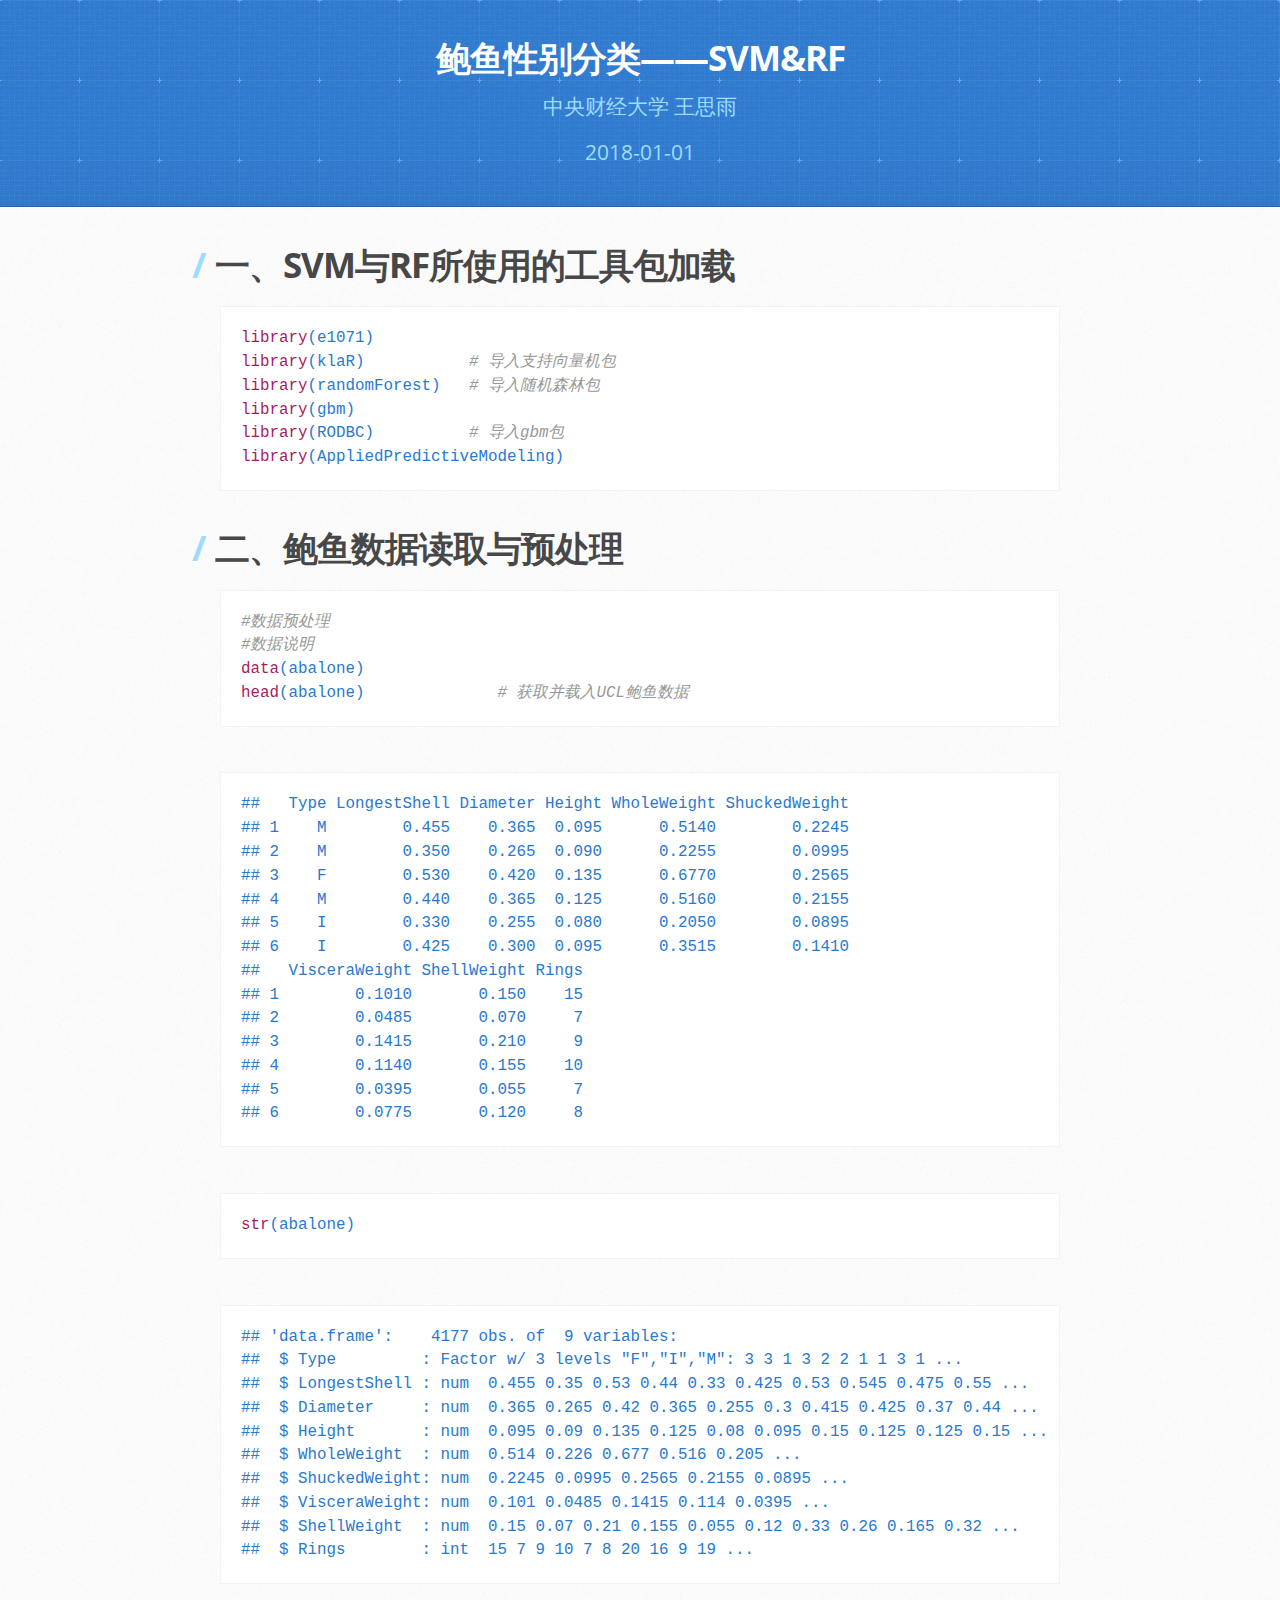
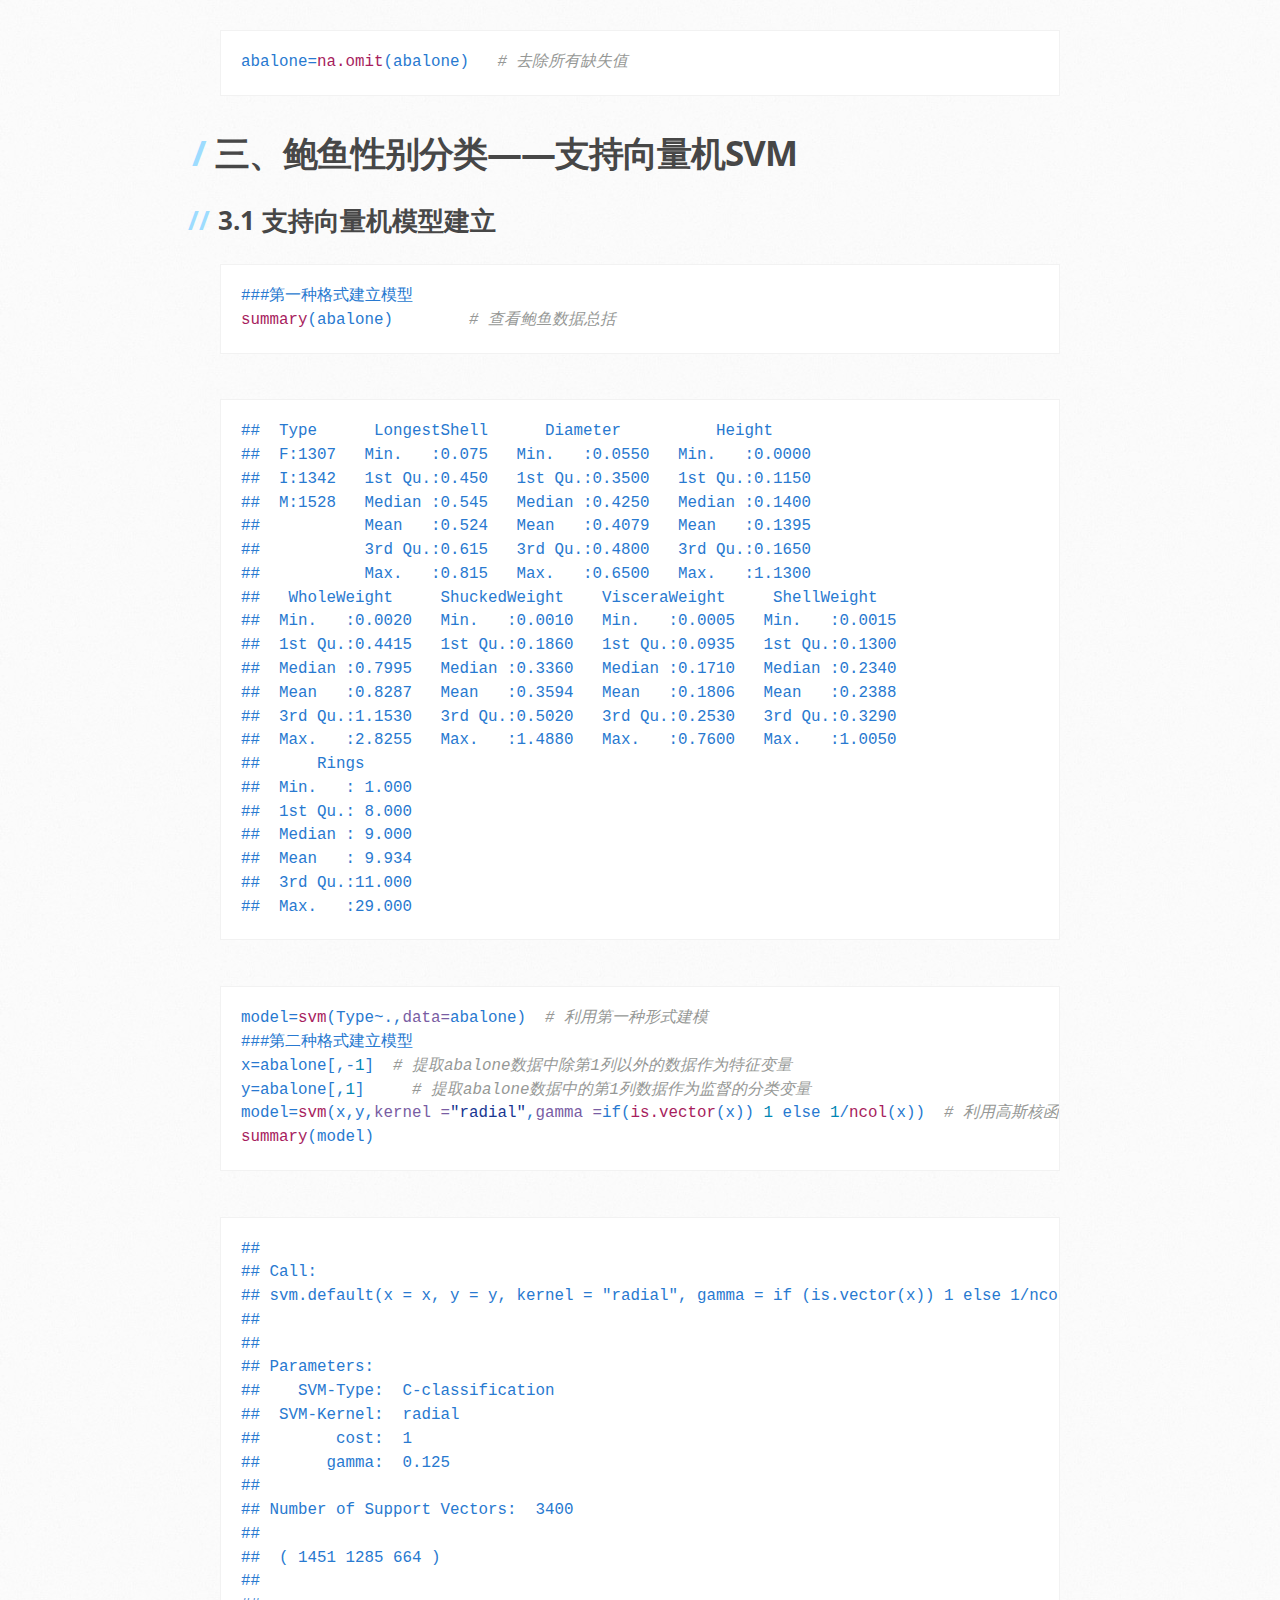
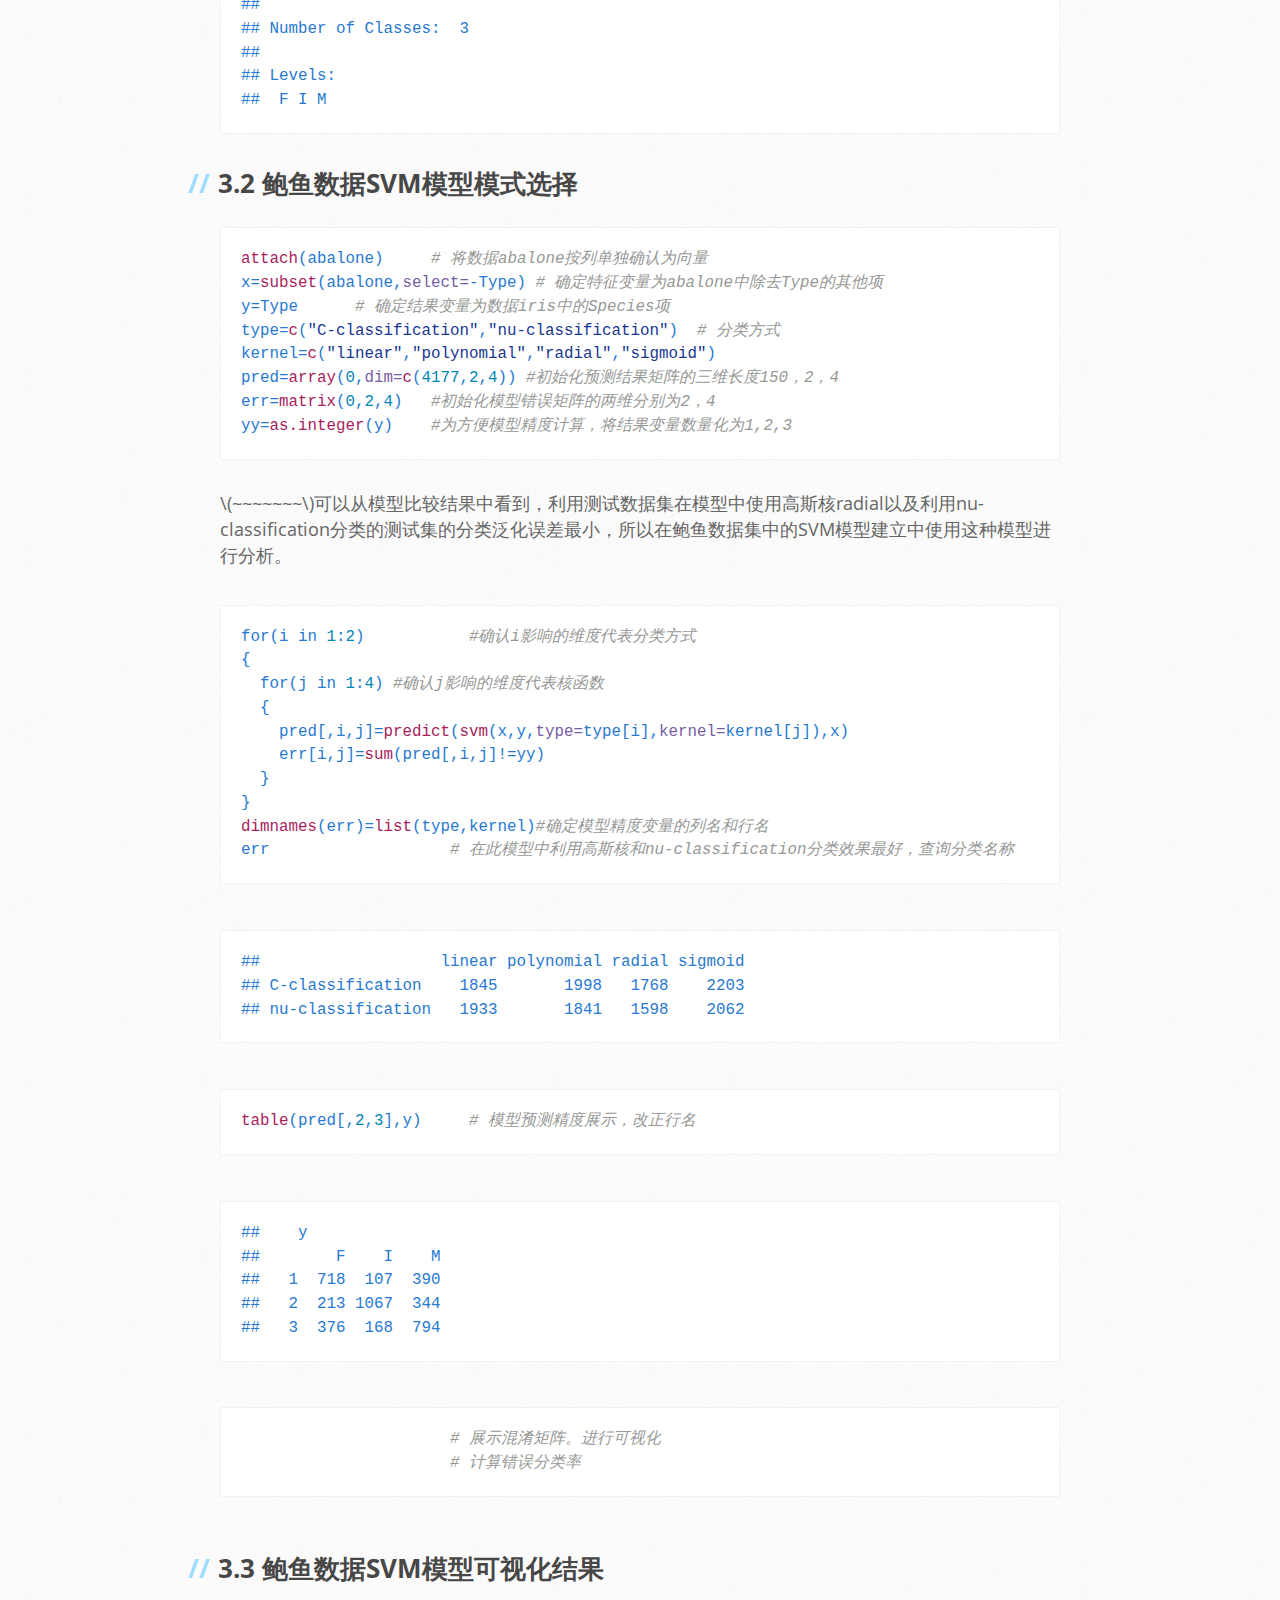
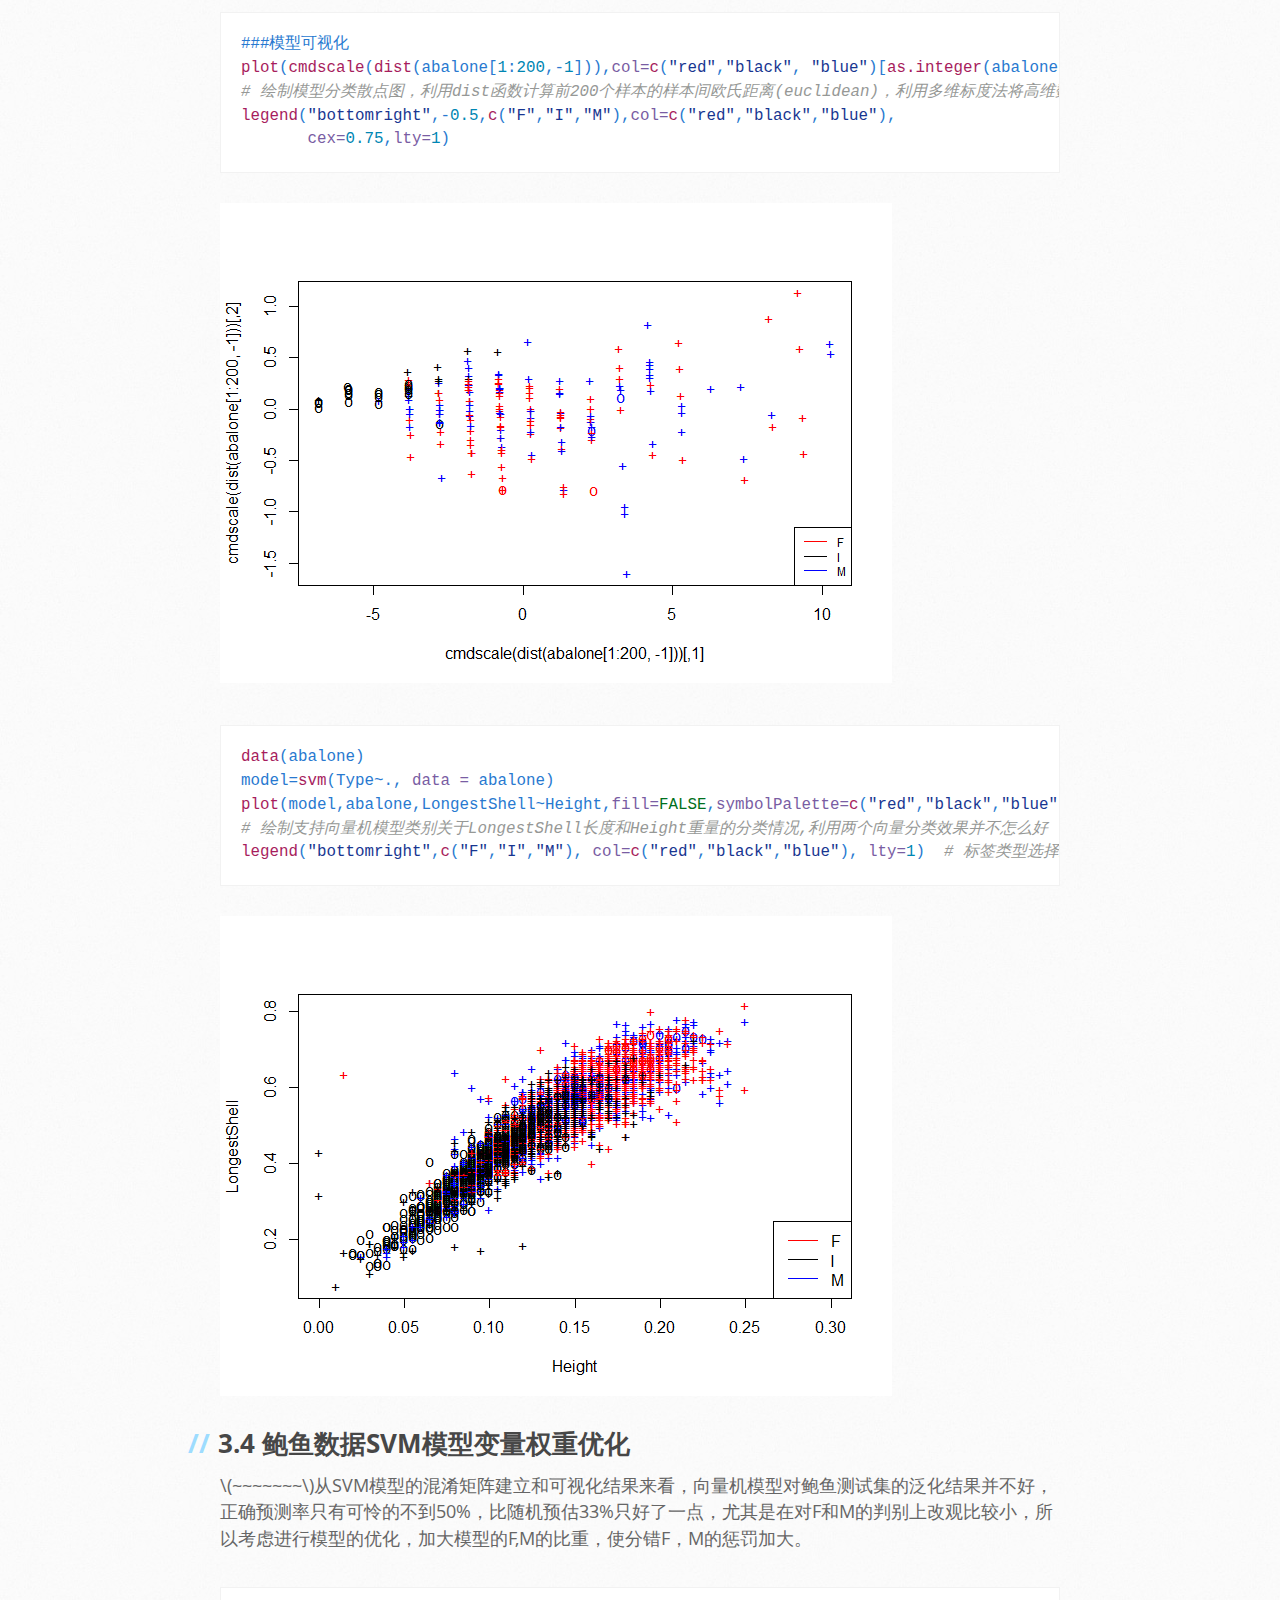
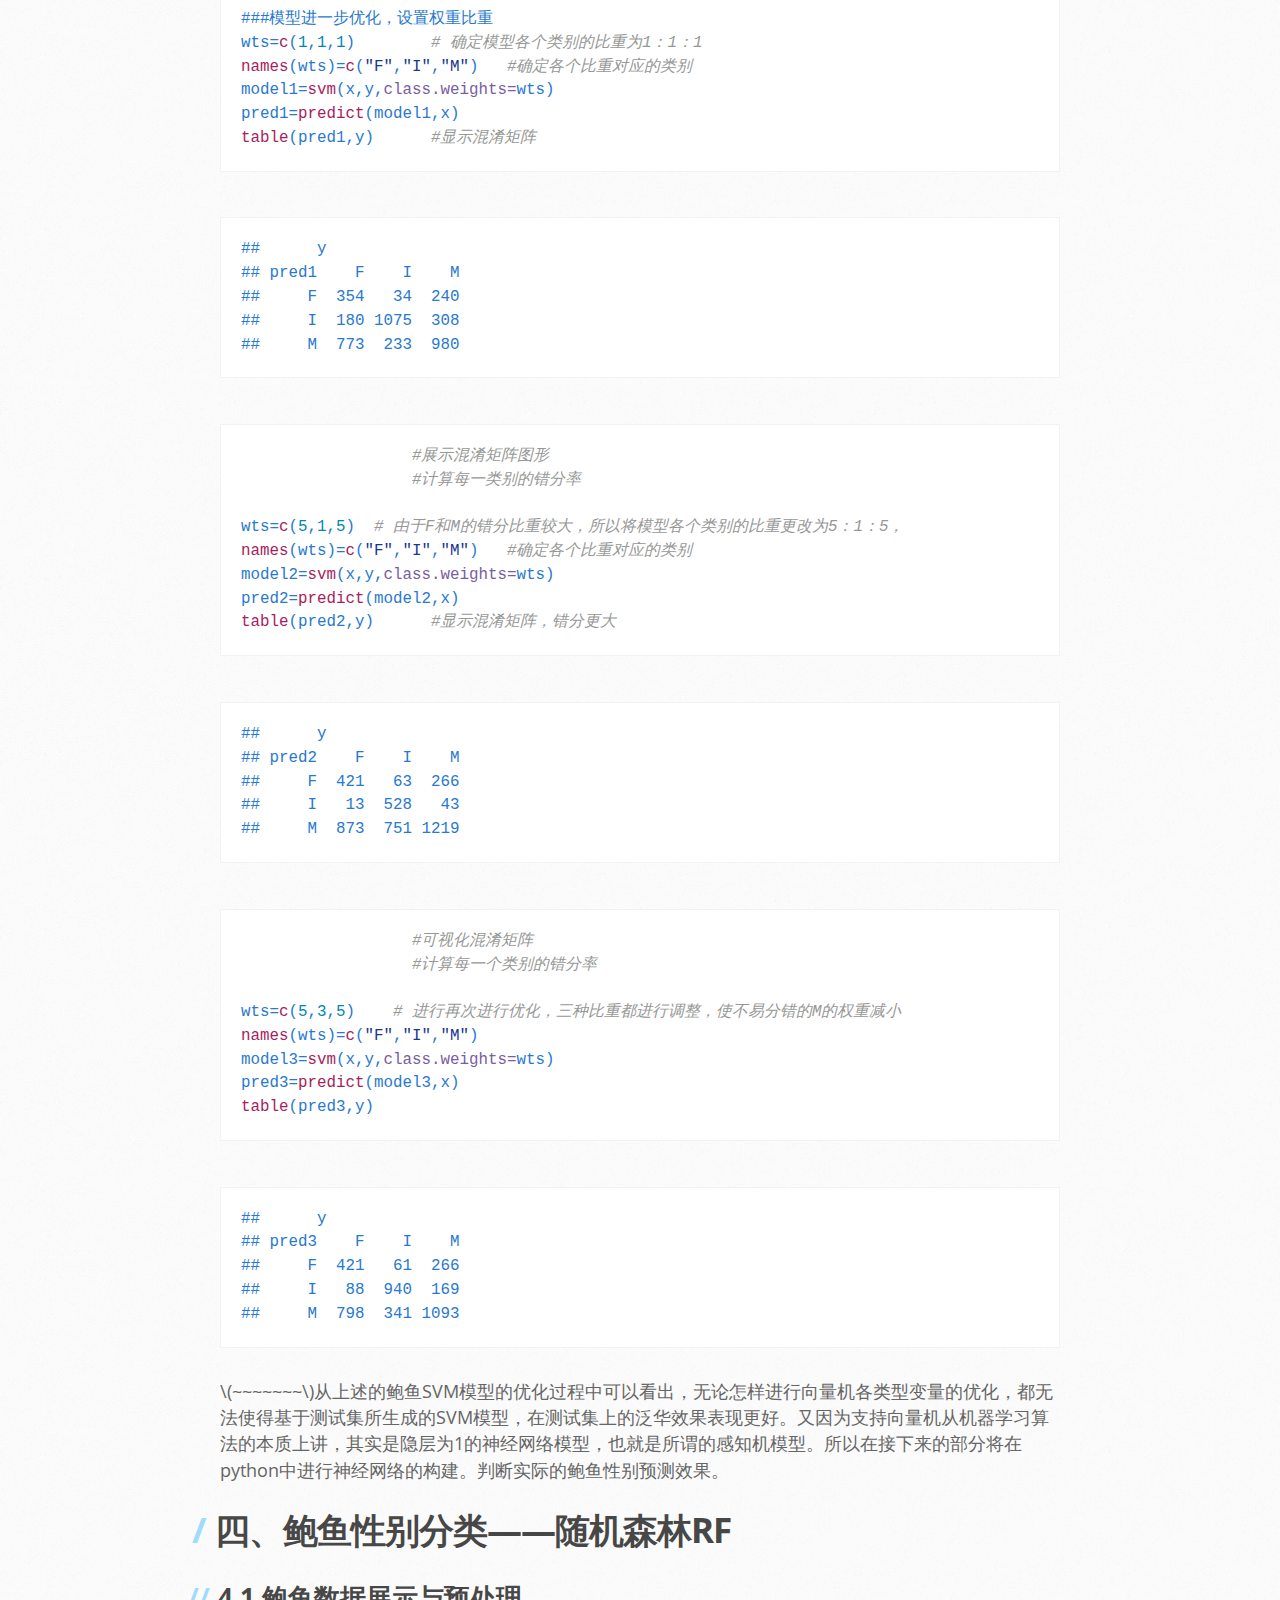
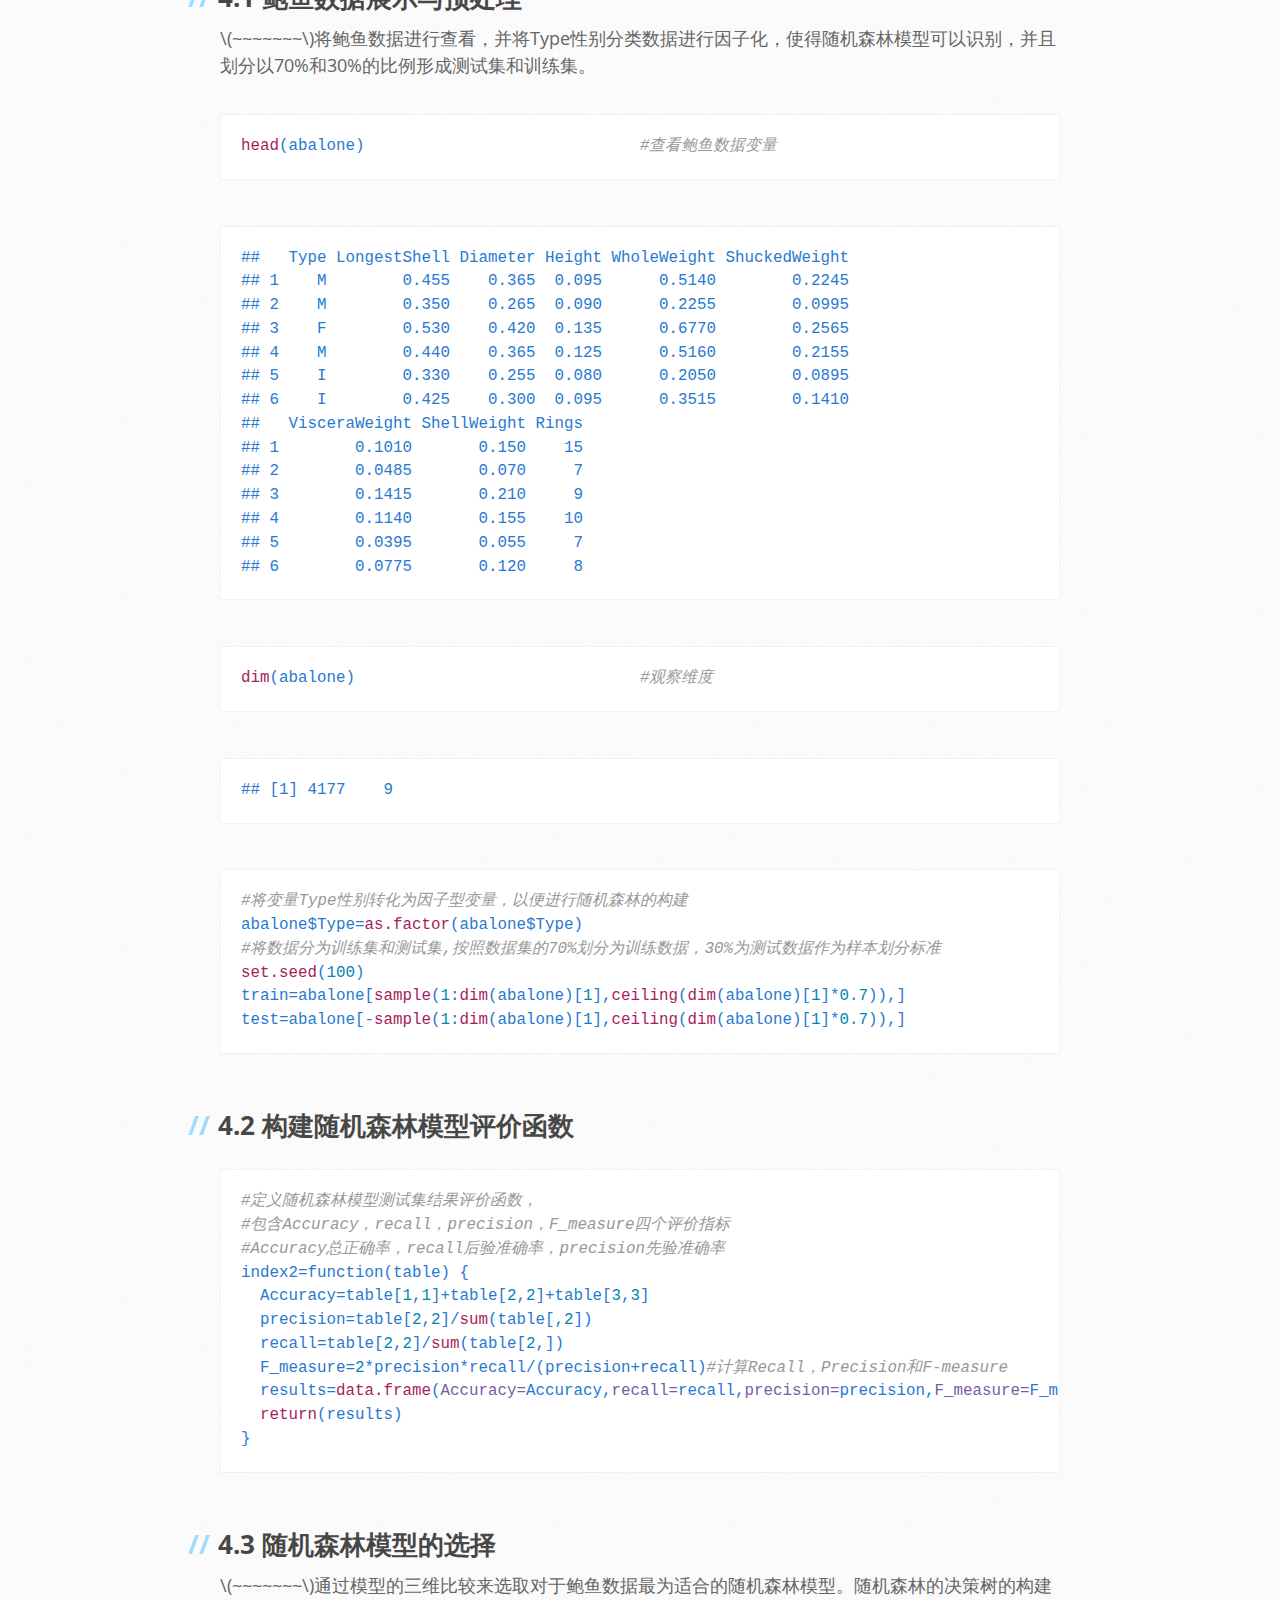
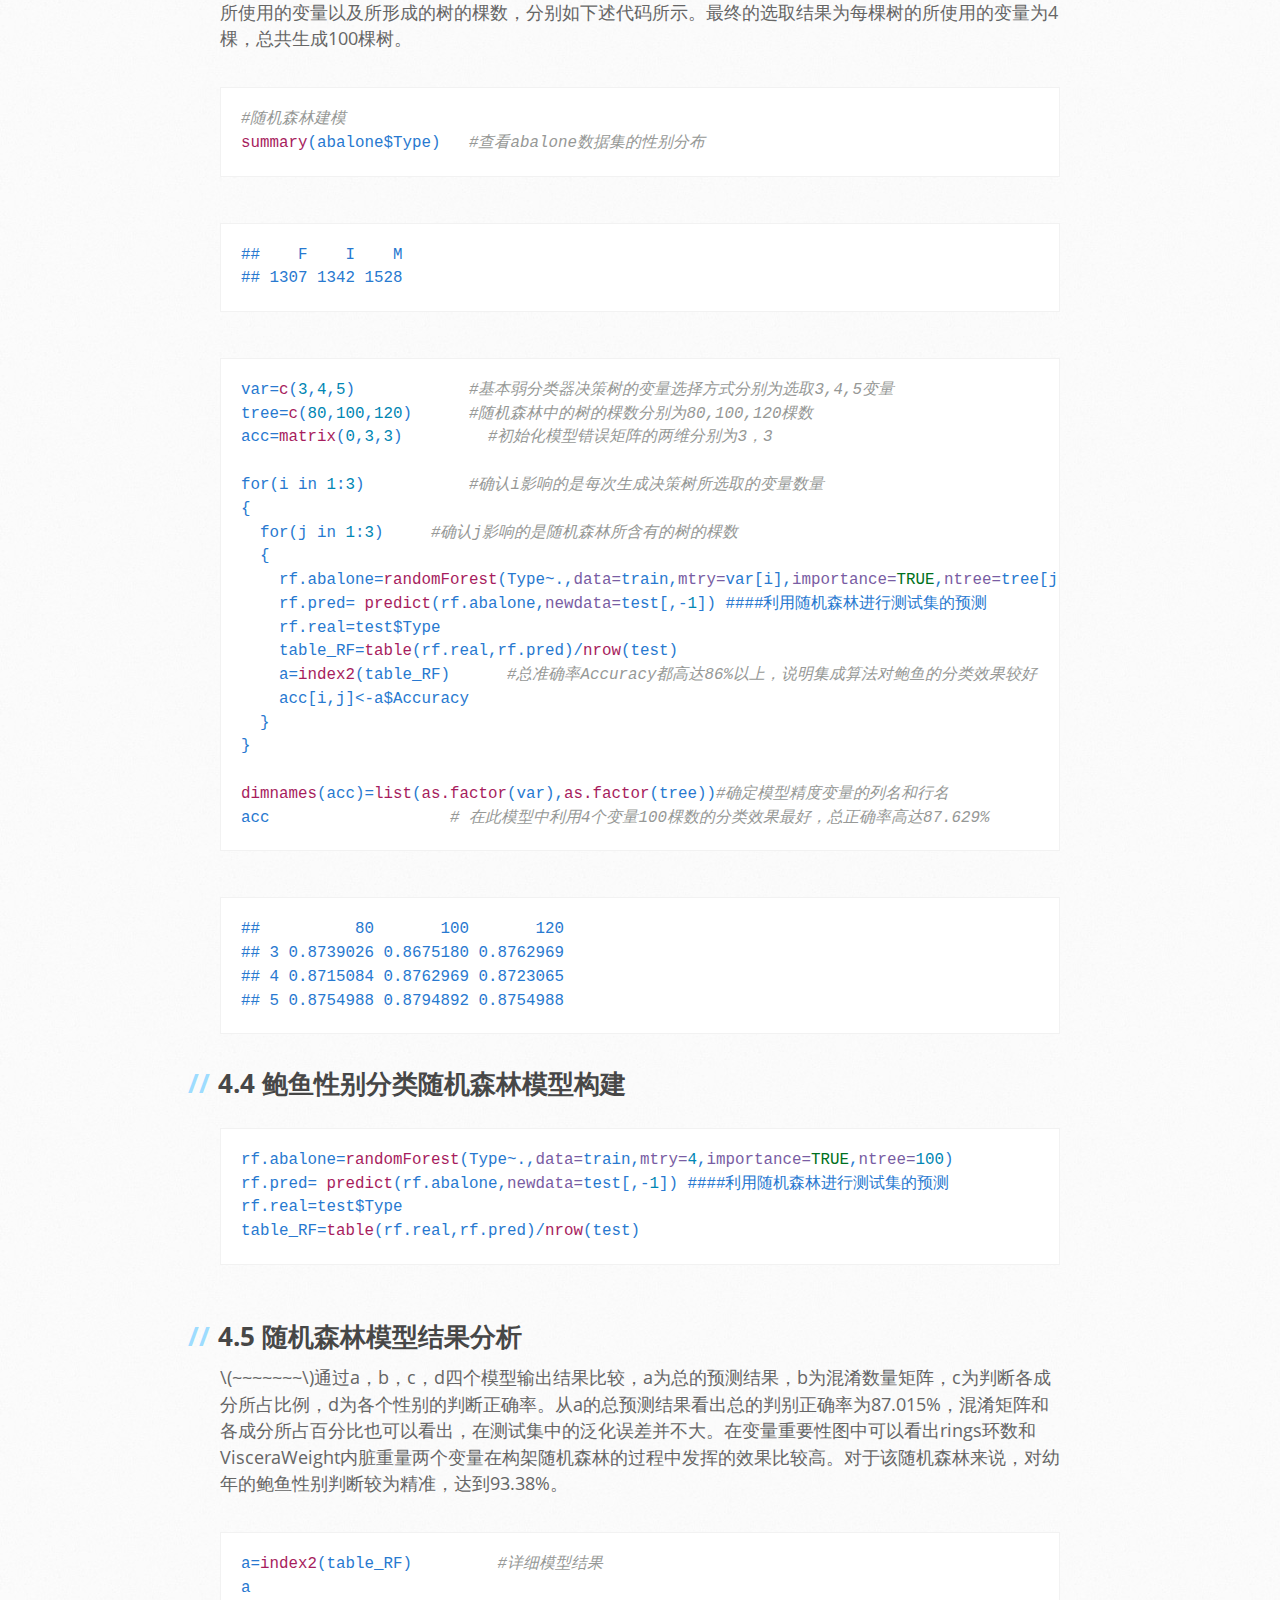
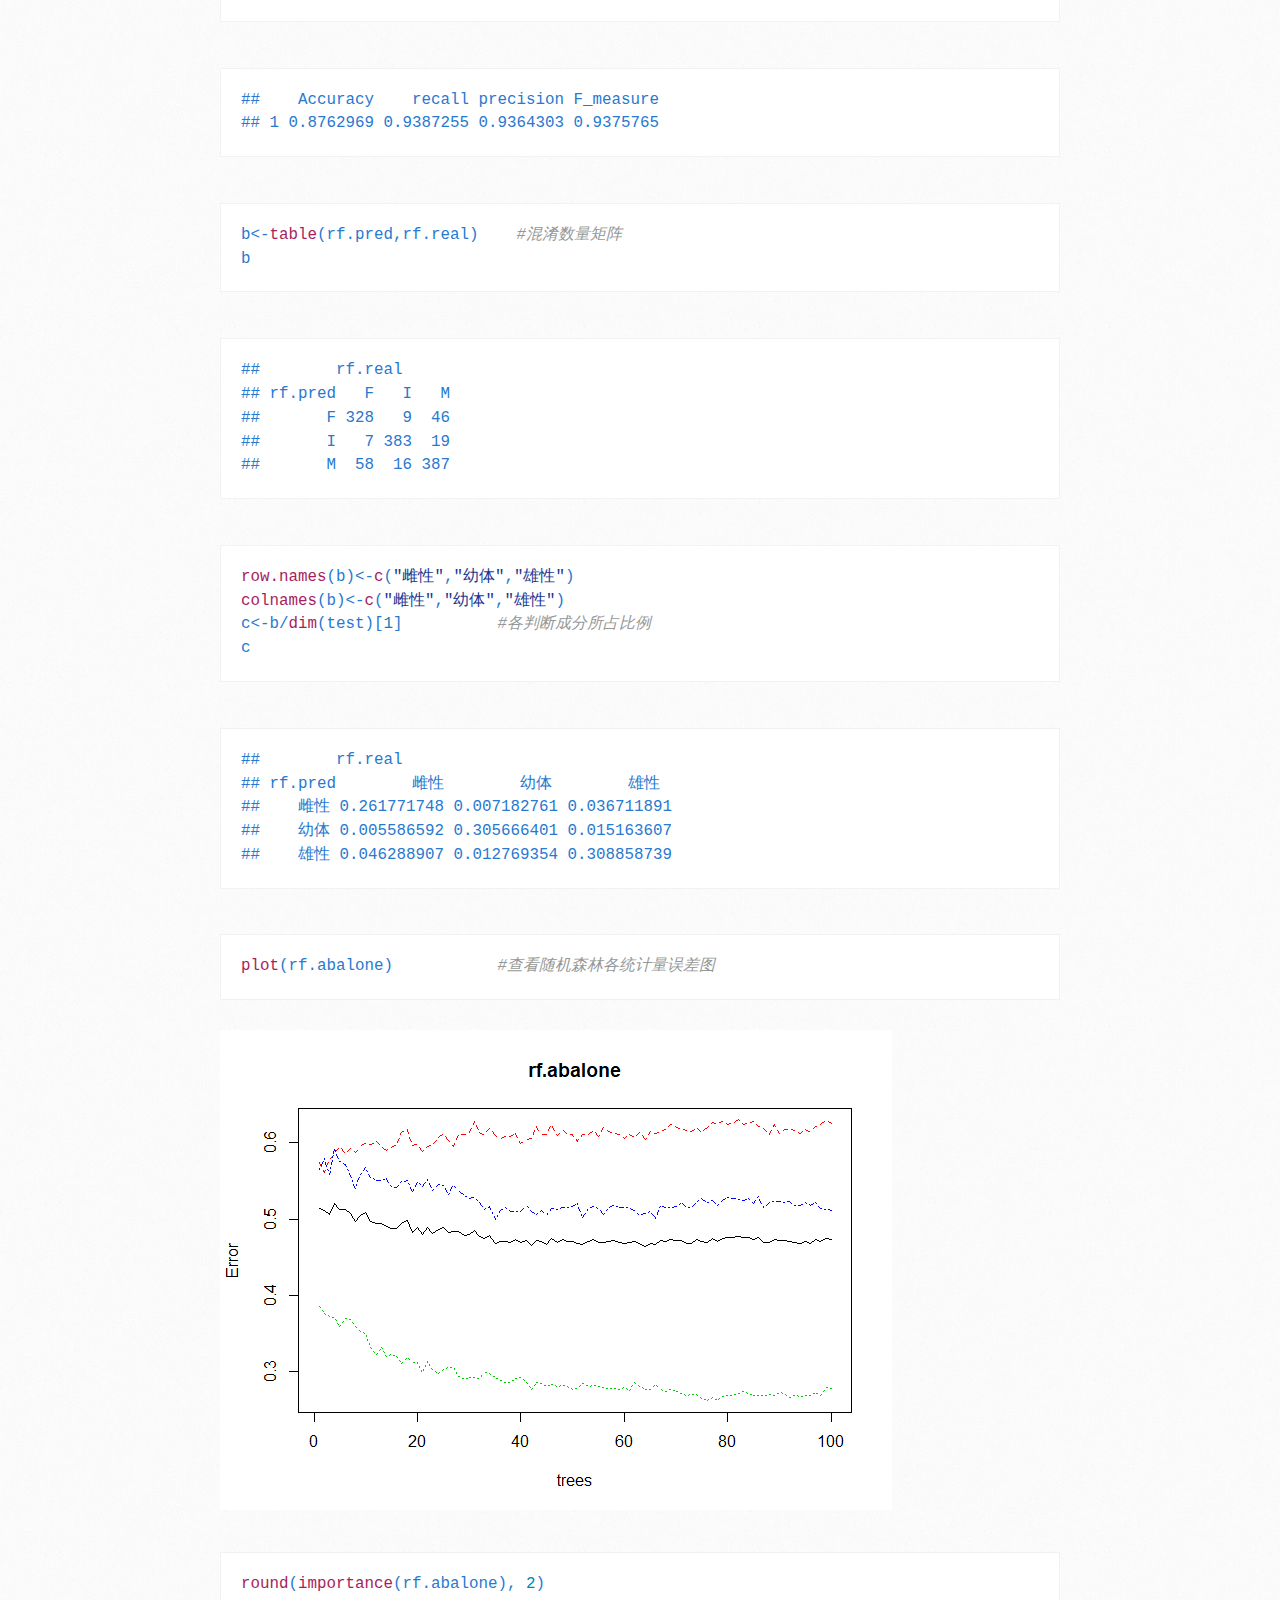
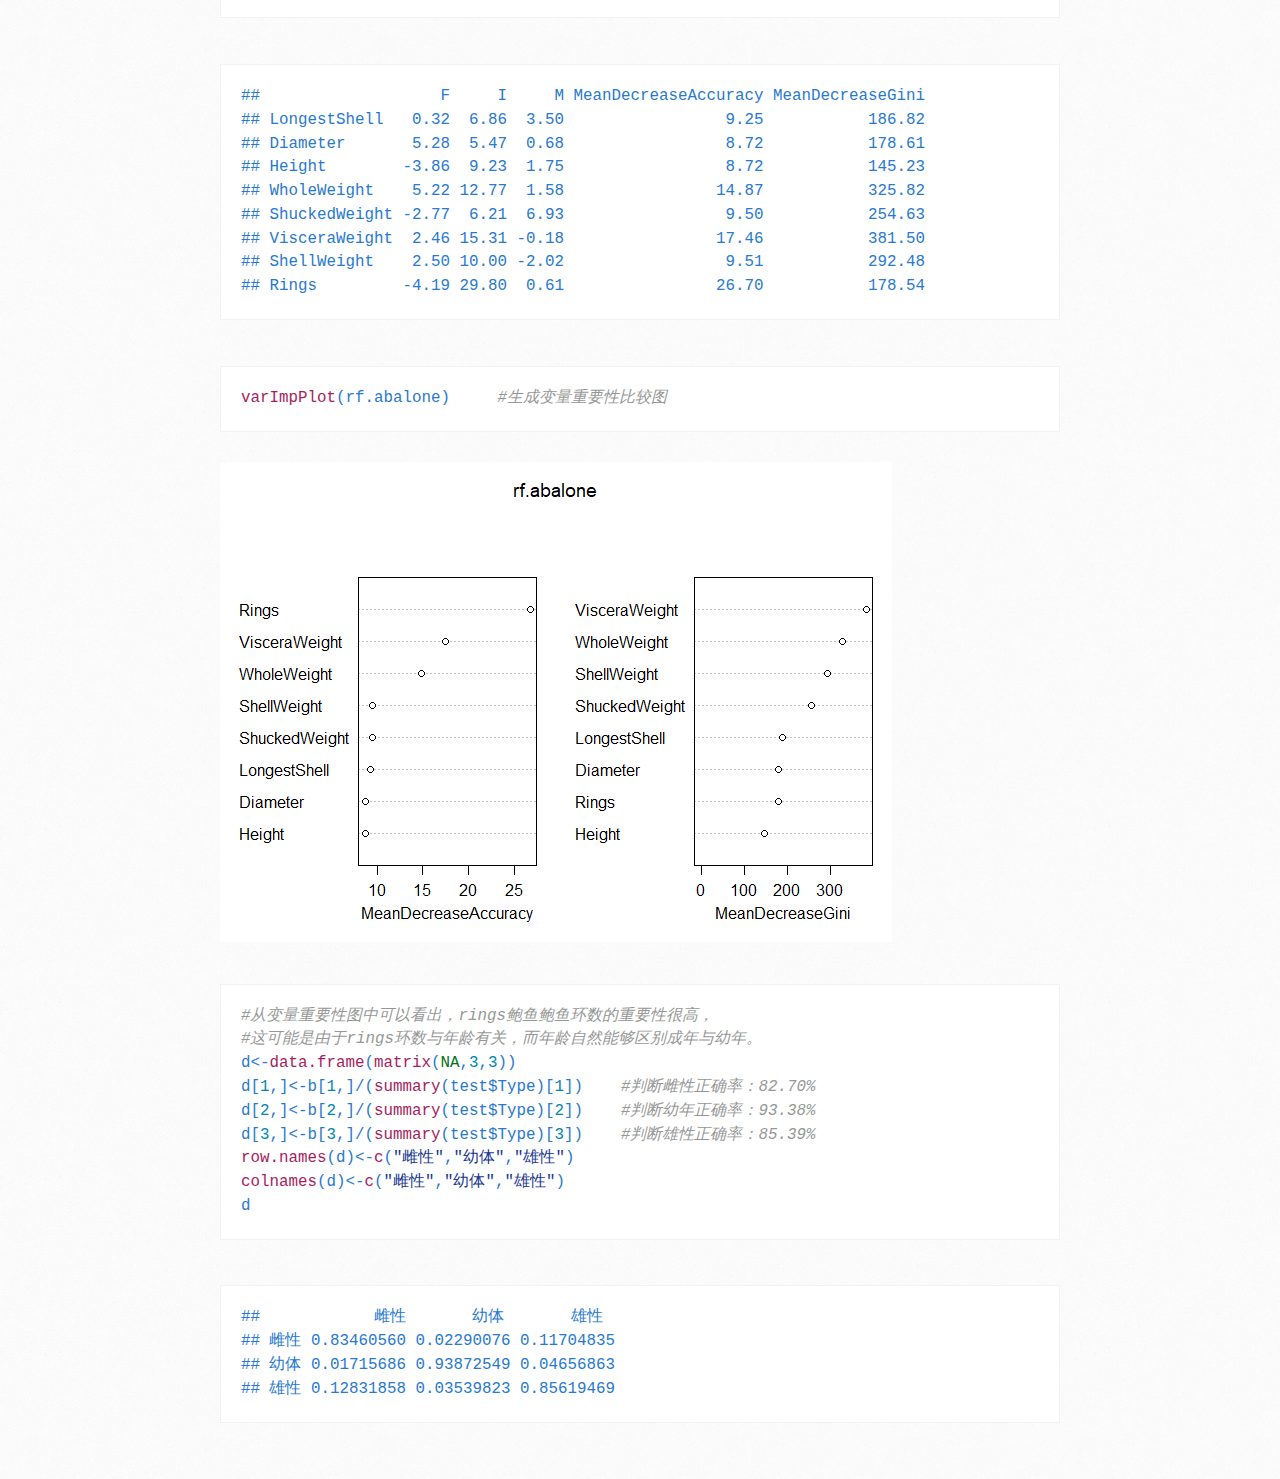
<file: html/SVM+RF.html>
<!DOCTYPE html>

<html xmlns="http://www.w3.org/1999/xhtml">

<head>

<meta charset="utf-8">
<meta http-equiv="Content-Type" content="text/html; charset=utf-8" />
<meta name="generator" content="pandoc" />

<meta name="viewport" content="width=device-width, initial-scale=1">

<meta name="author" content="中央财经大学 王思雨" />

<meta name="date" content="2018-01-01" />

<title>鲍鱼性别分类——SVM&amp;RF</title>



<style type="text/css">code{white-space: pre;}</style>
<style type="text/css">
div.sourceCode { overflow-x: auto; }
table.sourceCode, tr.sourceCode, td.lineNumbers, td.sourceCode {
  margin: 0; padding: 0; vertical-align: baseline; border: none; }
table.sourceCode { width: 100%; line-height: 100%; }
td.lineNumbers { text-align: right; padding-right: 4px; padding-left: 4px; color: #aaaaaa; border-right: 1px solid #aaaaaa; }
td.sourceCode { padding-left: 5px; }
code > span.kw { color: #007020; font-weight: bold; } /* Keyword */
code > span.dt { color: #902000; } /* DataType */
code > span.dv { color: #40a070; } /* DecVal */
code > span.bn { color: #40a070; } /* BaseN */
code > span.fl { color: #40a070; } /* Float */
code > span.ch { color: #4070a0; } /* Char */
code > span.st { color: #4070a0; } /* String */
code > span.co { color: #60a0b0; font-style: italic; } /* Comment */
code > span.ot { color: #007020; } /* Other */
code > span.al { color: #ff0000; font-weight: bold; } /* Alert */
code > span.fu { color: #06287e; } /* Function */
code > span.er { color: #ff0000; font-weight: bold; } /* Error */
code > span.wa { color: #60a0b0; font-weight: bold; font-style: italic; } /* Warning */
code > span.cn { color: #880000; } /* Constant */
code > span.sc { color: #4070a0; } /* SpecialChar */
code > span.vs { color: #4070a0; } /* VerbatimString */
code > span.ss { color: #bb6688; } /* SpecialString */
code > span.im { } /* Import */
code > span.va { color: #19177c; } /* Variable */
code > span.cf { color: #007020; font-weight: bold; } /* ControlFlow */
code > span.op { color: #666666; } /* Operator */
code > span.bu { } /* BuiltIn */
code > span.ex { } /* Extension */
code > span.pp { color: #bc7a00; } /* Preprocessor */
code > span.at { color: #7d9029; } /* Attribute */
code > span.do { color: #ba2121; font-style: italic; } /* Documentation */
code > span.an { color: #60a0b0; font-weight: bold; font-style: italic; } /* Annotation */
code > span.cv { color: #60a0b0; font-weight: bold; font-style: italic; } /* CommentVar */
code > span.in { color: #60a0b0; font-weight: bold; font-style: italic; } /* Information */
</style>



<link href="data:text/css;charset=utf-8,%40font%2Dface%7Bfont%2Dfamily%3A%27Open%20Sans%27%3Bfont%2Dstyle%3Anormal%3Bfont%2Dweight%3A400%3Bsrc%3Alocal%28%27Open%20Sans%27%29%2Clocal%28OpenSans%29%2Curl%28data%3Aapplication%2Fx%2Dfont%2Dwoff%3Bbase64%[base64]%2F%2FAAAChcAAB6Qo%2Buk42xvY2EAAEoUAAABuQAAAbz3ewp%2FbWF4cAAAS9AAAAAgAAAAIAJ2AgpuYW1lAABL8AAAAKwAAAEyFNwvSnBvc3QAAEycAAABhgAAAiiYDmoRcHJlcAAATiQAAADyAAABCUO3lqQAAQAAAAwAAAAAAAAAAgABAAAA3AABAAAAAQAAAAoACgAKAAB4AR3HNcJBAQDA8d%2BrLzDatEXOrqDd4S2ayUX1beTyDwEyyrqCbXrY%2BxPD8ylAsF0tUn%2F4nlj89Z9A7%2BtETl5RXdNNZGDm%2BvXYXWjgLDRzEhoLBAYv0%2F0NHAAAAHgBY2Bm2cY4gYGVgYN1FqsxAwOjPIRmvsiQxviRg4mJm42NmZWFiYnlAQPTewcGhWgGBgYNBiAwdAx2ZgAK%2FP%2FLJv9PhKGFo5cpQoGBcT5IjsWDdRuQUmBgBgD40BA5AHgBY2BgYGRgBmIGBh4GFoYDQFqHQYGBBcjzYPBkqGM4zXCe4T%2BjIWMw0zGmW0x3FEQUpBTkFJQU1BSsFFwUShTWKAn9%2Fw%2FUpQBU7cWwgOEMwwWg6iCoamEFCQUZsGpLhOr%2Fjxn6%2Fz%2F6f5CB9%2F%2Fe%2Fz3%2Fc%2F7%2B%2Bvv877MHGx6sfbDmwcoHyx5MedD9IOGByr39QHeRAABARzfieAFjE2EQZ%2FBj3QYkS1m3sZ5lQAEsHgwiDBMZGP6%2FAfEQ5D8REAnUJfxnyv%2B3%2F1r%2Fv%2Fq3Eigi8W8PA1mAA0J1MzQy3GWYwdDP0Mcwk6GDoZGRn6ELAE09H%2F8AAAB4AXVUR3fbxhPfhRqr%2F6Cr3h8pi4wpN9K9V4QEYCrq7b2F0gC1R%2BXkS3rjKWXlfJeBfaF88jH1M6TfoqNzdWaXxZ0NM7%2FftJ2ZpXfzzeVILi0uzM%2FNzkxPTU68Md64GQZ%2Bvfa6d%2BP6tatXLl%2B6eOH8uVMnTxyvVg4fGisfhNfcV0f3luz%2F7Srmc9nMyPDQ4IDFWUUgjwMcKItSmEAASaNaEcFo069WAghjFIlAegyOQaNhIEhQxALHEqIeg2P0yHLjKUuvY%2Bn1LbktrrKrOgUI%2FMUH0ebLc5Lk73yIBO4YeUrL5GGUIimuSx6mKl2tCDD8oKmCmGrkaT5Xh%2Fp6rlphaS5PYp4kPAy3Un74OjeCdTi4nFosU6Qg%2BqRBsoazczLwHdeNqpVx3AW%2BoVjdhMThOo6YkGJTl862RFq5r263bbYSHyuswVrylsSBhHzVQKDU11g6hkfAxyOf%2FDVKJ1%2FHCvgBHtNRJ%2Bb7eSYepeQ4VLZBqAeMjgM7%2FzyJJF1kuGw%2FYFpEq458Xrr65YTUa6VCEKGKVdJ%2B2FoBYYNKCwV1K6B2s1mJnPB7Ww6GtyO04ya%2FHHWPHs5P4J65NyVa5VA0E0LocwPci45b6tvMvohm1BYc1h12Xd2GrbbHVkjB1pzs6IKtOHeYd%2BJYhFasmfs9Zt%[base64]%2BlZ4dw9w86yyNfG%2B%2Bu0ZWOBkmsb%2BGrsrKGIN4R0XPQimnAEcj3CI6ZDR35zzHJEZlcW5cQCTMwty4umkB5B4ajHwVNhQDqdMLSAmClnhLScgYgMbQJESALUrtIvjpQz9LVxuIPSiYgQkjusZ01l4BERrPtdO9KfDErKQLne6EUbJlXHqTccNzL163tuES26ickjo5va6FIkCyIyaFEYA%2BlejuqlFxLWIYKmQG9W0tlMe0yXu80wPe%2FOavEJrd8srSFziSal30wMj5H2mH7T6H218RQ93qOFysDEgtLBoRuQUeXjyPQKexdLjoa4vtAQJiBsEXYutEo9T1%2Fm5mUdBMbXFCzIq8Z6Yl5%2B7nyic%2B1mE3xisVatpBarpcC%2FmUs9%[base64]%2BGg19OHK4TmOC61TIcAFzsF7DPNQ0fkPjNzr4sMZHaEX5fk7uLZr9LHK9AW9KF2wU%2F%2F%2FBUfaOnlREfyrK%2Frv6Hyn3ISkAAAEAAwAIAAoADQAH%2F%2F8AD3gBhXwHfFRV1vg5974yvZdMQspkSIYkQkgmhdAyIIQQWsSADCLSpajUiMgiAkuJNGmhKyJGDCyybCiyiGBHRGQtyLIuf2UX19UPy7oWyFz%2B972ZBxOE72N%2BL2%2BYd%2Bbe0%2B5p99wBAscBBIN4ACjI4D4oUJEIVAbIL8wPYX4oP1TQ3um3%2B0v5dZz2bj44nsyKLhYPXKkaL1wCAhuuXcQ69dsWyAu7qF5PBMFqQzQRkzQgYvIQCuXleXYHlCXl2x1YZg%2BF7HxMDNAQLQoVetwuKZCZjRUTQqc%2Ff7RjebisqAeuEQJXmpZUdA%2F3KgcgsJA2kL1xDNPDZqCyQAWdXiIy5YOHThUq4%2FKB1XFpgPr5heVtJuSQvJzxOeKB6HfEplzKWCEA4Sc%2BVgqkw8bwIF16K7fg0ttNJr3DajEKBqfT5UlNkwXJKyD4hCRRlFySwU%2BTvTTJkJTh1wkms6l%2FpBWa08Fmt%2FWP%2BNz2AWYcYEez3WwXvU5qECE%2FVB5ylJXl5993Hyc3zw6hkHaPoerldxVjh7eMX%2FF3hYWxu0KF382pcKpXsV%2B9QlS93Mj%2FSz%2FujinsVE1dDTszcEk1u4LpPdjXmDdw6UAsqFlUg7rmf2J%2Bd3aGLmC757GBuEe55mHNXGxifZVrLtuNNUBhwbU6wSQ5IAOyoS2MCxcH7VmpXkHIdZlFP4BPtOvFdvlZZsncL0Kl1pZcS99Iam5eK1erfhFvrkviL9HDKc5X6OV%2FChUq7aGEvw5U6QuFVCbEhOSSZHegODM7WOzxhOzZ2cVFJaXFIbfHK2cH7WlELuK3EnR5vHZJEkzvHZw35S933n0ucur5ky%2FMO7SraN2mrVuqGiNPnIt%2BNnTy6HF4fMkfvf%2B6EEjfkpWPh7rtXrJgp%2BNAk9hzQScj6194%2F%2ByxlZE72Ow0KvcdloMLbPcBiDD%2B2jdSW%2FEk6MENfk55AfQMtwabaPC0aZWZ2a6Nob1NKgxRc3qemb%2FaF0jtk3xZPtkpc4Xjr3KVXE7WDfpi%2BsfVJ1RotwUyJVFVbE4ZV3JUPi0pLsq%2B%2BXMM4A9Vd%2B%2FYcXcVvrtx7bLN61av2oINVTU11dU1NVV4cuPaFRvXrV7xDGPNH6%2BheQJpbMQaHLiz8R9fXb5w8dLl5vO7XnzhD7uef37Xxa8u%2F%2F3ipa9pxpUqrt5AYeq1b8QPxVNg5BQWw13h9k4PpEqB3Lx2eW0DlmxfqkdfUhoy9Y6EnNZgW0t7MZ%2F6smlubka%2BI0NfFckQoDwPkjih%2Bd4yrpTleTdRqoinJE6Ts7AULcTt8mRxQbYjMeLcXMpYwucgMgaCkrrMn668Z97YBwZHJm%2F%2B%2FhnWZ%2FKwOzazl5c2DerS%2Bo2Xth9eshXXd7jTu7NHHeb98%2BVHfqw%2F%2Bz%2FCmp5zhvSZe3e%2FkSOubt2EO3tExnWrrbsy%2F51x94%2BaWFa%2F84V1k%2Fbfx2Z1fWE0%2B2It%2B2zfxGEfAaBiMbBctRiug0CpIBLFUpyK2R%2BOumYgYrZB%2BcZAdoT4%2BTfM0CpsksEggGCxGoNUsV4J5sVpc5SGJE6pwxvIJgM3r97%2B1Kq1S7et2UQKUI%2Fv7znOCn%2F8jpW80ohvKaN24aOatFEFAx8XLFYDFYItR0UbkQMljuIiEgx5HMS0efW2pWtXPbVdGZb9yjruPIInv%2FsR3z%2F%2BEisAhMFkrmCRXGCB9uEUKgoomw16o95qEwxoJiaT2cDtl84CUP5G4XWJOTBmWLK8olOmNOjMKhUpWZWHK5LZgl9279229we2OBUX50kuVjv5QDo7PBwnsvrhWJF%2BYDIuVagZDxeFHOF1MEKbsBMEQS%2BKJjOVdXJ1BKw61EH%2BfeqSTzTz3I7ZA3Zuv%2Bwhshy3sDFL2TjctJR6n2SDsfFJ3A0I5ewXfAgugw7s%2B0XQG0SAfFVWHOEsr6TyphSHW5NHFc9J6Wa%2B7B3Dfp42HguHAUINniPlZCpQ%2Fl0CogDIrW%2F8u85iv7sGv8ZzGzYAxjwV%2FMCxTwobJQCTWU8HRPQeruaaXpRqestVdUOXso7dupeF7px4Z8%2Bed3arKFc44AIg51W9ch4kIIiUEocmSk4sBpCcj15oUDRJXYYExl37RmirrkIv55rLASYJJF%2BS3t0nopeptU%2BE%2BmLrLK%2BlPgQyid3mCBU6UP1rVz8R2n770zc%2FXf7x8s%2FNn9fvaFi3rmFHPfmMLWRP4lycho%2FjNPY4W82Os88wiJ34K4tdAIQjAOQkx8YArcM2PaAOjSZBL8uolzAJFFvGDXd8ej67P2AvKpUkOYghcnK7zl300RBcsExwzJ%2Fhbrd7GuYBwhgAIYtbTx%2F3%2Bd4klJ3gtKCQnGIz9InYZEzqG8EkjSzNavCB%2FcXYlcQshhyMsZrI6PYLWc3lOG%2FvlA4rHr%2F3uTFD3r38%2Fr%2B3fMKOke9W4oJ9G566u7au84CpOz%2Fct5R99wF7W6dIYjjnawrHIAh3hlungFOWgXoyzVKbHOr1eD19Il6vISsrrU8kSzbY%2B0QMGpdjgYh60zDTHJKHoyP4404pw27zB4o1o62gq%2BBLL299am8j%2Bzv774zj995%2FdgTOZsOfWr3rnTWPj2h8qGbo1%2FM%2F%2FkYYvmxfms7TtPrM54E7ns4vwBw0rFy%2FaNJjRRVTet31OgCBPABhongUDOCAzuE0h6gnxChToCJ1ulB0iH0jeqvscFBZotflk%2BhMQ5oJDqhrC%2Fl%2F%2FFxmAUlGYeK5Z6Jl5MDec2yJQdc%2Bl5ViNduL1avoZ805eGll04jy6COKheT8S%2BU6kQwdw%2BlW6nPpXF4qtEoBziwAye3mMnRLkqlPRLqZdQlsKxTcLghkqhzjrLL5M%2BWgUwldSkjbL1HPLrCf51d8MHbv66zu%2FmcGl5Kz0YNZ0%2Bmcf759kbEB29qGGrZiYWop2b2R9fYqnKnlWOVzqXqgNfQIB5LtRr8fQLLT7CyT0ZLaL2K0WFzU5e0TcfmojkckcgvcyhJ4pNlr8Bd63VyEhIbiGhfIBFGTq8R9lqcWB2Dl1G79Rn%2F9i8n08OU3L%2F760UX2E369YuvqVUPrI9VryFR8CXc5V%2FrYefbW7svv%2FYNdxUHv%2FOnFVQ1V8yse2Dde0UcAIY%2FzU4L0sA1FEQg3jJT0jVAJFBlqbOOrALk1dCOmkuHNF%2BmpaKOYunHhldNAlZhEyFGpz4R20C%2Bc47Vmu%2B6gqXo9lewuq5TfXrLnZORk9Ink5JjAlNwvYvJBoF8E5N8qd9nN3jrmj7mOx8OPLDXqolpgwv0zZkpuzaeTynf%2BvWjNvnr22b%2BbsfDJR7%2Be%2BcL6dQ1bXlu3CDvOWfHIMytnrhJPHt7x4L7eg%2F48%2B8C5U0euLuu%2Ff8ozr1xteHTRssdGru8V3kwfeHTMsN937%2FzksLEzFdlO5NQpNsMLWdAtnJlizzQYAAQu26AljUvWZbEQlyuJi1Ymcr8Iaal2jjKNg5qJ9Ctqx02jMyDFKHJw8TpUIvjHKhXZQlZ0%2FIwe1eO%2B%2B6%2FRVHpg2mv%2FuPbBuguPMtfKLU%2BtuXfjkIFraEVzg2tlMuZg6O57%2FvXBP1C3kZ3H9od2PPV81RMVE%2FaNAy3HEcaokRS34Ta%2BLAA8XotzQMRiizkRDVfN87X0JXae6NzkVR6Znehb6J8XL%2BY3IKovXMjn0oEDMrkmmc2iXu9yGm0DIkab6hgTZklwj%2FT6FDccpXsmn6Rjlxv%2BknyrTFMR8%2BU%2FcF9%2BDiRwh%2FUCiChwdeXD58cDhSwsRjeikNNcTo83%2F0AtP2DDKLywji1nhxSezMTjgo9eVHOy3LBbJgIQ0OsEsToiIFRHrIjI4wHOlfxEz6a4ZOTXTLq9eTjdTofW1bEH6up%2Bg5GIBDhGEr2BkRNVlMZTa%2FP3HKVyrMMKrF3H%2FKPYUAWjlGsXaRnXrxTIhrJwqp%2FbMtnphFYWIdgGoLWtddqASGuPzdA7YhNaqFZLvVJSEa48LZwUd4YSN4mJ%2Baq%2FctSSXgtmD6gf2emV91%2F9KNj38bHd9l3PX0tq19dMnzFw3OSsgsWjj%2BzqPXn0w4On3e9nZ%2BNJLYFZ1yqkQ2ITFEM5zzwyA%2B1KLJ1kVwpAjsvSTgx3S%2BrQQeiisxv5Ky%2B9kGbnqUmllmSFEhOP6%2FG4ug6C2nJQUPdSt0td36R1IFMgbsUalrqlQAbw4KK1v1BwIH%2FudKqm8NCQbeMHP2LUtVk3rv7Fb4712N3Tt%2FDeaWvZt3%2B8wA7swe6Y%2F5cvjv3I1rHJn%2BAyhLM44ODVn14%2F7bBUDpq%2Fhpxb8c388XfdM%2BrU3veu%2BTws17Pv7O79aFvzMnvxc3aaHRq8sAZX4jgUsP7CfvYntoNhGYquJiAAAKJNPAIyWLjk0ojFqENR0SwqyILNaiG9I0bRYhFECoKD518xh6iplZYz%2B5W8H0OIlBsz%2FtURB6IHmnaT7itJORvb6A94cnbjGZYvHrnSg0zENwfPGTGddQIKJwCEo9xyW8ALGdA7nO0UUg1Wn89iEGQLjwd01iRrUlXEarWAxVcVsTjAWxUBevt4QnM9%2FgxBMbluwe4SAjxpj%2FmcgN0ef3cCt2IAhVVLsR%2F7%2BTIjjZjU9PTeY1ew4I9%2FOvhn8cCeI%2FNf9BnK2Pk3%2FkZ7TF00%2B6HoquhndauXPAGAMIdb09Oqr8gOu6jFpbdQb5IDekccglHi%2FHK2DL%2B4emRymUNIE3%2BRo3WokKfbtNP37Cs0%2F7rxjQ0X2Cvs2Rex%2FNNLuysbxBB7lX3FPmdvl64rwyU44QusOVSzuj8AUTgmDuEc04FdsYcWQQ8COJyiuSoiUsFSFREct4ppwc9rSBlA%2BZuAPZTBx2Az2Uo2CY%2FhIHysic%2F1z59PI%2FdU5CtWz%2BaJB9gi9gKmYebVKZgHgMq89Bc%2Br1GJWSSDAQXQoWAyS%2FreEUlCQsTeEUKRr3B03DZmUZBwxy%2F6S%2FMZmh%2BdTYZHt5OF4oH1LKc%2BeilhJj0UhpMlAKQ6pAbjTRPxSW45Q0CbAac3asPzwaNfrY9LTuyi2ilOhUvnI8SSohNapUJK7wiAaDLZe0dMgujtHRGdt4%2B8%2FHaphRyV9%2Brq5lT1xe9nfPc0a2IrDuKQL%2F%2F9bve3DrL%2Fso%2FQj0kbVrGXCYuWZWXjUhzzD7xn%2F%2BD6GvYau8Q%2BZe8H8LUY7WK6yuVQ2KdHBJ0giCCaTTraO6LTiQaJoshJV81RgnG%2FQbydi5f%2FDYnpjc2ssZGSRrI3Ws1z7dXkYQC8NoLNxfFqVpwaNht1OotVT4GzFDJj9GrpGI15%2BJJiPpxLMg0v6dVv9AONx9jclFWuR6fyFGvI0TNxvRC%2BUjHmnkjBViRGg4Ix0Yn6RGzLWkgJZRVRDKHw1TvRrzc2NpL1J6JN5M0l0dc5snnk4%2BjCBF0QIT1soQCCJCMFzgtw3EBXxTekkO0%2B0aio0pV%2FbIp9V%2BKIgpPrUZJOFCUev%2FJSmsuNBjuVjDK1gKQgp2DnLbuZlRjwuJUAn2MY4nce4COtZjadZSsCntbhh6zRomMm0bbpo%2Bbh4oGrVQLPOume7Uev%2FBCXo1IDsUG7sFsvcaytVpDB7jBS2aqjKCdypaUI4xPzabNJKZdj%2BWvNn%2BtsW4%2FRVB2xkGeEk582NR%2FnE3ZMwaxy2guAqFp99FZ5bu%2BIXqDW3hHqvLVNiOltBiTmueJRtpW9oZgjHIE9sBOOujo9%2Bv1%2Ffvn5h%2F9Eeb77LHuYa%2B94HIt1bArbxs6yU1iIuRjEAnYqZp%2BE8erqdUBRONnA%2Bc75DE6XQaiKGAySLDuqIjKVEtavhpXmSgW%2FmlplYChutYXx7Ay7tLsRZ5PWUePGL949euKoYPr7t1HOh2jK6mdXrVC5wHaoXLBCCp%2BZp8MeAIEa%2BOqmZtns6x0xC7KTL2yZM%2BMtlRs3J6I2pViG8q258sX7OOxndrH0tpz5ki3rzuqxivyf%2FDnN%2BWMCN1SGs8yIxKS3y0aDQdYTwePVm8EMVRGzmVDK5UepkSi6cntnp2Ku8ktw20SOf5bGNm4BcRXyGdhfcfkJ9jQ7%2FVXTzl2vfEZGRLeJB94%2Fzf4%2BLjqZjFi9cuWqJwDVHIFw29ha4V6a0wSQ5BSFrGxTGvV4uH30CFSfoEoJiY4mt0CGlozy8D%2Bo5jgx%2B6jmBbwy4BEI%2B9d3rHnZ0I%2FGN%2B7usnL1ey%2BxM389WLx%2F1%2BINHRbWXfoDLjz%2B6Z07su%2BYN73vyIFFvd959sV3qtf2nfFA35F3FQw8AoDgABCGcv7JvJ7iABSRUp1epgK3CYLmFeJ5qGYSi7k3IEsbWYFQyQrE9PWqJzjM14yPj2OHrLDdhgYZZafDrqOCmQ8UpzGUuFzsLkUnVHMYs4uij%2F2F%2FcJfFxrfee3ld8QDzf2vsC8wo5nuaa44%2BMabh%2BghQAAA4XW1%2FpMcNqJgMuooCJQqiPLlrxWvQhjgF8%2F%2FSgXTwej3O6M%2FNmF1x8zWHdVaFh%2F5uU3bnwXkmg1yXz6aT6km%2BQwpyW6LRdQn2Q0U9TGTotqUGOKqNclWAjJldKcyenwSZ0h8cyc75y5CT3v2xU42u%2BnL9p6UYpSa0Nne7yy%2B1EQ%2F7PaW6%2Fdbm0N88llHNx18ic5qnrv59RXv0YUK93QAQr1q9QNhhyCJ3ORLiskXFJMvtDT5KhocAz63Yu7rj%2FPIY0oTXmKdjuAkfHg%2F60QWROeQZnI4%2Bgq5M9oX4lybrUY5GWGrIBJRpnoDiChTUeOcJmE%2BqKL%2BGCJdcNEhlrSb%2BQ6T8%2BR887zoCZJPFyv1ZQBBscZ6pWKmQyqDLKBgMIoCNwcUdUrMcuuKmVot8AvlzU6qi9roq82%2F0LSFwoaNC69OAIQGdoRMVnSRY2mRUFAYoxcJlTDIOdBSfeJRD5nMSvEEu4B%2BdkS6svyKX6HWC0A%2Bi1c2Kd5c2XRy3h0mgYbo%2F4spg%2FKNEDuCzdrMFFACSacHOUgFevPMXj5rMb9CfMoLfOrSA%2BKF5b9KyigFJCgExOMgQVJYD1TWiQQEwrO%2BG5rpVFUTC3DfaPxsA1vG9pEg3dQ8jnwV9QJea2Zv0k3XKtUKsJLHIlEqwBgjmU%2FLQUfRp9mbCwCxTjhHHZIf9OA8AILRID2BkJ%2Bs1ZoxwDW1OMStBHU83G1fm5MZ0%2B4QzhUdK3f33F8MRKk50lPCUEXzoVc4K1NnTEvz%2BRw6yqMpYkzrFSFGI7jd1ooIt4LJFRHRA24o%2F98LVH4tX7NllapJZ7zS6LZn8QVeLKsVKjrQrxv43GPPvUychyc%2FVveH0F3HR77xCrNs%2FmPDWy89tOWB3js3Y1%2Bb1GPe7Jq5dxTuORZ11TZuHC3LD00fOhwI7OVWtVZygRPSeVUt0%2BD1Wq2mVGqiGX4zmNwOu8HOhccRljzgqoiArYV5DSXF1SDB1sddEk825YBijeRQiVcrvHAqyJ5Pv%2F3%2Bk0l%2F7GwKzGzQ6Wa811i%2FqXFjfb0wlJ1jP%2FDXxwMGLpdcbNHcsTuWvv7ll29fOPPJXwAQpnMOLxWGxbIaK6VuPU3ySmaOmQ0cHDPPzVmNGM9qlJ1DHgNzu6hmOGTcZXYV9f8d8HTbUOn8QrbvuW11Tz3swiw0oRPvyPQu96Sywe9%2B2mlNGRBlVqGU88fB%2BdM97E%2BVvGCx2CV7ht%2FhtgIgmqhez9mjt1FnRYR6bscerSYTkLTqvTcUDPLPA6osi%2BJOiG7ST%2F%2Fn2W%2B%2F%2B%2BTCTLMsNCxmTzdu3Ny4evOmNS9gNlr5647tA%2Frh0V%2B%2Fmfny%2B4Gv3r54%2Bi%2BfxLF0cN44IRk6hdOTDF4jpdzqtkrxGit4uRskyaUyyqIw6paZQyiRZQ632%2B%2BJsUuivNbh53Kb%2Bx%2F2JYp%2Fe%2F%2B7qFl8eecf%2FzBk65bfb7WQLstc2AZl1GMH9v3fJxx%2Fp2pttp%2F%2Bc%2FeGrS8oUksFoBYpHVxK3cVlMjkJ4UaSuj0GvhQMgKIsVkScspUqq0GtY98IAxWmOZS1p2QNgeJSXkPW3DX3mE%2BzrxreeANH3lObN6LH8KHopW83l9G3%2B3TugmsDC9PnPNkLgEKQuYQCzplcKIVu8HC4a56vQ5YpvYtY4ESnSHIzW6Vn%2BQzd72xlLbYWV0R0nXpFDJm6XKvOqvPk5pJekVxrm%2FJekTY2T7teEU9KnHUa%2Bzj%2F8pXd%2BrzbxD1uragaVBdAqDC%2BjaAUkrJv%2FOXKcGMXmJOnbhQXF%2FF3QsHJVnf87VhB3sSqoa%2Fte5X9jf3r7FdPzMgtC%2FccNOnTtwb3ZPb6ZWdOPLzh7amPD50%2F4z8%2F1T4uVE5ICkzt9ewxXYdBbfPqVx54ddvqMauTndXFnYfmBnY%2B2PS66ypEhs2ZFOn5IO08%2FZFvfn4cEPYCCD24nnuUzM5i0nFz7dF7vEkWvcMhVEQcNgOA3q0Y7xjlCatesVT2mALbtRUfM1P06cfm%2F%2BGZhgadoWD%2FjBMnyJuLfn%2Fkk%2BjrfHXnDOow4N5XP4gWAxDYDoDjxAtAwcr9tZ3PJCDa7Ga5MmImVlQ04%2F3EwqZSIqAJJVQc3NDQ1CG3TceObXI7CJWYU1Zc0qFDaSkAubaKudSxTZAEd4Q9TqPRrNP5kj22yognrLcC1z6ISzW5xSTOhATTljhb3v2det7Zv%2FeNGZnLt9g16B6h%2BaqNHZHv0yaP8TSV89QGJTzetxgMRqNOEkSdYHeYAGw2nY7KRje1xiKGfD5zeUyFyuJsRTUiQi0bdclYkzcER73JeuD5E2zOnB07dKSgy2icydpGlxLpQTZOcjW%2FXTo9NjcO5nNT4GQCoiASQHfca2tMVBjHYVRo6SRfJQGoCAfcdruDiz%2BgdwRo66xWHrfb4RPMPm5p0302p1UPDkUPuCLEt534Igi1bHVIVIgEzfAqepHh1bRDypryyOa1DVNmblnVsDhFl79rIuIAXcHhmYdfJicWLNj3cnSLcv%2Fzx9HjQmV99dDDg8e8%2BheuMZq2cnxdUBBOApeiri69x23S22xcWW02g%2FV2ytpSV72Jmrp7m4JG6NDUt95RNPXwJ%2Bq8d0XUSWM2dhSfU9EknsU6wSyDnOwzeLgds1GbYvxvmcVylSHFilGFxE4PYRT74fKaf%2FwOTZcvobX5lZ3PPffii88%2F10Cy2I%2FswyeR%2FAFNmMfeZ1f%2F8rfzH545p1j5vdyW1apU%2B6E8nOEzCrKsS3foHJkBwQhWq7siYrXprboUaHXDzMdZ0GLBqpaeO2hPAhMUr62Y%2BgRHrThpU8Niry7c%2BPBf%2F%2Bf7yzvryabGFc8%2B6xowcMRg1kUqqh9azT5h%2F1GcNr14%2BGTWl29fevfUeYVXHNNSlVexqMKW6qHJyT6bL8OfnOK1pqalecxOp8wtv80MFRHz%2F%2BY2VT5yJ1l63Ul6r3vQ0njtQyL9GzaIW15cvXnjnI8uf%2FfJ57P0SQsajObpM%2Fd9mHXp3YunT59birloRDO2a6z%2F9T38eEzFCzE9okGOpw1ywy6zXm8wEF4DsZrB4FYtg03rc2nRkaE5IY15ZEfvjt4eRQtfaahz6rrsFoaZNlk%2FfTbaJFSenDQjlrnS6XyW1twOtIplrqLzeuZaEfHYJKq%2Frj%2F5t8pdueG5kbsG25Hfpq50%2Bj%2Fe%2F%2BtjA%2FbXzF82%2BdmN88r%2FevSPL3Z6ftEjj7Yds%2BJ13jSzsaHnpjbt7h4Uvrdr2aAH%2ByzaXLm4R1W3O7p2KO71FCCkX%2FuG7BQrwKPWJlwu3jPioEKS1%2BC0OXtFLGGbVeaCkj1xU3kqIVjV5ONWqo52xVGXhtxKNuHyEMcdA5NSJuSy17ZurRiBXdlrw2vN8lyzHQeQZdU9%2F83mRWePngiAsIOvrjKhElx8fh86ZZPJ4DS4PSaz2aZzWdVV7TFqEbMS%2F4daVmW0rJcrhBY127EvX9TPNNQl6UP7Z7zztlAZLeMO6GMSvnpozV2Dj54hp7RcjgiVau%2BHAQ0ms6hHK6jhiJZl%2BNX0NFTicIYQt7ER%2B76ptuiMte%2FtYyP4oI%2F8o0cx9iPtrx6K5UpSgI%2FWinsblz4lNc3rsZipYBZ0yQ7ubnTuxCyYK7c2A1U2Z2Rlk8LhUHSq1BmbsoRPKeSfcBbp2qSdPsY%2B3jNxsk5nLHCcaHqjg0snBF7dzc6QBZ3OvHR%2FdK5QyUaz6j5l%2B4tJbXTp7trW9eRvHClACAIIOpXGzLBdFiVAUWlxQZ3RLaD1pnQ4ngmjmhUfYgteQT9m%2FJktwFVH2Cn27hFSQLxsGO6IfhU9jUdYD0AgfL1LfHw3z%2FsVMqnHK5jB7OBLO0UHfIJCVam1GRJo46KKOdrSUrLvuwFOnfnuS%2FtYTsWfl%2FStKu2xq3cXzuCVn9wf%2Bpn87mrGy5vtC03HtkAsZ6YPCZW3yJl7RUQr6npF0P2%2F5cz0oeZ%2FksHR0%2BTL6D5y31Q6eN685sPxrixetlPl5%2FYlJxu9AFbZRbmnpqlpTq09K3F7TdV%2FbpXcPJZTfEtxCddDvj7d3EK4ZLfHjedrpx794PFH58%2F49MClCxdM44aRZaRxE%2BaPjywnw0Zg4ebdS6Xj7NzZoCl4FhAvMxuZrfluorSo0RSABN%2BtlHzx8nKeJv3cDAiV7Ijaw5Oq4OwWDQ4H8UFqqsXiE2laujso0QScEzYFFXSDxYr7U7DPVNCV5Dj2pcRw4eKhDx%2BZ%2F9jjp45OnvHwVFIePIvB49LSPRvZ%2ByPvJcsjvOq5cRenZNg4zJn2qEvdpyXVQg6tAS%2FXAzu1JvkcpuoIdVglCaojEuTngS3pjfw38rSkOlOZT8nQVNOmbD9lKoU5HFg8t2TMUz2mRrqPyi95omTcisrHK%2FsMJSfuLFn%2FUKvsVinhsvqH%2FRkZSeoOPFuKdcJwrcuYCALV8343AGpSu4xtNPOWXcZcCQNO1%2FXt0PNKk%2FGszp3Ly0IVZPfVC2Lfxb3C5ZVhQDjK7fd5dVemazjNozNTahCARxo62irVJxKnwUz4SzDKgg%2B07k9ljt9sw2apra1KOJCldLR6NAOuqD89OWHNwpPHcdniPisKChY%2BtHv7My8sX%2FFdifTO%2Bxlov4LNXXfvoH7vstCH5z462QkQypUYSDzBpV4Zzk5y6s3mZI%2BdGD1OMS3dlORL6h%2FR%2B3xOcNr6RpxJIPa5uRWkRdPQzZ6Nm29lf5Lfinl2ypuduEqQxqONXTatnD0HG9jQblU05erVU2%2B99f%2FEEzUL%2B%2F1uGTs397MxS%2B7YtDz%2FxwtzsfO%2BU4psZqMkeIVtnHNByAibW0GmBSxtctLd7iwZeNSYn1gJchaVBku9il8r9co82Ja9clCxDnKwNLs0IXQ6VLV4%2BOLx8%2BeOq7t%2FUVXVgmF14%2BYuGrN42MKqeVtnzHh627QZW8mHj01aNmxh794Lhz059ZEFD%2FCHvfj7JZN%2BN2XbM1Onbd8BiscDEJT9Fw8MDrdzWGSj0WYS9URPTS6LW%2FYmGSwW2So5HBScbqsz3UmsTqvThG7JlATlWg%2B33RHrzL7lpjuGUOGj1uaovjBEKnH2HjYCJfY6dmGv72BvYGd%2BARu7j1wgZ5vZ3Ma57Ec08RslQBKsgaxUVYkkUR726QUqUDlmFjgmiYqtbgjFLYRiI5p%2FYebmnxVpXPuF1kupUABdeGdcdiE4pdy0Dj5fmkmCgNS13E07lbRqK%2Fn1%2FmCviN%2Btt%2FWK6OGGznh%2Fs4t9I39VVFmLztSUlwuwZdCiRC2l%2FKk33lG0dHD%2FqprTbw5%2FZmTxqMV9Z8yYvelw%2FcCqjf%2F%2B6K9P9H9t4KLl7R%2BcvmJR99W%2Ff6Ggbs3LPQbRnMF1WW0mD5q1NDW4IJjSKdy5prTH%2BklDl%2BfctXrZxm5rs9r27dWuY8e8oqHTRvWb0MVZPfnuKWXOMUCwWLTQ8eKH6u5TWpiTanKAI8lnpW495N90QCAhzctKeI%[base64]%2F2dq9X3n575qfMjIXZI%2FQ7b%2Fu6brOGD0zj0rT%2BwD%2F%2BwB3P2xr8GQKCCushU8W1OdzqUhlt5pRQDokeJazP8rQwGh88D1EYJNTvSOakf3feGku9qVGpqG4xTV8ojfbXWGSt18iYUtdZJXEnDlt0%2FedPztWvHjM%2BbtnB%2BHauecmLUlAeov2bk6HHjJkhCcGFoRIcJs1jnI2OaCgRBqd8NhFraSI%2BCBGbICTupxI21YNTrBbMkWKwmUYegHGS5WbPRiyhjVuw2EAfPVEriM1kjLsUhtexzTK9lO0kQ1%2Fdk29mzvXB9yo23qh9EHfeDXhAhJWwiKKAki0J1RCSQr20nattixUJOXfM71Bv9Hhc%2BCdeuaV3LRAIbAAjXdUoX16r7wqGgF3iOLui5Zpn1JodXKu1gsnFoi9Pi0DmtjnQHAR63E4fT4bythikCCP22ZKVVoUS%2Bhp0Bqm51Fnr%2BL2UjHz5YPXLwfRNx36B%2Bl3eeXrwWxYbNVy%2F8n%2BpGrtwd7tNtSfXsNFaLo9jTdPZ89ub%2FpXB47YrkEiRpzW3r%2BoJ09UfBJLnmAoG5dBi5LJ5U83Z%2F2GIGp7L7nGwzHPNQhS3J7yWaAKe27LkytvA6c%2FfPn39g4Oqa%2Bfun195VPX3qwLunC2vmH9i%2FoGZlTdOCgdOm3l0zdZoiv%2FGASic8yQYLAMhwBiA6Q93NqCLLub9OUmpcstOLaHGCwAsItnQvZqjyadHEUVx6cz%2B0JMt%2Bsjy645vIQH91edGont0XbPj9msiaPXiIVI2%2FNHhk35IePbMLh0yeP6V6%2FZPPA4KflKlzBqAsnGkVRaCONIPUOstxn%2FMhJ%2BnrRKMzxUmcTl2yP92s88eVhKvIfTe2KDHRmKtlyd%2F2PpPpA3vsPbRzw4w1sz%2F8snbmA6Or7%2Bw%2BpUPP8mXDl2wVvqx%2BwJu%2F%2FYmVHWb32L5q0oAeXXrkBYa2LZl5056LnkfvwhP6xD0X5YAIN3pyAOvaT85494494cnCD133dnN3O1oEqNZDegiV4IHicLJoMOhs4HS6dC6%2BLeC2ulLMRKks6LWkMWHX6XqfaELKyMnTOhsGs13PNCxJNkz%2BZ%2F0Qg6GhAeewK698pKaNLwyr2caOScrsU1mzMEJygRWCYYcgIoBopDa7TidSq4jaQa%2F8RJkG7MortqVTEvILI6Z9PL1rzacn%2F%2Fov0pY1S3t%2FraYhx5WrKDBA2ED6Yh0dqvitsEECMJuofkCEQsyAJOqq2jzatUOseZR82L1nz%2B7xMwlZzIVNAOBQIge7xQhgUfrILXa7jtog%2F71CzQq3qDNoZYbSkOzBpo31obZtOw24a8BDQx4ubWIXRk7UT9S1Kckrtu%2BbHgSEvqQKP1d3kPleHwFKDSZuX2mGBGlK3sc5EGO7FpnEzw8MXLlQ8pQsvpNv4K4ld9471NP2%2FhFAoDt1kaPi26q3zgo7lONnEnBvHfMfbr3iP964r4XTTjgzJSYsWHJ0V%2F3qF3eu3%2FB8lN07fsKwYRMeGCZM3nHw8LPP7T%2Bw%2FTH%2Bb%2FYjjwCBau4hdsY9BF%2BZRr1AgMrEoJdu5R%2F4fBhELEUxdqM72c5aTGef1%2BIQVnvjPTGxCb3wfhzek01IufGW24c%2BAOIZzq8gnCYLACAbHrsGKMNHNDV6EPR%2FosTBA8ziYuCw7Tjs%2BThseQz2CwV2Ou3PYeV9xMZBVchkAMkvnuAQM34FFf4CxEZ9KD5qXmxUIBBiM2mNMBxSoY3Sba1zpQWwlbVVwCXk5EIqmmhqKj93lzEgkm2zG3tH7IEWecP9w%2B9rGZ4ohslCYnXDUm9MGF2J0ihbnJBfkf59Rs7q4vv9Y9X1ozq9%2BdbRTwPhSMnYbk2zOnXtXqqkXKHH1tZM7NOvw5ip2e0XjzjcWDEhMjB%2FyIz70jFvcU%2FeGRvmVKrdoPJ0bltbq9R1v%2FYaDgTdn4hNzIa84ltA1MLCGETS7SCOQSAGkdoSIv86xGsg3HKMrOsQE6CUQxiaKGmtgtyAkWIwIMNxKIN5QK4xAIk3MIIVnNA%2FfAdPM%2BwIOhPaRNEtuvROycm7kHm7iMHM7wabASUqOtByowkglmHm5an5G8bOiYau9y%2FSAF7vYVQ2zqR5UUeUXdxLDtMT0SMkNXqR9Lhag0cfURpetbZG%2FAvZr2jRHOZSOkc5ztkqzrMIAf55rM9N5VmbON8PqhxBs8aRmyFqoTwG4b4dxLFrV2MQyS0hsq5DTACHylWC%2FhhXgUA%2BgFip9id54Z5wod3t1glmAKcgCUk%2BrogS11erXC6%2FJJ%2BWL8jcIsuyoNfbqiJ6Kri17tNEXW55EDWhHZV7uVhLarxnM5QhVqpNqbM3bcJ9eBf%2Bbn%2F07S9xNlt4lIyKtaWSunqyntWxHSQcba5nhhhNYrmqS%2B3jurSmJdWx7jiVLwUx3sKsmLb5bgdRi4YYhP92EMegKQaR3RIiX4PgeGy65RhZ1yEmwMdxnW4b5z7CQrQJJmEDGMEX1st6ino0mXXgy0%2B0x2rMHLeOu0ewbTh8BHua7RiLw9m2MThS2DCa%2F3fbaLyfPTsaR%2BCIsWwrAOXzv877434CJ6RAQFkZnnRvmsAPExtcAA6rqFMCF0%2Ba32f2945YHTpRoDazQHnjnES1lrm3%2BFq4%2BYgL%2Fygm0lglwc7fxSoM1BZEj3qKzovZ1zsLv1479tEH9ykddGe2jnx04rGmh6Mjpu%2F9zy%2FNwbFk68SdWpPhmOUDNr2FDyl9dMMXV699l61D26bmvgOVZjp2ZRN9qTc7xVdOrI9LlUxpXLoVMfk7Nb7fDFELp2MQKbeDOAZzYhAZLSGyrkNMgA3xlRNMtEfCbHWUTvF5CmKjOFSQeO%2FfrHjvH9%2BpMOtFUbKDBB6vWeALiC8fs96sl2LdkZoVarkRrHVH8v9lCDcaJGexM%2BzzQ42NZ9GHnuYrO3mL5LvvUdvFy4zXWq%2FB6ei%2FV%2B5Y9yQAqv0oW6R0aK94ppxcMTUAXpMJUu25YkGhw5Hbrl12RaQd5LrV3S5tj%2Bvm0xpaZCBL2vZIQjWCo6Q2%2F2lnOTKUqE%2F1UYJv5ZAOKb36Lxv32p%2BOTCrfUnn27ofnjujZq094yVz2TcPf%2Fv7%2B58IPi6dX3OnPyC0L3b917LZdPTcF8w%2F0mVQxcHZN%2BcTisqHF1YMuXO0r7Nv3562c52pXkOTnPL8TACXovgLUVWlXOH6L57V56vN2t3t%2B7FP1eajFc%2FGz689fe%2BUW3xc%2FvP58whegruiOKsCNGRZehzj%2BcwyiTQwCqAIhKbtXOVDENWdkOJQLre3tedlIaF%2BWlJTe3ghi5y4pbYNtKyK%2BAqGgV6RD66BdECyZQU%2BxzqKriLgsNtBaO9R97viBxZsNL1corarUot3Jy%2F%2BqHSkOv7bLFExMz5TiAMaaVIb%2Fwg7NmPnUc0VVb4%2Ba%2F3xO8a6Hj%2F0reqcOO967tWbwurHswpy73lz03Mt7Jg1ZtfPpwzvoK7OWGon8BOY%2F%2ByddrEUqp%2Fie%2B4eMYP%2F9%2ByRWGwjyVpav5k5sXH9%2F5MVNo2XdQ6Sw4ektO5V1zXc4lW4kzreeMU%2BJFaqnVDtxVIn1ikl8vyqRVppEbn5e21993vp2z4%2F9rD7PafGcS1R7PsEQk1d7TaLX%2FgqAo9URXolZHHYXKGOgqI3xIgApTICovZYRgzDHIa79iUMMSoA4xl6IQTg0iG84RDrHQ4OYwA4CqBbHZ9d89VRlx1zyq6euqsJ5fsnUqhXwYN5jsTttkj7YRp9eETFSj91nsfLIR0%2B9LqSttY3QmLJw6%2F3b430QyITiIlAqxdlBMcj%2FlHpUk%2B6gRVqnV4kwil39%2Be%2FsK5T%2F9sUYXdkp9n3vr4YN77ll3OW%2Bpzc8v7NpC3vppe0vPUtC7Ev2FzR%2FcQmlWcInr25%2BcGHXgtrefZ6cNHMlm8b%2BtaaRbXjh4Aku21jXgbraqmOrzaLyJC1RNqNUrt0Vk%2F1HquySb%2Fe8drD6PPN2z4%2Bp45Ngi%2Bd8fu35a9%2Ff4vtcJtrzCSkx3Wh3fS2Ph2YhR9gJVO1CD4WTPAaDTSACKjsZTifKZjMqJ%2FQQ8tX1yhOfG8nPjUN6iccXE96Pp8ejezqVFHXsFCrqot3J8iefZP%2Fq3KW8Y1m4nPwYfwOUY3tEGCUsjvv7PvxEa3orl8vQ6iZn76u47uxt1M%2Bb2Kjnf3P2ZWVxBdGcfXw7QXSpTl4Si1SnX6L2X2yaUjNt%2BDw0Xd40o6Z25NzmV4rxTJ9pvAljfYjl95r63Iuxboyetf0XbEBQGjL6zuy7cMOvu8aRRcWffLRjTHRO6DzXjNjutSq5e2KSf0PVDI8mmZuf107VNOfWz4851OeBFs%2B5ZLXnE%2FyxtZarrfrYDqw6wr2xGWIjpKsAWu%2BI2t%2BVyXex0jOkFJfNZpfsrQMOsKeYPHqqT%2BNdjB7q5euvRZPnb3oYUWsXUUomXo%2FW9JUVbx7J4HugOKR748Sz333%2Fyd8fMwk63mSElTs38OYRzF9LmyID2Efsvwpjn83sV86KdcDaFQ1NOXQi58u3ce%2FZMxo1nF6Nmgn7Y%2FTmxejV%2BpuEyuv9TaJArLfsb%2BIw6gkU6UvxFLggHe4Ot0uSrE5nKpjtqZKY4bc6eDxpBaOR51hGGj%2BVwg8UUAc4b5zk4det2ia1fWVJO2TlvZF9aafq7NnSl1EYN4y9zJ7BYRgeN5RaonxdR8%2BRfs09fmXXEH%2Becs89LqzDiTgeF3ljSZmwlZ1m55QTGn6hNi32qy1yujAU0iAXCmBQuG26zkI8nqx8t7tVlk4oDOW1Mbbh0RHvSCKixdiunWg32pIyxcyKCIieFj7YoVjVRAeseV9R9a0q5rdyvYktTFkxnyvWs%2FNzup6pu8B%2BROnrBae6djz2%2BInL0aAOq4Y%2Fe8%2BQDVf9G154buPm5xvWCb3mrjKRjN%2B7vp4xEwtQh3q8Y%2Ba0KbPYz19MYDO5tw1mkLIPz3985rOPP%2F10x9NP7wBEE68Q7pH8YFF6wGWwWXmN0KJs3CSfKkwsE%2FIgzx1QzhIE0DR3nLfB89CcmUMWLuFF2u%2BWPJGTu3C%2Bt3TBoiIAgpP5iG2lhdp%2BkEMyxSpMejflw753u9KSrHUfcfpp29njxj46a8zY3z3YPRTq3rmsqJu4b9TM2lGjps8c3qFLlw78AkQdn%2Bk78TN1N5wPn%2BSzg2gC%2FnKrZc73En4mKLYb3o4vKU6BwvQ0olRTQpJEXXkDB%2FTOLAxZRpmn39tucP%2FKjIL21tHmqcL5rLZZnbvMquO3Tl1n1aldEci5Ff%2FFEyCCePMvngykw%2BK%2FeMIh5f8VUtYgffQ49lB7%2BR0HUNTpQenhP6WBBkscHEs5y%2BQZ1WF29yx63DMUTVyicNM3RdTpRZly061Rq55Od5RisXIk%2FbGKDPGARzmLjqmfcouq%2Fe4LkcAKAEQZizSpY1khOWwS0KwXbHbQUZP2M1%2Bx3pUgbyrhA%2FvjeGG9tcNjs9M6maNnb2B4FnXTeR1Tw7TF6DZldL0ZRcHuMIs2WRn9LW10DWe%2Fei9JQJ4ELUkjOsxJ7m6%2BQYbnXvbTY2Ow6D6FHh%2F7lTTBZZSVLOtqB8g4iCCHzeZK%2BdC1Y38ymWJ3vb5SBnteXszG7cAfyXB6EYzgPBD%2FURrIP3Wr6u%2BOqQ9OmDF94qRp5JtZj%2F9u9sx5C%2Ficym8TiHvgB8gGOwAEwU4c%2FM4nELJA1RaoJelK5ZPTbBAIlYikk0WuCInpvPM3e2CJ%2B16ASv2UpGqjUBAIkMRRWhRNSeqtK6QAyGYBkJXxUyYgEkE7ZYLxAQJIVjbPWkkXx4%2BZIJRzr1gnnuT0TQ2Xp3rTPZ5kI5Hl5NZ2wZDslYJtjN4kb%2F%2BILklMTUvtHyFp1rT0tPw0qqdJaUlpzsxM6BvJlJ0W3iDhg5ZN3bwwdMsfKruRW2ZQbuRlt9evdcorVpPyolGwuJT%2FdUDsCHUKOz4AWfRHQvA065Z1snHLxtW7%2FoddaNewgZANO4LY%2Bn9OPN%2BrQSxmD80rC7ed1%2FRm9%2FpuaEacl3tH9TwUsfXIpYPVzprl6o4iBXdYT0AUtDAtYc3y%2BEuJtrjkUwGEVlI650ylKvE%2B5ABA%2FHNTwuf9lc%2BBgItUcf0%2FAgZwQedwuks0ypTyaYjSqY%2BiqLe60l3E5aIWOZ1mxPuV70toergeGwR4g0v8V2eKi0otVJZJ05xV7GHcsHQO%2B0ESk9LSjDup6913x%2FKzVKdeX9THFGzb1v5TDDfpQ45bECoJ9%2B43cBcf0nCXXr%2FF8%2F43notvxJ6rVEnqc1TWG05X9cp%2BAAQRKWiHl2Knck80KgqljCAC4Aq1QvJpPHP6XaxCImp1FiUv6pwAUXstt2Ud9NrbHGJCAsQx9ufEKktsFtJBzroOMYF9EK%2FV%2BGK1mv8PflNJUQAAAAABAAAAARmahXJJOF8PPPUACQgAAAAAAMk1MYsAAAAAyehMTPua%2FdUJoghiAAAACQACAAAAAAAAeAFjYGRg4Oj9u4KBgXPN71n%2FqjkXAUVQwU0Ap6sHhAB4AW2SA6wYQRRF786%2B2d3atm3b9ldQ27atsG6D2mFt2zaC2ra2d%2FYbSU7u6C3OG7mIowAgGQFlKIBldiXM1CVQQRZiurMEffRtDLVOYqbqhBBSS%2Fohgnt9rG%2BooxYiTOXDMvUBGbnWixwgPUgnUoLMJCOj5n1IP3Oe1ImajzZpD0YOtxzG6rSALoOzOiUm6ps4K8NJPs6vc%2F4cZ1UBv4u85FoRnHWr4azjkRqYKFej8hP3eqCfDER61uyT44DbBzlkBTwZD8h8%2FsMabOD3ZmFWkAiUs5f4f2SFNZfv6iTPscW%2BjOHynEzEcLULuaQbivCdW5SDNcrx50uFYLzFHYotZl1umvNM1tgNWX%2BV%2F3gdebi3ThTgVEMWKYci4kHZhxBie3TYx3rHbGr%2BPdo7x4dIHTKe5DFn%2BO%2Fj%2BW2VnE3ooW6isf0LIUENvZs1gf%2FLHojJwdpplCP5gn%2F5gi26FoYa19ZVFOJ6Sxuoz%2Fq2Ti20IKVJdnqvYJwnhfPH%2F2f6YHoQF30aZaK9J8T026RxH5fA%2FWPW%2F8IW4zkpnIfoFLifGB86v0ffm5nbyRs5iaHR3hNBD0HSfTzoPugRM%2BhdN0x052KoHLBS0tdgpidAiEesDsgWYO73RWQz2LWIwjqnMe%2FuYISQtlbyf2NlT9Q9PoBcBnrO6I5ELoMeyHkNnIXGdv809H%2FDXNOTeAEc0jWMJFcQxvFnto%2F5LjEvHrdbmh2Kji9aPL4839TcKPNAa6mlZUyOmZk6lzbPJ3bo56%2F%2FCz%2BVaqqrat5rY8x7xnzxl3nvo%2B27jFnz8c%2FmI9Nmh2XBdMsilrBitsnD9rI8aiN5DI%2FjSftC9mIf9pMfIB4kHiI%2BhWfQY5aPAYYYYYwpcyfpMMX0aZzBWZzDeVygchGXcBlX8ApexWt4HW%2FgLbzNbnfwLt7DJ%2Fp0TX4%2BUucji1hCnY%2FU%2BcijVB7D46jzkb3Yh%2F3kB4gHiYeIT%2BEZ9JjlY4AhRhhjytxJOkwxfRpncBbncB4XqFzEJVzGFbyCV%2FEaXscbeAtvs9sdvIv3cjmftWavuWs2mg6byt3ooIsFOyx77Kos2kiWsIK%2FUVPDOjawiQmO4CgdxnAcJzClz2PVbNKsy2ZzvoncjQ66qE2kNpHaRJawgr9RU8M6NrCJCY6gNpFjOI4TmNIn36TNfGSH5RrssKtyN%2B59b410iF0sUFO0l2UJtY%2F8jU9rWMcGNjHBEUypf0z8mm7vZLvZaC%2FLzdhmV2XBvpBF25IlLJOvEFfRI%2BNjgCFGGGNK5Rs6Z7Ij%2F45yNzro4m9Ywzo2sIkJjuBj2ZnvLDdjGxntLLWzLGGZfIW4ih4ZHwMMMcIYUyq1s8xkl97bH0y3JkZyM36j%2F%2B58rvTQxwBDjDDGNzyVyX35Ccjd6KCLv2EN69jAJiY4go%2Flfr05F%2BUa7CCzGx10sYA9tiWLxCWs2BfyN%2BIa1rGBTUxwBEfpMIbjOIEpfdjHvGaTd9LJb0duRp2S1O1I3Y4sYZl8hbiKHhkfAwwxwhhTKt%2FQOZPfmY3%2F%2FSs3Y5tNpTpL9ZQeGR8DDDHCGN%2FwbCbdfHO5GbW51OZSm8sSlslXiKvokfExwBAjjDGlUpvLTBY0K5KbiDcT672SbXZY6k7lbnTQxQI1h%2B1FeZTKY3gcT2KvTWUf9pMZIB4kHiI%2BxcQzxGfpfA7P4wW8yG4eT%2FkYYIgRxvgb9TWsYwObmOAITlI%2Fxf7TOIOzOIfzuEDlIi7hMq7gFbyK1%2FA63sBbeJtvdwfv4j28zyaP8QmVL%2FimL%2FENJ5PJHt3RqtyMbbYlPfQxwBAjjPEN9ZksqkMqN6PuV7bZy7LDtuRudNDFwzx1FI%2FhcTzJp73Yh%2F3kB4gHiYeIT%2BEZ9JjlY4AhRhjjb1TWsI4NbGKCIzjJlCmcxhmcxTmcxwVcxCVcxhW8glfxGl7HG3gLbzPxDt7Fe%2FgY%2F%2Begvq0YCAEoCNa1n%2BKVyTUl3Q0uIhoe%[base64]%2F7c77jPM1yxSPua0WmuDzNcuNmuLtmq7sbyfsUu7De%2Fxu9fvvvDNfN3ioN9j5pq0ximd1hmd1TmlX7iky7qiq7qmG3pgXYd6pMd6oqd6pud6oZd6pdd6p%2Ff6oI%2F6pC%2FKSxvf9F0%2F1LFl1naRcwwzrAu7AHNarbW6oEu6rCu6qmu6ob9Y7xu%2BkbfHH1ZopCk25RVrhXKn4LCO6KiOGfvpd%2BR3is15xXmVWKGRptgaysQKpUwc1hEdVcpEysTI7xTbKHMcKzTSFDtCmVihkab4z0FdI0QQBAEUbRz6XLh3Lc7VcI%2FWN54IuxXFS97oH58%2BMBoclE1usbHHW77wlW985wcHHHLEMSecsUuPXMNRqfzib3pcllj5xd%2B0lSVW5nNIL3nF6389h%2BY5NG3Thja0oQ1taEMb2tCGNrQn%2BQwjrcwxM93gJre4Y89mvsdb3vGeD3zkE5%2F5wle%2B8Z0fHHDIEceccMaOX67wNz3747gObCQAQhCKdjlRzBVD5be7rwAmfOMQsUvPLj279OzSYBks49Ibl97In%2FHCuNDGO%2BNOW6qlWqqlWqqlWqqlWqqYUkwpphTzifnEfII92IM92IM92IM92IM92IM92I%2FD4%2FA4PA6Pw%2BPwODwOj8M%2Ff7kaaDXQyt7K3mqglcCVwNVAq4FWA60GWglZCVkJWQlZCVkJWQlZDbQyqhpoNdAPh3NAwCAAwwDM%[base64]%2Fh%2BP6RpIjiKEoyOPvCARUoK9LctP5ZqXTop7q%2F6H%2F0H%2B4P9yfPz82bdm2Y9ee%2FT355bS3%2FdivDW9reFtDb4beDL0ZejP0ZujN0JuhN0Nvht4MvRl6M%[base64]%2F84rpMqCKAYhmH8Cfy2JjuLCPiYPDH1Y%2BrH1I%2BpH1M%2Fpn5M%[base64]%2F%2B9sBOGnTDshOF%2BDndyXG7k7vfh9%2Bn35fft978Thp2wKuqqqKtarmq58cYbb7zzzjvvfPDBBx988sknn3zxxRdfPHnyVPip8FPhp8JPhZ8KP78czLdxBDAMAMFc%2FbdAk4AERoMS5CpQOW82uWyPHexkJzvZyU52spOd7GQnu9jFLnaxi13sYhe72MVudrOb3exmN7vZzW52s8EGG2ywwQYbbLDBBnvZy172spe97GUve9nLJptssskmm2yyySabbLHFFltsscUWW2yxxX6%2B7P%2BrH%2Fqtf6%2B2Z3u2Z3u2Z3u2Z3u2Z3s%2BO66jKoYBGASA%2FiUFeLO2tqfgvhIgVkOshvj%2F8f%2FjF8VqiL8dqyG%2Bd4klllhiiSWWWGKJJY444ogjjjjiiCOO%2BPua0gPv7paRAHgBLcEDFOsGAADAurFtJw%2Fbt23btm3btm3btm3btq27UCik%2F1sq1CH0I9wl%2FDTSONInsjxyKcpGc0VrRNtGx0dXRF%2FFpFiV2KbYl3j%2B%2BJz4vkTaxKjEgcSXpJzMm6yb3ALkAnoCV0ARLAcOBjdCAJQJqgWNhJZDT2EbbgTPhz8h%2BZFJyDbkFSqgVdGh6Br0BhbFFCwHVhNrj43DXuH58V74WcIkahHvyDRkLXIGeY18SxWl%2BlMHaIVuSc%2Bh3zHpmNbMJOYuy7DF2E7sFvYMJ3Clf%2B3DHecNvjm%2Fm38g1BYmioxYS5wqbhZ3S0Wl2tJkab50U04pl5CHy9vlmwqlZFJaK4uVnco55YlaUK2kNla7qEPV6epi9aMW01jN0zJohbRZ2mptj3ZWu6e91wE9vT5LX63v0c%2Fq9%2FUPRiZjprHS2GmcNG4ar8yIOcycZC4yN5mHzMvmE%2FOrhVq6NcCaYC2wNlgHrAvWQ%2Ft%2Fe6w9115r77XP2fecrE4xp65zwM3lNnZnuBfdZ17E071sXj6vrTfP2%2BHd8F74lJ%2FeL%2BHv86%2F6D%2F23Qfogf1A%2BqB10CAYGk4LFwdaf2C%2BJfQAAAAABAAAA3QCKABYAVgAFAAIAEAAvAFwAAAEOAPgAAwABeAFljgNuBEAUhr%2FajBr3AHVY27btds0L7MH3Wysz897PZIAO7mihqbWLJoahiJvpl%2BWxc4HRIm6tyrQxwkMRtzNIooj7uSDDMRE%2BCdk859Ud50z%2BTZKAPMaqyjsm%2BHDGzI37GlqiNTu%2Ftj7E00x5rrBBXDWMWdUJdMrtUveHhCfCHJOeNB4m9CK%2Bd91PWZgY37oBfov%2FiTvjKgfsss4mR5w7x5kxPZUFNtEoQ3gBbMEDjJYBAADQ9%2F3nu2zbtm3b5p9t17JdQ7Zt21zmvGXXvJrZe0LA37Cw%2F3lDEBISIVKUaDFixYmXIJHEkkgqmeRSSCmV1NJIK530Msgok8yyyCqb7HLIKZfc8sgrn%2FwKKKiwIooqprgSSiqltDLKKqe8CiqqpLIqqqqmuhpqqqW2Ouqqp74GGmqksSaaaqa5FlpqpbU22mqnvQ466qSzLrrqprs9NpthprNWeWeWReZba6ctQYR5QaTplvvhp4VWm%2BOyt75bZ5fffvljk71uum6fHnpaopfbervhlvfCHnngof36%2BGappx57oq%2BPPpurv34GGGSgwTYYYpihhhthlJFGG%2BODscYbZ4JJJjphoykmm2qaT7445ZkDDnrujRcOOeyY46444qirZtvtnPPOBFG%2BBtFBTBAbxAXxQYJC7rvjrnv%2FxpJXmpPDXpqXaWDg6MKZX5ZaVJycX5TK4lpalA8SdnMyMITSRjxp%2BaVFxaUFqUWZ%2BUVQQWMobcKUlgYAHQ14sAAAeAFNSzVaxFAQfhP9tprgntWkeR2PGvd1GRwqaiyhxd1bTpGXbm%2FBPdAbrFaMzy%[base64]%2FP7PpkbQcLa%2FJ2Mh6Wu42D2sk7GXT657H%2BY7nH%2FNW%2BNzz%2Bf9ov%2F07DXE7QQYAAA%3D%3D%29%20format%28%22woff%22%29%7D%40font%2Dface%7Bfont%2Dfamily%3A%27Open%20Sans%27%3Bfont%2Dstyle%3Anormal%3Bfont%2Dweight%3A700%3Bsrc%3Alocal%28%27Open%20Sans%20Bold%27%29%2Clocal%28OpenSans%2DBold%29%2Curl%28data%3Aapplication%2Fx%2Dfont%2Dwoff%3Bbase64%[base64]%2BHHDmhoZWEAAEDkAAAAHwAAACQOKQeIaG10eAAAQQQAAAICAAADbOuUTaVrZXJuAABDCAAAChcAAB6Qo%2Buk42xvY2EAAE0gAAABugAAAbyyH8b%2FbWF4cAAATtwAAAAgAAAAIAJoAh9uYW1lAABO%2FAAAALcAAAFcGJAzWHBvc3QAAE%2B0AAABhgAAAiiYDmoRcHJlcAAAUTwAAADnAAAA%2BMgJ%2FGsAAQAAAAwAAAAAAAAAAgABAAAA3AABAAAAAQAAAAoACgAKAAB4AR3HNcJBAQDA8d%2BrLzDatEXOrqDd4S2ayUX1beTyDwEyyrqCbXrY%2BxPD8ylAsF0tUn%2F4nlj89Z9A7%2BtETl5RXdNNZGDm%2BvXYXWjgLDRzEhoLBAYv0%2F0NHAAAAAADBQ8CvAAFAAgFmgUzAAABHwWaBTMAAAPRAGYB%2FAgCAgsIBgMFBAICBOAAAu9AACBbAAAAKAAAAAAxQVNDACAAIP%2F9Bh%2F%2BFACECI0CWCAAAZ8AAAAABF4FtgAAACAAA3gBY2BgYGRgBmIGBh4GFoYDQFqHQYGBBcjzYPBkqGM4zXCe4T%2BjIWMw0zGmW0x3FEQUpBTkFJQU1BSsFFwUShTWKAn9%2Fw%2FUpQBU7cWwgOEMwwWg6iCoamEFCQUZsGpLhOr%2Fjxn6%2Fz%2F6f5CB9%2F%2Fe%2Fz3%2Fc%2F7%2B%2Bvv877MHGx6sfbDmwcoHyx5MedD9IOGByr39QHeRAABARzfieAFjE2EQZ2Bg3QYkS1m3sZ5lQAEscUDxagaG%2F29APAT5TwRIgnSJ%2Fpny%2F%2FW%2F%2Fv8P%2Fu0Bigj9C2MgC3BAqKcM3xgZGLUZLjNsYmQCsoGY4S3DfYZNDAyMIQAKyCHTAAAAeAGNVEd320YQ3oUaqwO66gUpi6wpN9K9V4QEYCquKnxvoTRA7VE5%2BZLemEvKyvkvA%2BtC%2BeRj6m9Iv0VH5%2BrMLEiml1XhzPdNn3n0rj6%2FEKn2%2FNzszO1bN29cv%2FbcdOtqGPjNxrPelcuXLl44f%2B7smdOnjh09crhe279vqrpXPuM%2BPbmzYj%2B2rVws5HMT42OjIxZnNQE8DmCkKiphIgOZtOo1EUx2%2FHotkGEMIhGAH6NTstUykExAxAKmEqSGMFl6aLn6J0svs%2FSGltwWF9lFSiEFfO1L0eMLMwrlT30ZCdgy8g2S0cMoZVRcFz1MVVStCCB8raOD2Md4abHQlM2VQr3G0kIRxSJKsF%2FeSfn%2By9wI1v7gfGqxXBmDUKdBsgy3Z1TgO64b1WvTsE36hmJNExLGmzBhQoo1Kp2ti7T2QN%2Ft2WwxPlRalsvJCwpGEvTVI4HWH0HlEByQPhx468dJ7HwFatIP4BBFvTY7zHPtt5Qcxqq2FPohw3bk1s9%2FRJI%2BMl61HzISwWoCn1UuPSfEWWsdShHqWCe9R91FKWyp01JJ3wlw3Oy2Ao74%2FXUHwrsR2HGHn4%2F6rYez12DHzPMKrGooOgki%2BHtFumcdtzK0uf1PNMOxwDhN2HVpDOs9jy2iAt0ZlemCLTr3mHfkUARWTMyDAbOrTUx3wAzdY%2BniaOaUhtHq9LIMcOLrCXQXQSSv0GKkDdt%2BcVypt1fEuSORsRUwgrZrAsamYJy8fu%2BAd0Mu2iYFhexjy9FIVLaLcxLDUJxABnH%2F97XOJAYQOOjWoewQ5hV4Pgpe0t9YkB49gh5JjAtb880y4Yi8AztlY7hdKitYm1PGpe8GO5vA4qW%2BFxwJfMosAk2X9n9X2cVVfnA36pzHNHJGbbITj75NTwpn4wQ7ySKfAu9u4kVOBVotr8LTsbMMIl4VynHBizBEJNVKBAfMNA9867j0InNX8%2BranLw2s6DOmqIHBIbDfQR%2FCiOVk4XBY4VcNSeU5YxEaGgjIEIUZOMi%2FoeJag4mEB3PUOweCaG4wwbWWAYcEMGKn9mR%2FsegY3R6zdYg2jipGKfZctzINQ%2FvxkJa9BOjR44W0OpTKAskcnjLTcKyuU%2FSVIWSKzKSHQHebYW9mfGYjfSHYfbT3%2Bv877XhsIwGzEUaleEwITyE2u%2F0q0Yfqq0%2F0dMDWuicvDanKbjsB2RY%2BTQwOnfvbMUhiNPFyDCRwhZhdjE69Ty6FjoOoeX0spZz6qKxxu%2Bed523KNd2do1fm2%2FUa6nFGqnkH8%2BkHv94bkFt2oyJj%2BfVPYtbzbgRpXuRU5uCMc%2BgFqEIGkWQQpFmUckZe2fTY6xr2FEDGH2px5nBcgOMs6WelWF2lmiKEiFjITOaMd7AehSxXIZ1DWZeymhkXmHMy3l5r2SVLSflBN1D5D5nLM%2FZRomXuZOi16yBe7yb5j0ns%2BiihRdlFbd%2FS91eUBslhm7mPyZq0MNzmezgspUUgVimQ3kn6ug48mntu3E1%2BMuBy8u4JnkZCxkvQUGuNKAoG4RfIfxKho8TPoEnyndzdO%2Fi7m8Dpwt4XrnSBvH45462t2hTEX4Bafun%2Bq8jIzK%2FAAEAAgAIAAr%2F%2FwAPeAF8egd8lFXW9zn3PmX6PNMnPZNJMRRDMkzmDYgZMRRDCEmMMUPJIgZEepHlRYyIiNhRUdYuS4ksy9reLDYsdOmLLC%2FLy7L2CgKrrCJkLt%2B9T2YyYPl%2BD8804J5zT%2Fn%2FzznPBQKbACSTvAEoqJAdtUhUJpQYjBJVAUrKSkIOJ1ZUOEKOUGkfV8ARiPB7E72m87WJZF58ibzhXPVE6QsAAnMufI4H9XXsUBh1UpOJSJLmQNWqNsasLkKhsrKnA%2FT1HCF9PQzSAPYtD5V5PW4lmFeIK86EcCRbObLp2lGjGxpH4%2Bf0wLkjjU3NDSNGxYSMxbSdDkzomhE1SypQalCISvniob1lDuTL7injC1O%2BMr%2FxmeJtxeRt%2FiJviJ8mmrjFOr0BJCZ3QAbkQFu0ypCZ45HcRqNJQkiT%2FLKsOO02s2Ryudze7CxVUnw%2Bv9%2BtmKTcgEEymzPRlgN2e5rHaeOXyeeiisnJFagMOSsqSkr45kL8Tr450SfM5%2Fy1V66pGvBwTV1BcYcDEX67QjQkbo8cigTplyVI2OHh%2F6zdXHO4%2BiR6SjoxMPzo8O21h2tPx7O2lmylNV%2FtY5Nwubj3fXUA%2F8BuFveBr74CoNB84V6pSnFCLhRCL7g7OijfR7Oy3FalR49AcXYRFBnsQUcgkAYO6H15j6wiAGu%2BI%2BAo6pleFDAWKJZMX%2BaImNunWOpiskIVH796ewAqEzvV9gqX9nQ4Qd8S%2F1V%2FScSM%2FrmsTP9FfNUNIvzuVlRPMFxY5PB6fY6iwsJw3%2FJIOOTx%2BlT%2BWzaR%2BxYWecrR7fWFFanqi%2F33nnn9%2Bv%2BMvXr7mk933%2Fv5Gy3PrN6yZjg7WFV1D5s2oGoh7nx%2Bk2vvTrkeDT0HKlieXvvakkfecj%2F5uKnhm6iNHRk27a6bevTL%2BclH3ulVkX3cBTJUXjip%2FCDvBiO4wQ95PB6qo%2Flen0%2BWTRpofo8nLa04mB3UgpeX5PbMLEzzKz4%2FtapOlXt5a1llpXhN7FF7r8zJ37o%2FiN15Q2XhvsE8RdajOqwFyrwFGETXr%2F0F9u9dNnZsWW9869X1azow9qe%2Fkpc7D52mPRf%2F%2FHcJFrR1npvf9sWX336EO7%2F9x7lqeUMn6frt8y%2B%2F%2FZD%2FJjzecOGEAnxvWdzjpTAzWtHbGjRhlhdMXqvLVZSWnl5kpSoChLJVtcwXSPea8vNLSrT0dEnTegyPaZIUqIlJLnSKhAV%2FpfBuhb9EbE53bYVIM%2F3S45hfiZ%2B7th8IFPHN5QuXcscms1vF8kiAZ2qBsEEEFQX7FnJDeNy%2B8nIF2JLZ7%2F77DPtk3rJhVV9vefPD%2B57CzCF98cr82%2Bs631s4%2FvbxrKPf1XjT0Iqrh%2F%2BuafTMxR%2B9e%2B%2BmxqZnxzzx5l8embstxo7PeX0Ju3DjoqYJA7C611hyd3hAtH%2FzpD5jAAVm4DM6Zjj5C5WIAIu9DuxCIB0kuvEBAKGBbSTz%2BL%2B3Qm7UZjaZqCSBqtrN%2BVQgmAMTua3joeaMhBTicTt9wULS8PSj5x58eNk9Z5c9RUrRiPte3MTKzvyHRd5Yh9vFygP4yq3JlfmyfHG%2Bso1LyP%2F5yqgRNVjuDPclRSGvk7Q%2B%2FejZJY89%2FOA5sTT7ifVb%2Bzru%2FOEM7tv0EisFhErSJGUpbrBBOOo3ms0ypVZUVc0umUyqilarYrDxpN1aJrKQuykJwvwz%2FyPMUOCTXSqlRa6CiEzJy8U4J8DWf%2FjpM%2FeeOMZeLMKpxYqbPTyx088Oz8MKtnMuFqefm4gzAKEZPpUqpG1g5qivGRSjkSKAxWo2giJRKOFCysqS4vjNhQXCAa4Bxz1HEI%2ByNlx0FBextqOk9SjezW49yhaIHbGzuBtOggKe1wgFWVapDCXbdSNt5ghfoNCgMxLA3X1v%2B%2BdV%2Beg%2FvIsdR9MJYWVcS5rISqDg%2BCuVQQLkSiTc7QoHPANIGq49dw6wi7GwgmvujZoUrrSRNsaMLqjsmfjnkYu4aU6SlJZ28xECNyqt0mMrM2pBricBidueiNS5iDcRA0ir4h%2By4yQgGJP%2FDwLVF05IQ%2BW9XLoPLou6LYoTFPCnGT0jYkaV2kfEaBok8y%2B1kkYCeeDQnIEyQI2nUrlDE3kkDT3PzsfZhXMoxZHGw2OmTRl7w%2BSpLeQoW8gexttwNi7C6ewO9hD7%2FusTaELr8eOAMA%2BA1nJtTNAj6jJKAAZEs8WgqihJRgX9wJHOkYoXkf8iwR2RiKKqRRiitWw3lYdnr30cDzNae%2F8Tw%2F1L3sS5gFALINXpKDQgmp1pQxW86M3O8aoqMTlNtTGnSjATM2tjXEgCYfS3hKyuCkFHkzBeScI6WKhFVxLuD%2BEQLt4TkOo6CU5f1drrhvrrVly%2FdspDayfe%2B8EtQx7fuJG0HcbZLyyc1r%2B5qXbojtE1xa0dt4x%2F5c31r9hA6MYtP5DrVgijoiV5Po6KKs3MBOCVStFlgez8bG57v8%2Fvq4tZ%2FGilfr8pX7VqJm1EzJQGeg3j5%2FxX8ruWMbrG4oduFyXxMEFyQlkpkMeJTvhKbCMY1j%2Fo2ykPlEmSr335KxvYPvbZydev29P65KNrX58%2Bc92zfxv6%2BKil76PnU1Sl6fe%2Bl694%2F%2FzIweMjUO1ZPnH2TU3fxqa09%2Bl%2F6OHXAQgEAaSZuhddMDiaZ1epkRAzpTKAxyVzrnGh7JLreGi7qF1VqO5WvoGQ0DwF584uo3cpz4sCBzc9T9SAQPKgoqI082X2QfxhshCzXmZ5Jmoo6MvOYAk7gCWH6cudN5%2B98oSroZZNBoRWbuEw1ygDmqI9OZ36aJrbbTPYqIFmZrldRpdFA27ONADF4%2FHXxjyKYhkRU9LgYsIJ6e%2BpgHAkGUjkgUhLSBg2N9w3IMwpylMaKScT%2Fn6efcC%2BPLN8xActmMGOhu%2B4bH6EpsV%2FyAgOoO0n9%2F%2BHnR2B5h7hr455LAPJ1%2Bwc%2B1i1AYGhXOs6eQf4IR%2BuigYUp8WSlweZTnAWFNpz6mJ2u4d60kbEPGnUwENEvUTbVJbqTCjIAQJlPo8IXEUNdQEJcCAhMvd%2Fgvy8Q3E6TmsbErv%2B%2BZ2tRuuN%2F7f1X%2BzsNyv%2FvYhoN066sbVlcRuZiq%2FiWvuP7rEb%2F7LuhyPfsFPLMffdxfMnz7%2B1fu5qEc0RPdM6QIHLo14FgCDKRFYNMiWU1MaoAsLfupYpQwobhpDby4OfkoJ4iZQWPyy9jNLm8wLSdEtUyzvBB3lwOVwbLXYqnl6U%2Bo3%2BQo%2FHnp1ttBtL%2BihOZyBQXGwBS0Z9zJIGwfoYXGwTYYlLnVeWdKFwoCSqAj0%2FLqoW8qk7kShFiku3kK9cfCPVHyDedt%2FqpeyLL06zk4uXtU1DyfXfE2fPmrng0Ccjbhg%2Bflxtq7zz3ZUzXhrU%2FO6sjqN73mrbXD2iY%2FKzm89vbBp7Y%2F3VcwaOI3vqq674XdnlYysH1Ym8GajvcgekQQFURnOzZJfFEgyCCwqLtNy6mKZRrzd9RMyrUkMdR%2BNfdbfu7DIBzCIaw0J5kS16edcXuNOdBXwbyU1J1ewxtvTOqxtHP%2F3%2BJIOl3xOz3v0nmr9Y%2Bf2d8VNjp4xrbbm7jQ5mdazJdtYzasufW2r%2B83%2FH0fEE%2B3DTXbdNum1%2BHfd4stOSZuvMURh1OXnyAPjtnsaYXeumMPAnaOwXTOb4NVYT72PqU%2BxG7xcf6mPNQAQX6%2FIUcHKmcllV1UUlBRXFZdIaYyZNUjgzJ6Rpm8u6mKrApzM0vUgYbrTrbF2SFHbS18Xa5GhSmF5P7JYqZODSiqKajIK%2FVYNEqQIEZRigFxShVFwJURhGD6JU0ZlDP443kvW7ccNSPH2abWFfCns140peoYDeNeZHHSqlRgkMcp00ViJSV30QKhkjagSue7JMQH4304%2FFkrTgKC9Tjh69VLueUScBrhFPNVAUJJTKEur6Ce0u1dCFuorNZH28UayJb2IaDjjNtKWsWmioXPicrpB365FYFc3LTU9PA%2BB2dlqdhUV2QCMFCAazGmNBl900ImaXkg7mVCR4KJVkyfpRJFR5F86oRckaXOFoe0m%2F7W6YevPVY5uWvzf1w3P7vm99YGyIHU4139VjH6ob1tLvqqpxR9u2r5m2onVI9RVXsHUX9eMTLkxQdnCc6AuVEIv2VCsq3G5XOGzt77rMZaWBtEDvNOgN0au8hkhEMg3QTPzqkVUq5feAklS7rOucMleiPU7ivc6kQtuiYCqrfNTdlVF8fxLxCKgtj3iUQC44%2BjrzOa06UfyDSESH3x2j106vnpWmTXnhlT1o%2BUfT%2Fqt9NdGau79%2FZhf73%2BexCP2T2Pz%2FZefZXez6I%2FgIyv%2FEkRs7Yf3IFpM1FG27n5x%2B%2BNQ9Q%2FotPPTGQSQBH%2FPd%2F9Yf%2Fvjjne1sx152gh0p6f3eKHwYW3%2FEZZ93sA627uCCpcfMzwj7AIC8WN4IKljh6miAWKkBQZHNZgqip6CSZLOSmpjVSs0yBZocIpTouZRiZWGortKL8gsDiITjI5Uik%2BLHJ7FXiYTziRJnywoMgWdwNFstbzxXRcbikdvy72CqiPvXAaQznI%2Ft4Idczsm9VLdbktKzzeY83vfZ7QGDlqalDY9ZNLRSTbODPb0mZneCvyYG9BLcSxY9KQVDSTe5ArmSp7voCQYwWfE4HPqnwOu4AyOYNn%2FC%2FfPZh2fjx7C84%2FaZ8xev2nXHraxT3vDKpkVrHaacdQ%2B%2B%2FxGdXTuy8Zr4NrZo3PgNgDCXI%2FUBnh9eKI36VZeLN%2BNWnxscUBNzSKpskmtiJleyNBOvSfVEKuQRD2%2B0Iw4l2BUdoTI%2BZiikBS%2B9h9OfOtrxL7aJvdiOkQOHDrc2tEs72U%2FHmW846xyGi3DSZ3j9azd1FvUDImwoz%2BE2NIBd1OtGAIdVkjTZUhOTqWTlLbMzaamUcEELnGVzAbVA0BHKleew8ew2Ng534wR8gL3Dxq5ZjO%[base64]%2Br%2BzlsmTu1FB3wd0z5VlnstgW8BBwKLpv9YJL5RlPdMKNOALkU1L14E93sr%2ByVfg43vTxgZtW%2FGXnd1vevKGVHafhuOnyAlyMU3AcPjDybB377rOT591Y2mUHeYJu%2FUg004jIzW%2BQJFm2GGhNrMaABoNsUijK3QmbMnfKFN2XPIHtjr%2FNdmE5uRrDZG78Xj5t2EIGAOCFiawBT%2BozgRw%2BbSAGXiPLwM0MRsr79e4NCw4Rxa5IJL6kRnJurq0bOKEZy79hDV4k7gVL5JHn1l4AdgYS%2BtfxVS0wMJpjIcRkNiOAzUBl2cq%2FUrNZoXwP3VtwpgBXF1eWAOXEQAdVfSMRDKBcx1awhYvEZm7FB7CZETKxJf4D39CN6%[base64]%2FEnAKwL1KEcM%2FJO9nv43fpSiwh81U7%2BqQGdrQtXseFv4FZvycdQPQ8%2BVKfDHgE0jgAfBZF8RpdNTGjRO01Mer6daQROSBexQQy16Hxpkj%2Bkj3BXubXE3gz1vNr%2FPlDb76Bs9nSNzaSY%2BxxdivejVP5tZCj0mP%2FOYvf4smfoAvtpHU62rkEFkhGowdsNrvdbQXBV3ZNM9TENGr%2FTSzoRn%2FZLXHoEyAo4ckJSx%2Bau%2BBBspEdYacX8yA6iCb0UGXmlKkTd504Fz8rb%2FgchAXYat0CdkjjEZynUFmSCDVIJg9AhmYypVOVEwBXRFK5UWSV22N7Ev4uHU92T9OQe%2BLX7PPaKziWzWZnfL9pJMZW1bO5OPS3LSUP1S3lg9poocvnk0ySppm8njQw8cTzu4wWMA6PAZgtFm40C%2FWaRcikzJbSWfPzuXKqQ0sxKLdfgl3BF0A82brsgaXLW7gB12EPzH7oTqxuZWvZKtp73M0Tm%2BPz4vvlDUeOLdxZwVwPk1KRVS2cQX0ce4s4n%2BRlpKcHICC7LeCGy4rdAbAELNlGX3ZNzCdRYyq%2BuhvwVHHWrRpn%2BIvGGoVFl%2FMhDadWMcJP9LZen9cr%2Bdin7JuOx%2FZeN2FqnzFL7767DtWvZu2f2TrnyermlsJrn977BC7f%2Flkz5g4srx3e8%2Borqypveeqmzf8qL%2F13n8KGgcUDKqrHbRP6FwNIYiqrimdLCgBFNBhVKlHOuxSdv3y2lARgcoLtYrOlOn53IGEMEF7k%2BdXC13JCQdThQHSbDQaX08hRhsdSYuuXVBAOtyLx4BHI6%2B6CYLnlEXbyLfYFex%2FD9zz7BAf0ztqVZ%2B7EwHn6YufCPz33%2FDraBqjXfyHBI2K%2BRonRKAOiVZYkC3BDJ%2Bq9VNpUJOaj%2BsXtVx6h57CC2dmLTMMKdPlKFXO0a4DY%2BdTwvZeN%2FqJLhrqRy8gSsx%2BT0e52yQh%2Bv2ynlszMrKwci9mcnemSzdRvt6NJiOSi%2BEtCbgo1UyM3WkiKOMKJUtMlGvCIi78nPihD2fPbzWFJ6WPdxqngfix9q9Sr9HQdwoJDth5mUy%2Fnm1hKoRixV%2FmpUJxwVT85trLi1EAa6twb%2BaS%2B9uuhNBsStmnSbVMVzTXLnPpUo6oYTYpJ0C2VLGYDkWXJqFCUkhDL9evG%2BooUZ3VpjZj8Izex59h6fnXg56wfNmF%2FDGMtC5Pi%2BGHyHdka%2F47Y4j27dJCYyF2B7wZVlZEQEERvNFFF4QqiSgVDdslOjEH5Z65AarLLowIDZAGWchEZbA%2FLwDo6mozsXBTfQUqoXleVJiZ0RugfzTJISFUVEExmlYuSRP1I0IAGUcZdOgxNpl1qFqqPbALSzPPvkbfjTVJ6vIrs30m%2FRXi%2F0ykkLWUbyWw9T7KjVgXRIIFRJlTBfN2EuvH0BNZX4iUpmc0y8bOPPmIblXMHz60Xa1gA6MDkVFt%2FZIKYnGpfnBa6sUmAHY9%2FmJhqI4S4fJ%2BQL55xoKIY%2BVYNoOZTiaaCvQtCfCFHMMy1CH34IX7GMmfKjQd%2FUoR8AzFIA%2BR3QIHeUTdBWVYkSTznFd6SVJko0DW%2BxLKLeyTRZYcwiGjADQ%2FjqVO8uP6KGOiGzmqyKN4maq1OtpHWXhja9SRIRonoRhEaJZ5K0NrOFyl%2F%2FvMAAGKNdIQ%2BqATAwK1gBjVKRVTIdwCUpB%2FrioP0XWLww7EvHPD6PGRL5ZkqbKpcLx3ptW2gZ%2Fz7GYIdmjju9pfm6E8Zq6OFTovBQvLy%2FP78LIMhaEkbFrNYZLfbPjjm5jWdnDM4JnvBk0Az%2Fy%2BZVYSeXlcUJWdMvMcN9%2B1u8h0omny9N6YT%2BhuGr1r0xzd%2BOr%2F5xbv%2FOn7T8Y9PswO%2FX3znY5MWPHHDsNfXvfono1K6rn7f%2BK3vx32E27h55MJbxwOBFVznDsUNTsjh7BvIojRg1Mw2n89szrWA2WPUFFDSh8QUL7iGxEC7mCz83SHi7H5mUeZ0aISzRVANCgTlw1AfH9d2D8WobftHX%2B7YNsMT%2BhpLLZbJM2ZOJJNvaZk%2BQ5rNdrPv2XH2t6XzFTdbPuiJ9jP3rwh0PPOXNWvWAMLoCyfoMWk2eDi6esRYymclxCubh8RkDexcM%2B%2BlZZJuOTk32SdwmnJoYkjgUBQyIf4DZqJx81Mjh9525cmTzcuHVf%2FBTQZgFvauOZFVwBH49ZIydr4kH4iQK81M2CcaDRi9Gi%2BobTZhqFy7xwIOIyi6fTTdPt5ft4%2BoT4Q%2BecShOXlPGioU%2FBLkji3iOnVPiAnZ9vHnOw9ON%2Fmw7Jv%2B1omT5kyVp7dNmDnLjWVoRx7zq9vG4YSfTjyy5vt7ViWNk9BynD61y%2BDMEKROSUpzOLKcJlOm3%2BOkzuoYFVUUVMesmuoZHFNTel5aloiry3bI3RbgrbNeR4XKwOMJ6AVAxMMtOP2GaQZcT2aVs%2B%2FY3zDt7LdoiJfID985vmNc3Qb61PyZM%2Bd3NmAPdGAahth3Jx%2B789Eel5%2B4rCjB7nSOkgMeuCKa7SZElSn1%2BqwAPhndyHVz283akJgZqJ4bgp8v7QVDiRwWFgxH9KfOeieocBWpiZ1l%2B9eu3bj%2Fufm1o2uv6ocGOq9zCZ23rKHh3ZdLPsoafsVgoKAwtzSV26sYyiEKd0SrzFlZAwZIfRwOUqzmSkGUpIHpPXr4fJFg8Kp0K1jRqlj7qv2GxYy5Eke5wr7FpDpWXFxYWDksVqi5e1fH3BkXz%2Bn4pxIOWz79gRHv0LneqJs2FQ76ewKfPao%2BpSsqEvmsj%2BykQFfCF6ZeRcGFyUQK8v26El%2F4WGzqS33OfxjpXbL2ndc3sTfYvm9%2BvP3WksHVg5tvOnmsZKGTFc2buvrNabOfa5w5%2Fdrrmura10otT%2FceNqZjJ5Xzew187smt%2F1i1bPw9We5Roeh1xYVrZ732vkM6L1UOHVlb2WcEHT5q0qRRuwBhBYC0lmeDB8LRdATw2Y0Wg8Fo9Nolp1MaEnNqJkCjR6D%2FJfU5336yUOPaKqJJEuCQeFQirWX7O%2B6YxfZjqapqE%2F61bQ958LsXt8S%2F40CwpeDekav%2Fvh0ILAPAD7lsA1jEZFcyGsFksprtJg9Rr4kR6DJ%2FZWoO7uobKtNnnyJUlrW3X3ttO14phMgLHn98yIjzPqkFgFxoY259XSt4oSTqd%2FL0JgaDT%2FNcE9PAaBctOk%2FsjOTEKYEwCRGJxwB6tajQpMDBcxoHXzN8CJbum6GLZe60066mRmnd%2BeJXN6mThXRIWPMH%2FUn%2BNdGgxLmTUKrIsmYzWa0Gg8lkN4P41WCzUcXkofbu2oTf3cjSZdpuokXRuGOyi1dx22KswGZWhYd5AffOIrF9jYxdh40sI74Et93MVivueDXr0gYPcG0ouF4DRIkAevQioLvExgPivyvuhO7qQJ5BQRgeLXS7XPrsKDMzI6PAajSaTPkuq9WRKzu46XwOzWzPRJNH7%2BG7krl7%2BOC8ePqbjJDCRIiEfKFykdziVfBd8q%2Bke9n%2B%2BuvnTGL7vy529F437Xwso%2FdL097ZwvbVXz9jOnlw3rz12%2BLfSS1Lh1%2B%2FurZpy%2BF4kfhtxYuQjGCut1tMFxHAq6vrscoOoatQFU0Xx29SyV%2FXLRG8TS0ierkyof%2BZtWWXEPbn7boC9dce3JHE5yf0pzhpostXLJYMcLnSvcYhMa9mp0Nidu8vu%2FxUrvPeVQMOCCQs6MzrxGVT5986ecr8W6dQmX3ELvzxh7swGyl%2FI6Xt6%2F70Qnv7mhfYKbbnQTS8jE7s8wA7B4LrOep1cC1ckMMn1Hl%2BRVFNlKpZmqrlcuQEq9U9hBOEwa5mQEaKzBKmSBWoSQVlTvPepDFCnPndRKFJtuemosq2GZrG9p%2FtaZv8wfaPbt58TGf7vePdSx%2Fwsv5K9SPtbB87%2FT%2Fs7H10mU722JDgM67pTN1euaIq8dIsyh%2BTpOUZ%2Bfg6PcNnz%2FZanE5V4I0FhsQsv8m6iSfIBUmS5S2dL8HBXl8ook%2BLIkFBaLdMkafPPzxZ2v7R5zsmPXeFIQMJ22e1lq48uri9oOMZ9uLa9lNYiho3Z9%2B6xqU%2FbcBDAybXN3ZFFJ3LddVEh0mcejw5BCxZZVnUS7wGFxqlMrTMRy%2BJIqpdWewrCD%2B6iu3%2Fsre97yvSbCP7xLR8SXyH1LKxZTYkqp%2F1XIZ4dpmjpLktAEU5bnchWNw5lhxTli9rcMynUdPgGPX%2BvJ2%2F2BgiqPTHK2HB5clePsGgXCkPt082oetPnbx1%2FbDrDtW395oycuG8yJd%2F3%2FXu6MZHa5Zcv2zRrf2wZn1HILfzsvKx%2Bb0rCstHz73%2B8VXN%2F8y%2F%2FJriK%2FqHR%2F%2B30LeE6xuRa8AjToRYDHa7y2UyEIfB4fWZnHbn4JjVYrfL3HVyQt3QpktOVnRhgnBcxKOXvoLpIyFPwCO6cjK3bsas9tdeeHRt8xasYDuu%2BTD4aeiNN0jGwgknTn4e%2F%2FyqK4UOT%2FGc4zM%2BcENZ1E8cDrfby3t%2Fj9NoJ7JNtumyPcmJ1sVDgItr7tQYgH%2BgrxdrpR2zt72PpSLjsXRp7XUHt5Mj8dki4Ynt%2FEpI9JkPcrlm6BV1m0GWiYgIK0G0GNEuC5llKWndDU1X%2Fx0SbTfiOtaElf%2FINyryZYexkjVJLfFF86aMXUzaumS4AZRtXEaWOMsoSyaOIVng81ETVTMyMjNzVEXJ9plMVLbbMxQ7yDqidR3RdPz2LIDSIO1WQ8wBsin%2FpGskRZpuUfew19lm7LMwJ1eRcrT7sG6R5NCsqBgvN92NPdk7uARPdt4vtTDH4m9q1lxH%2FPGvvE03jMkcer4XnuKKI5gApOW6bWqi%2BYoMaKSUSAQlGWWzQVWtfIZmMSoUAA1mj4T2S2cBqaROkYZeq3KlhdkClOu%2FmD2BI48cxZHsMWxja46fYO2kPwmyZ7A1fiy%2BDRewhcJLzK17ycs1KTC73ZrXK0koahm%2FJgob%2FpNT8no0p9XJMTHDAFyVskQJkKKvhBlTUzxHyokifvTqgNsSaw9mmBRz7n4cwoqu%2BvcfR9RErqqfl%2Bfkfr2%2FYcZNo8ic866XXnR8Z72xNZI450HXce2MIn%2BoKqkIYDYgmvQhAm8c7YR%2FMwyOoefSIULSSMJGySlCWEwR6LrOB4nC0uhAZiCmDrLp6%2B3xekDI4T38Id7D54ipCHUbcnIcfn%2BuNTMzIFGXy8qjKd9qSbTzYosp2hbbF7bnuBrm%2BREWRw08Coc18VTQ4xFQ6%2BEJhDmL2m6%2Fc%2FOZG4cpn31T3XpmM9quH32qucGAVz7Z9jEdXMUObcyzBF8xskNVg%2BknbU8BIO5gJWSlYgMK7tcIpZJMAaCyhONDYlbqCOKOo0cV29lA1ylOauB7yBN7yOHlOmgGQ75bkoI52TabW3Z7qCzl%2F3%2F2IIuHzuFynuSi2BZnlftyiBSnzxyCyzwcrImh4e0Xbhz2%2B9mfKtWtL7xTP39x26LeM2aFPyFVQ7CnuWmyw5K3EXsOrqIfh2dPY5tNjY2nGm7QTxGQIqmCtoEHIlG%2FAg4zmKnd7qNeu82mSJSaHQ5QoCRU1lYi9ElBdqqp5pwa1sv%2FRAMmELwQB0baym968pqFwxaOC99ePv7pgf89chFZcXX5l1NzcyPRii%2Bnphf8lzhBwpbiQanl0rP6Dg26zurbad4v56mukCugE0Wi7Vh7JsTasSV5lIO0dJbKBcljHAhLOdJqfN6cwad7QYchPV3OyCA%2Bn4mYMrPSXCNiBtuIGMiGNH4pGWmKygXqpwH4S8%2BePzvOII575nOCTh4R15lS69q26gmSEBt94OCr7YtF6z7vlm8b7mpdcN%2BrL%2FfHcyhjZk77c8arjmflv%2FBn9kZObzbAuFFEB4A0ST%2Bd2BztZXeaidFqTfd6iV%2FzO51ado7Fn%2BavjxnT0sDFqcleG3P6QR7xs%2BNNXUfUIJTSVqjbjT%2BpBpRfbpXXFSKawsFwiBuQbNyyZcyzs2sbcS679w9k3%2Fmvbhr%2B6qufy7sbvojGrt10dOm6WtZ5ttes1keObtl5BAjMBCYFpHXcnkW8R87TLC6j7EsnBrDZ8jIhM%2FOyYp9LSycWo2xQPZ4ctYBHz%2FYyHc11H2qb9S%2BiA4oURXyC3SM%2B0WGqPrVIoJJaFCmMXFRdbixfuGzBqEk3j1qwfGE43Pbogt%2BNn93Y9siC8v1T6%2BqnzxxRO50cnPC7BcsWhCMLly6MTZs8uu2RtlBo%2FiNtYyYOnz6ttm7aDBHpCoDEp%2BPghZnR%2F7I53U6Plce2UaYyMYkJqxeRED%2FHBp%2FidDkbYkCRuuwmm93WEFPtdgt6FMsl5xX9mtiW3kNfypcpEhAfkgPKkCfoEXdAGF7cGCBD0YAVbOGWH374gX38448%2FvsOW4BViZBv3vHrfq8eO8RdyHMhFiKNCMGoniiKGmUaJSlTVsUcEbCpFdAhyJGBIAFHnAbag8wAAgUm89lnw%2F0o5D7g2jvTvPzOzu9KCJNSFaAKEBMYHAokSuQpiY04OODjYsWxCcjbkNaluuPdyiXuaS0jHpPfeE0N68fVO%2FObSe%2B8uy39mVlqEzr76oeyi%2BbG7U3bK83yfkUZBGZwCMyKlaRaXRRTLC6E4JyfkAld4DKmpsbkrK0ttpSafxzc15nHqTVNjepQycUvmivi5NiuyMYtA0qyNo3NOVr9OFfZJmt75WUW7VMhOWtE4fsubj9zRP33SzuaW6LxFB3rWTJj4xSuvXdHyYsOAb%2Fbpj257c%2BOS5s4tvmrim7appHXPputbn8kPlVdURssit194%2FxklXdGr7p3261Hh7uKKUGH0uu2nzi8Pxya1V5qmAUYu4UfygiRwVi0%2FYrQaWIvIdGcQ4pBB7dzU9snCdpLZJF%2FSOXJNjdRPPa0uMhVd2TKurqk5Mq5FXFPXEB0%2F7ucNExvqGieOb6wDIIw7lSbR99oBPqhmvm9ikm0mm7%2Fc7yzPc%2BbV1IrpYEmnX1mlhbZglpActKMVbEo36zBrHWyifBGnSASrw44ZvIhr6bwgFCxiuH4R45HIul%2Bc91p4c3j55tf%2FfvilPddGFx5b8zJqf5X9DCi9v%2Fm10vvcrj6U09uHsg%2F0Ke%2F29invHSBfX7VJ%2BTAv99nwkcNvfNd82xjlI%2F4%2FSu%2BrLyi3%2FObXaPaLTJb0b6xlBfCX%2BDHKMLqgAOoieZk65HLlmXXU56PLK%2FRmGI2e9HQbys4GEGweShSEA0F1mAtak3BQbR1SPGxVVo3K6irbp3YM1ToJV3pGr452r7n58XnrWi6tr79h3tY9yqTy%2FKbYvMvxsYvGRLrPu%2FBCWegef0l%2BcNcmpeGP%2FqIz6oqkNPas06Fd6BEEkMAIbZHRaUaDTKd2RMKCgERqGDdkGNkrBpBGCE4XBIMoIpOMsR4lWko4kLBqJI%2BK5j8Faab66Q897w8yR4ALIR3yqYfpaPGg8hFyDSo70RG06A12%2FoayC49HL1E%2Fs9K3DL2QNXzKGb8fhTCZCCJkRZgzSkcQkogAAdYJoQTf6LXQWZQQHjx2hLz1I7pgEIaGErEHWAIzAAhaezTEW%2BS5kUqBYFHUgcViJEbamxB9uT%2FROLFE8QLBIegdsp5%2BnaSN8spKbara53ErgY4FlFnoIwadmhP5X7VaYcvuz5QHAu8h%2FcO3K%2Bs89eFTJuceP%2Bdft9utd0xUFqDpyj3kqh3K1%2BH6uhrlzX%2FZctHQEckuSNLhJG8MjPTGCNLRbwWDZH%2BFr%2F6Jm7D5hAmyIDMiQ0ZGTrbVkMkqRQ3FUq17vL06HSowmDyctbXd2N5201ln3XjW5a88G6uvnz2nLjJHWMg%2B7W0766bZL10emd02YWJ7G%2BNFAYSwiCGdcx%2BZGTqdRB35BoSomd9sMRrSZYQkAYOKeoYC8S5MM5WnxriwyfZwnAs9I2%2Fh3kG0RVlFY12UNylYiiCAo%2FgZTriVRKwOA5LAgiyuTNnkwQ4Hyucer4lJXb96j39EPHUF%2BJnjK%2F5%2BbriipGXeqiuf3np9%2B4YudA6O3jbYEQv6S2bt37Cle8be7rMBwVgcxo%2BIr4APJkRy7enY7QbIl%2FLTzVK65C8mdrvDIed4PSa5IIE5pbQ8dlABTRX6S6xu1DgHrezj3QjuuaN9%2Fn1P7N541ards5oXtJ3REgwFWsOdE%2Fb9v3W9wlu7a432i6at2N7wzOzzq6tvrAr76ePuDExYn%2BqLI0JEDyCnCdwXdyjui3uFjR%2FVNMjMIUk6ao6YiGZWHZ0i%2FDX75U5H1aEgAOK2LmrkhkxmMUmXJFnOsjrBQR%2FdrXNlOGl7yiCq4Y2Z%2BzTTkbYwT8qwtv73xo0CxS6XhZtDZ7WvpVaAD0ZnlC6fNWF%2Bvigy%2Byj67YoVdz%2FPrAF7Z8wo%2F9mM65SDUhQQLFSOCbslO2RAIOJINwsiAoTMFr0emUykKWYSWc8XiHtk4gMlbe5qgAb7UsMIa0IFwu6bbumd0PqX1%2F72IW5Tjkmn%2F3QfCVmPHEWCwiKd8Cj0e7KGEUURmUU6Ebk1RiCQCHSypSLhfEr%2F%2B2Eqe2hQsaNeALBCVcRlNjI7Fh1Y7Gaz0W60ySYW9pXNXt9QQI0EXB1%2F3PjAIiZPQYprQ3RWgnr3Xd88KXuOu%2FGW5v7s6Kwj6xc5btOZJpzh7hmf2cktXDiKGxPRSYI8MjopD%2BWfMDoJeePRSb4QbvyciNkVzReismdxFD2z4Oyi0vHr6MwOwnTUfEt8ic9KPBFjIvYqgzhkDw%2FxTGK3kxc9YlKPgt969IarH3%2FwwP4nFG9dY%2BPEiY2NdULbnf0v3Hr7wAu3dHR2dnTMm5cy6s2OlKZTy49OL2AW1Ib01FNiGh70BD7YIdHEB79%2FOej1B9UBL%2B6NL0aoFonqQehRdg4ip%2FLxIFqsSMPn2KuMXYbaUNsyJZw1fMrGrnIA6Qpa2n5Y%2BTuAYvg1fgUA6eAP5Nrjj4L8IMFW%2BuJUVye0D51Au5h8T7W6B7CZSZlyNlXeJ75ClUs8XEnM8as%2BEb9qmXpVwDBeWUH%2BLLTzNU5DpKiQug4YJk0jh0pMoyDbnI1lQp0JPk9rzJdhoRy8xZvKwaN4g9Cm5HHsnddbrUub3bCVWHLF4ldiF1wYPjM27aFzzp37w3lvHP3F7rOrUcnw6jY6d1dT86yJ4eiY0sOnTO6%2F%2FYLru%2Bj0cyyamXhHhoZU2lu3GPuhiOexHiQ0HfQPYqfoh9HVJ1B0w2%2F%2FheIgzFQV2SMV52iKgYTCOlIxU1N0cUXaQwR7uWRYkxbXSNDfPYvXhpfEa4MpdD7OPtrg4sg4yUbMNmIRLCjNZEJsvgbgEETRbiYUvqb4syENGQkj%2FJFkkzkxTAQrMmlscsKiQLvUAAeUNb8G7yQ062PCs0QKkEYsI9rR6nzH9imOvcoLeLew9%2FghbKIUT%2BhoLlq5jiPvcYqZDnXNrC6WKXZGjNP8%2BVlGYAXOBfY556p5%2BZaodTT0KC89ZE%2BUXqqiG9pSFPdShT1JcXDoO1XhHnmNmZqia%2BgnXgMYFag1wGbucZ7cAJnQGCmivUCW3ep0GlBamtthAIqVWwGovcRJi9eKLYy8TgmP0%2BBgddahWmkscQqUlpiPo4MhBwPPA1tV5FzFz7cKwm9%2Bd%2BCzzzahATIdd1Du%2FG5GoOPWnR9%2BofQoyl1qHsRXeDuriLez36eUA%2BdUeTlUxtt7N1fgvJMpulHDv1AchOdUhXek4hxNMZBQZI1UzNQUXVzB2vvoeGkj2IAMglnogXTIjaRLBGTZYORGZXcgqMUn8260FqnLBlSM7lL%2BuB%2BVocqr6Rhetkf5tfL7vfj3qKxH%2BSMavZf%2B%2BVuaSiUAhD7DLeIHkgA2yIZCCEdyXJ4cuz0tB9LAW%2BTMK3Ab3QxXJQWpdOWImbyK8arGGFaJqpEG2V2IO%2FyqihEFV1Wm94Xts3tnv8iA1RevaL1x1sDRP56CjrR2UWL1%2FZBiOG0%2BWqzyvXWXXHDpANrEwNWGNfM3DSi%2FfHYJ%2Frbsp%2B8e6j5uKR4aUmlIXgO18Vocrdaz1uOkKrqR6V8oDkKPqsgfqZipKbq4gr0RJcl9kqDwq4yNv3kb1KtYuCSJSmbrqZpIDiOjjbIoSpJTMDbFZEdTTJAFWdIRyZowKGrdjOZBjePIDroW0tZGwh2UUz1yNcPaH1CQ4fikjst3rbt0NcHv%2FagMUij5c2Vc18rz5%2FNZJM3JfMkD1dAaGU3tegXFxQDlWSZTbXkgUGPKKtBBcbEui2SWhkqnxEIQcFgyozFLwnGq7ZUx0g03TH%2FaTYLqcnOkuuX8iaFL8zhXsVAn4a3SSDRSWl1%2FRVfoo3fmXTau%2BubIbfnTo2vnNjQ0TVjXsWQjbb4%2BhL9FfuGvkV%2BcNqai1JldVTJn7srmu%2B7JLfy6KLhqVGhcaeOylsh5lbWnl49r6TrnKPVMv%2FLO%2FazH5ASbVEBr5VQ%2BUtQfAPb2jbbEazY1vfvCE6Xna%2BkHfxhi6RUj001a%2BkAasPTikemClt4lAX%2B3T%2BGCYcUDmqJ%2FlKrwqwogTCEpQjeUQBBOgS2RydU1JDM%2FP2g3GoNBuabG7%2FGMKZPlsC%2FfW50fjVVXsyDp7OxQNJZtNo6aSoF3p%2BS0NFDHPHgbYiBJgQZGv%2FERLZmZ0t5q6wkJKnqMhzBz8MufZG0ZXsZRzHYYrWJk1TDShwoZfiVWbn2rce4L19%2F03NdfPRtr2nHzvKc%2Femdx%2Fd3LDyM4XkaJq%2Bcfm%2FbY8bqFq1fv6FyOvX%2B1oHvwefbOru7Y0zcz5q91cn3Tq52bInXKZx9RCGvWp8UlOEsQzpxD6T%2F05acLVrNap952xtZhP0xWx0%2B0iY%2BfnCrjtT1FbQ2389oqStRWanr34n%2BeflDP00eNTBe09C6rWpeVidoeugYAvcGv8LTaXynTgF0DGRLXuBwA%2Fy5J0T00eaRi6JdU8UmS4qDyuqqwJBTvUMXlkqApuriC9Vdu9UkSBIfk5fPVpZGx4MYuV46oJ%2BkEY0tOTnr6qEKLpcQNmZh%2BSJ2ImdjppB56CnnSKS02%2BRpiJifBU2MEnYC8izsQ2clwI9I%2B1YYLf3Gtkw8SVgdtm4XAwyNdtX46hDAvXCL2GCmnN3ZetuitjjuuvUr5%2F0PfKX9DwuFDDfpT17zfga0rz19x8fIFq84TXdXF99Wdtr1n%2Fm5lz4fKh8pLyPrJR8gyV%2Bhdtuva4%2FMv2Lj1ih27%2Blg74MwMf2tPV9%2FaEPAZUHI97ucl3KK2k5t4PReeOJ319ZfAyRW8pRiS%2BgUt3aSlD6jpeSPTBS29y6C2pIDWK8yCw0JYeIl7wbKhNGJ1pqWZBQEIyYUcNwVKAXHz0vPBYdBQiw8WTxJRTWOGj2%2BK1tf%2FPFpXNzVaf2ojO%2BKOwcEvTpva%2FPOG6c1EmNrUMqWhpRkIfcaHKAN0OZ81eEfOGnzxWQOjb0jBFAZx%2FC%2BzhmCNsJ9hQWsvOLVn0n5GBm1eUrt%2FzK5jR21o%2FOiJKy9AhwzKa%2F6alefjSoYJlXV2dVyL7IwUqpp%2BQes1ytH2RjTouvnWlnFKMOP2oSGVpeD1c2ZST4ByefGmpvMavgVOruA1XMnTC0emC1p6V0B9A0u1np977PkV5qi9zXh%2BBQ8XJOgmziYWsLhqD%2B1vHQZzli2Dxi8VWsCcbXDIRM6dEpOdxEnL%2BCQocxLLTDtnDWdWTT4Wyh0nAU7ot8Herhf%2F%2FuZLf5xv0ulUfvGjOONEDrXMYEgzK%2BCtE9qVsXpQVixvbB7mnLQ8CVqeut5Qc%2F0zNdcJKk9oH6byMk5M5VGJGk2mO108BE7wQmekxuJwGFF%2Bvs6WAeDL0umKLHa6drMgI7HQX0YznaWSNBddcwhCLotpRQ5tBcd%2BThplmiAy%2BBMMx2M6XcOLuERnVGvx%2B3WnH9vn31Wm9Cv3oTPQhPGbvaRDW9Q9dstdd%2FXVrfR7t8jpaBvqQuejTSZZXeCR145%2B8%2B1PDivZbnPyN%2BhT3SphMXhgNARhQWRMoMKEHQ6%2FX19RkWu3V%2BXr9aEchzvgiMYCATCbfxaNmc3YJNDOmfLEZnDT4VwQvFNiQupwHj45Cp00iOdT56kG4bniI7dDo6KTeT2fSk%2BLtyhf7dl5pPfHLSgb4QUvT7nsi2%2BR%2BbhTt2fL%2BU90tDx99FwN5Pu4fbWMBnC3%2FZprdiD9%2FciByqY1XcvYaf26naXlbOCeHGf7BhavuJhFHD0h%2FFXwSAVgZP0Zi5ozAMh6jE0ZWF4vsh39sg5pyx2NKqQzEZ2XGU%2BdFNAgrdc1Ne977elTUafn6kbhr2ed0XJ29tMLqh5sYBENqFX4M4lKD8Q9ehmS1eqmkUWyR8ay7CDxvRTYHVKNZ7qk8YhEdy1YcOklCy%2B67Pqa0tKaiorSGvGlCzavv%2BiCDZu7ykKhsrKqKkDwa%2BHPgkEygQuqIm4KNEUEQjLdBhvobPTrYvM6MzavFyCQ9fpZmoNENQebXw6qkISXvbF5mNVHiE23yjF6xRM27knfvXTUtKZoET%2B%2FfAk7F%2Buray7vKyjOr%2BKHAr4bGHqI3IN7%2BG5S%2BAS7SU0nbeih999Xlbp%2FqtQllG7Sj%2Fp4jIw7kiaIOqTTySBou5KZB5gLq7jGWhvCumKTs7N6sN5L%2Bp1zkG2h8t3HkHQFCVwRmQhIknSCRC8wvD8WUrffQHtNwbWDkz3iI84XlPdRySFI3luLeVIwEfnuWhIEtNuffHstwOzeZBl%2F%2BgzwRczUIGsiggSSZNFlkHRtI0Z%2BoT8E%2BbOoWSnwxY%2FoUzVPdILhSZyRP8ezp2Vz%2BE4SGJn%2FndpNDXwrMFMaMYjsRi%2BqN9Luoz60qB5QH885cqO31JNM8Ua1DBJFgVlJkOt5SRihMGIaeQcIpN7Ap91gROGgt0eWkkvbi2wunXrfKIyCdLA9wszuRplAgHssUq3uc6%2FavnXvvku37cGf9hzou3r%2FLbcAELbTizQXhfm75mXsYF6m6kEvys4gbKuXAofMQuS5LUhtbJnmP9AJy8gdX3yp56m7v%2BAps89kZzPacGPqPmctKUf%2BVkA7vpHbtCsijrgDV9RLQAg9pa0JI9VZmsxW0W%2FVN5vqlE12xKZeO24nRzp2bfoHPRPEf7z2SBs4vvHEBm8ApCxj83oe25YVSSeAEcaCFtqW8B8j5EX48mN%2F%2FIKMjge2AeK7BW0S%2B6EYdkQaJaL3%2BXI8RW5ntmywWIrSafaLika5cnP12dklBpdLzpRy83Knx0heRt66PJxOMvMy82yFPiiEabFCndlkMzXHbNp2YiNNoxZenyxzKUghO%2FCtQOhvro%2FH5DgKdA420DrVfS4oWELdb%2F7qWvq7BuL7XXhXXu9CVyrtGKN5yj0hZNq9ecn93ynPj9q6VMBLtvjQpG%2Be6ps7ebnwys5f3ucNFDzwTXgIxqK0Tx5wFVff9zVyT%2F%2FQ4%2BXsWgfzjp%2B0n6MTYDbdHRriMbs%2FSh7wQyNfQ04lboD45x8nfd7MPgcMBhzF34tPQRpYGbthFXUmWnBEBixim90k62TJikTRaiW6PJLPDTwBLSYu4RpNwn%2B8DhpfWI1CfA%2BzWrZnHP5%2BzefKBrTh0zXKHkmuzliH39q3rwfXHT%2FUN3Nu1gWuZ9Wn05u0pyuGRuJWn14KAMTT4QTpzcPp0q6k3PF0dS8BvtMDAcsjIIiIQGKXQLYPAt8FgTU2uvZ8EQDruB3sL%2FEV7krVDmZIWNNupYoPkxTdQ3NGKoYYgS4mKQ4q76sKS0JxHADfqZupKbq4gq9wuaT6%2FwCVeR0IAAAAAQAAAAEZmiehT9dfDzz1AAkIAAAAAADJQhegAAAAAMnoSqH7DP2oCo0IjQABAAkAAgAAAAAAAHgBY2BkYODo%2FbuCgYGr9zfPv0quXqAIKrgJAJZXBsIAeAFtkQOsGEEQhv%2Fbnd272rZtG0Ft27ZtW1G9dYMiamrbZlgrqN17M89K8uVfTna%2FoRs4AwCUGVBCU0zQl7DAlEIZWoPOfhXUs0BbVQAL1CG0ZepQd9STPdUW9dQ61FGN%2BU5LpOW1pswUpmU0hZj%2BTGOmWnQ2lPNyV2rEoO%2FA%2BmUw0CwATG8cNjkwyXzEYZrG9Of5NUyy%2BXBY7Q4Hm9a8tgCH%2FWU4bOcwPfmsjc7GvDcYPWk7StjU2G8qAf5xwHQE6D%2BzHRXUbqzi96bmrEQNEeim4V965jWnB%2Bho0sNRHnTn7E5H0V3nQAlaAGsawqkxWKfGhDPoO2Ts%2FGdwsk5fIecd011vh9O%2FOaegHO9toBWAfYLM5JBSxvoNquliyEeDvUucbeXvMd55vIqRtTGMJTnzAkP5bdnsXvTX6VGOPkbfYe%2ByRgh%2F6xHoLms6QDmmlvyFPThTB2PEtbczfMbr3XUu1JD7fmqUjaYre68jzpPD3wJIH6QH0RyQ5L6Ui%2FGeGFqDOZLiPj7iXnpkDsKJ5%2BTwO3LmEe8JYecb2fcazoXMC%2FEd4z0J7EFS3MdH3EuPJJX07gom%2Bff4%2FDMcpS1ee85bBLQNGO84cgiqPerpVcghUBEeK%2FS1jzBBfUZbwUv5X%2F7bkOlslqCEwJ5TBw4lBFsBJdRuHA4vYk%2Fown8RLYvLrQAAeAEc0jWMJFcQxvFnto%2F5LjEvHrdbmh2Kji9aPL4839TcKPNAa6mlZUyOmZk6lzbPJ3bo56%2F%2FCz%2BVaqqrat5rY8x7xnzxl3nvo%2B27jFnz8c%2FmI9Nmh2XBdMsilrBitsnD9rI8aiN5DI%2FjSftC9mIf9pMfIB4kHiI%2BhWfQY5aPAYYYYYwpcyfpMMX0aZzBWZzDeVygchGXcBlX8ApexWt4HW%2FgLbzNbnfwLt7DJ%2Fp0TX4%2BUucji1hCnY%2FU%2BcijVB7D46jzkb3Yh%2F3kB4gHiYeIT%2BEZ9JjlY4AhRhhjytxJOkwxfRpncBbncB4XqFzEJVzGFbyCV%2FEaXscbeAtvs9sdvIv3cjmftWavuWs2mg6byt3ooIsFOyx77Kos2kiWsIK%2FUVPDOjawiQmO4CgdxnAcJzClz2PVbNKsy2ZzvoncjQ66qE2kNpHaRJawgr9RU8M6NrCJCY6gNpFjOI4TmNIn36TNfGSH5RrssKtyN%2B59b410iF0sUFO0l2UJtY%2F8jU9rWMcGNjHBEUypf0z8mm7vZLvZaC%2FLzdhmV2XBvpBF25IlLJOvEFfRI%2BNjgCFGGGNK5Rs6Z7Ij%2F45yNzro4m9Ywzo2sIkJjuBj2ZnvLDdjGxntLLWzLGGZfIW4ih4ZHwMMMcIYUyq1s8xkl97bH0y3JkZyM36j%2F%2B58rvTQxwBDjDDGNzyVyX35Ccjd6KCLv2EN69jAJiY4go%2Flfr05F%2BUa7CCzGx10sYA9tiWLxCWs2BfyN%2BIa1rGBTUxwBEfpMIbjOIEpfdjHvGaTd9LJb0duRp2S1O1I3Y4sYZl8hbiKHhkfAwwxwhhTKt%2FQOZPfmY3%2F%2FSs3Y5tNpTpL9ZQeGR8DDDHCGN%2FwbCbdfHO5GbW51OZSm8sSlslXiKvokfExwBAjjDGlUpvLTBY0K5KbiDcT672SbXZY6k7lbnTQxQI1h%2B1FeZTKY3gcT2KvTWUf9pMZIB4kHiI%2BxcQzxGfpfA7P4wW8yG4eT%2FkYYIgRxvgb9TWsYwObmOAITlI%2Fxf7TOIOzOIfzuEDlIi7hMq7gFbyK1%2FA63sBbeJtvdwfv4j28zyaP8QmVL%2FimL%2FENJ5PJHt3RqtyMbbYlPfQxwBAjjPEN9ZksqkMqN6PuV7bZy7LDtuRudNDFwzx1FI%2FhcTzJp73Yh%2F3kB4gHiYeIT%2BEZ9JjlY4AhRhjjb1TWsI4NbGKCIzjJlCmcxhmcxTmcxwVcxCVcxhW8glfxGl7HG3gLbzPxDt7Fe%2FgY%2F%2Begvq0YCAEoCNa1n%2BKVyTUl3Q0uIhoe%[base64]%2F7c77jPM1yxSPua0WmuDzNcuNmuLtmq7sbyfsUu7De%2Fxu9fvvvDNfN3ioN9j5pq0ximd1hmd1TmlX7iky7qiq7qmG3pgXYd6pMd6oqd6pud6oZd6pdd6p%2Ff6oI%2F6pC%2FKSxvf9F0%2F1LFl1naRcwwzrAu7AHNarbW6oEu6rCu6qmu6ob9Y7xu%2BkbfHH1ZopCk25RVrhXKn4LCO6KiOGfvpd%2BR3is15xXmVWKGRptgaysQKpUwc1hEdVcpEysTI7xTbKHMcKzTSFDtCmVihkab4z0FdI0QQBAEUbRz6XLh3Lc7VcI%2FWN54IuxXFS97oH58%2BMBoclE1usbHHW77wlW985wcHHHLEMSecsUuPXMNRqfzib3pcllj5xd%2B0lSVW5nNIL3nF6389h%2BY5NG3Thja0oQ1taEMb2tCGNrQn%2BQwjrcwxM93gJre4Y89mvsdb3vGeD3zkE5%2F5wle%2B8Z0fHHDIEceccMaOX67wNz3747gObCQAQhCKdjlRzBVD5be7rwAmfOMQsUvPLj279OzSYBks49Ibl97In%2FHCuNDGO%2BNOW6qlWqqlWqqlWqqlWqqYUkwpphTzifnEfII92IM92IM92IM92IM92IM92I%2FD4%2FA4PA6Pw%2BPwODwOj8M%2Ff7kaaDXQyt7K3mqglcCVwNVAq4FWA60GWglZCVkJWQlZCVkJWQlZDbQyqhpoNdAPh3NAwCAAwwDM%[base64]%2Fh%2BP6RpIjiKEoyOPvCARUoK9LctP5ZqXTop7q%2F6H%2F0H%2B4P9yfPz82bdm2Y9ee%2FT355bS3%2FdivDW9reFtDb4beDL0ZejP0ZujN0JuhN0Nvht4MvRl6M%[base64]%2F84rpMqCKAYhmH8Cfy2JjuLCPiYPDH1Y%2BrH1I%2BpH1M%2Fpn5M%[base64]%2F%2B9sBOGnTDshOF%2BDndyXG7k7vfh9%2Bn35fft978Thp2wKuqqqKtarmq58cYbb7zzzjvvfPDBBx988sknn3zxxRdfPHnyVPip8FPhp8JPhZ8KP78czLdxBDAMAMFc%2FbdAk4AERoMS5CpQOW82uWyPHexkJzvZyU52spOd7GQnu9jFLnaxi13sYhe72MVudrOb3exmN7vZzW52s8EGG2ywwQYbbLDBBnvZy172spe97GUve9nLJptssskmm2yyySabbLHFFltsscUWW2yxxX6%2B7P%2BrH%2Fqtf6%2B2Z3u2Z3u2Z3u2Z3u2Z3s%2BO66jKoYBGASA%2FiUFeLO2tqfgvhIgVkOshvj%2F8f%2FjF8VqiL8dqyG%2Bd4klllhiiSWWWGKJJY444ogjjjjiiCOO%2BPua0gPv7paRAHgBLcEDlNxQAADArI3Ydv7Vtm3btm3btm3btm3bD7VvBoIgLXVVqCf0ztXT9dzd3j3cvcX90CN5Snmae%2Fp45np2e356gbeH94HP8Q3x3feH%2FX38NwJwoHigQ2Ba4GBQCK4NfgxVDE0OnQr7w1nCI8P7wi8jdqR4ZGzkRDQSLRmdH%2F0UqxTrEVsbux%2FPHe8b3xh%2FlgglzESJRJfE6MS6ZChZJzkj%2BRouCA9GJKQuMhI5hsZRHR2A7kZ%2FYZWxldhtPDPeFd%2BIPybyE0OIy2SIrEy2IneSX8mvFKB6UpfodPQYeiOTjmnK3GOzsCPYpexaLjdXiRvBHeJ%2B8BX5Lvxe%2FqOACmWEnsJ60SsyYjqxiLhE3CoeE6%2BLL8RvUlRqJXWThkszpJXSbjkq83JaOZ9cXm4gd5IXKZACK4qSSSmiVFWmq0lVUtOr%2BdXyagO1oxbRSM3UsmnFtOpaC62nNkqbo7M60HPppfXaemu9j77X4IwUI49RxqhrtDWOGzeM92Y985lFWWWtcdZia4d10%2FpiU3YZu6%2B91j7rME5xp5szGVAgDcgBioDhYDpYDjaDE%2BAmeAW%2Bp8R%2FA5ajfCcAAAABAAAA3QCKABYAWAAFAAIAEAAvAFwAAAEAAQsAAwABeAF9jgNuRAEYhL%2FaDGoc4DluVNtug5pr8xh7jj3jTpK18pszwBDP9NHTP0IPs1DOexlmtpz3sc9iOe9nmddyPsA8%2BXI%2BqI1COZ%2FkliIXhPkiyDo3vCnG2CaEn0%2B2lH%2BgmfIvotowZa3769ULZST4K%2BcujqTb%2Fj36S4w%2FQmgDF0tWvalemNWLX%2BKSMBvYkhQSLG2FZR%2BafmERIsqPpn7%2ByvxjfMlsTjlihz3OuZE38bTtlAAa%2FTAFAHgBbMEDjJYBAADQ9%2F3nu2zbtm3b5p9t17JdQ7Zt21zmvGXXvJrZe0LA37Cw%2F3lDEBISIVKUaDFixYmXIJHEkkgqmeRSSCmV1NJIK530Msgok8yyyCqb7HLIKZfc8sgrn%2FwKKKiwIooqprgSSiqltDLKKqe8CiqqpLIqqqqmuhpqqqW2Ouqqp74GGmqksSaaaqa5FlpqpbU22mqnvQ466qSzLrrqprs9NpthprNWeWeWReZba6ctQYR5QaTplvvhp4VWm%2BOyt75bZ5fffvljk71uum6fHnpaopfbervhlvfCHnngof36%2BGappx57oq%2BPPpurv34GGGSgwTYYYpihhhthlJFGG%2BODscYbZ4JJJjphoykmm2qaT7445ZkDDnrujRcOOeyY46444qirZtvtnPPOBFG%2BBtFBTBAbxAXxQYJC7rvjrnv%2FxpJXmpPDXpqXaWDg6MKZX5ZaVJycX5TK4lpalA8SdnMyMITSRjxp%2BaVFxaUFqUWZ%2BUVQQWMobcKUlgYAHQ14sAAAeAFFSzVCLEEQ7fpjH113V1ybGPd1KRyiibEhxt1vsj3ZngE9AIfgBmMR5fVk8qElsRjHOHAYW%2BQwyumxct4bKxXkWDEvx7JjdszQNAZcekzi9Zho8oV8NCbnIT%2FfEXNRJwqmlaemnQMbN8E1OE7Mzb%2FP%2F8xzKZrEMA2hl3rQATa0Uxs2bN%2B2f8M2AEpwj5yQBvklvJ3AqRcEaMKrWq%2F19eWakl7NsZbyJoNblqlZc7KywcRbRnBjc00FeF6%2Fenoi05EcG62tsXhkPcdk87BHVC%2BZXleUPrOsUHaUI2tb4y%2F8OwbsTEAJAA%3D%3D%29%20format%28%22woff%22%29%7Dhtml%7Bfont%2Dfamily%3Asans%2Dserif%3B%2Dwebkit%2Dtext%2Dsize%2Dadjust%3A100%25%3B%2Dms%2Dtext%2Dsize%2Dadjust%3A100%25%7Dbody%7Bmargin%3A0%7Darticle%2Caside%2Cdetails%2Cfigcaption%2Cfigure%2Cfooter%2Cheader%2Chgroup%2Cmain%2Cmenu%2Cnav%2Csection%2Csummary%7Bdisplay%3Ablock%7Daudio%2Ccanvas%2Cprogress%2Cvideo%7Bdisplay%3Ainline%2Dblock%3Bvertical%2Dalign%3Abaseline%7Daudio%3Anot%28%5Bcontrols%5D%29%7Bdisplay%3Anone%3Bheight%3A0%7D%5Bhidden%5D%2Ctemplate%7Bdisplay%3Anone%7Da%7Bbackground%2Dcolor%3Atransparent%7Da%3Aactive%2Ca%3Ahover%7Boutline%3A0%7Dabbr%5Btitle%5D%7Bborder%2Dbottom%3A1px%20dotted%7Db%2Cstrong%7Bfont%2Dweight%3A700%7Ddfn%7Bfont%2Dstyle%3Aitalic%7Dh1%7Bmargin%3A%2E67em%200%3Bfont%2Dsize%3A2em%7Dmark%7Bcolor%3A%23000%3Bbackground%3A%23ff0%7Dsmall%7Bfont%2Dsize%3A80%25%7Dsub%2Csup%7Bposition%3Arelative%3Bfont%2Dsize%3A75%25%3Bline%2Dheight%3A0%3Bvertical%2Dalign%3Abaseline%7Dsup%7Btop%3A%2D%2E5em%7Dsub%7Bbottom%3A%2D%2E25em%7Dimg%7Bborder%3A0%7Dsvg%3Anot%28%3Aroot%29%7Boverflow%3Ahidden%7Dfigure%7Bmargin%3A1em%2040px%7Dhr%7Bheight%3A0%3B%2Dmoz%2Dbox%2Dsizing%3Acontent%2Dbox%3Bbox%2Dsizing%3Acontent%2Dbox%7Dpre%7Boverflow%3Aauto%7Dcode%2Ckbd%2Cpre%2Csamp%7Bfont%2Dfamily%3Amonospace%2Cmonospace%3Bfont%2Dsize%3A1em%7Dtable%7Bborder%2Dspacing%3A0%3Bborder%2Dcollapse%3Acollapse%3Bwidth%3A100%25%3Bmargin%3A20px%20auto%7Dth%2Ctd%7Bborder%2Dbottom%3A1px%20solid%20%23bbb%3Btext%2Dalign%3Aleft%3Bpadding%3A10px%7Dth%7Bbackground%2Dcolor%3A%2363a0e1%3Bcolor%3A%23fff%7Dtr%3Anth%2Dchild%28odd%29%7Bbackground%2Dcolor%3A%23eee%7Dtr%3Anth%2Dchild%28even%29%7Bbackground%2Dcolor%3A%23fff%7Dbody%7Bfont%2Dfamily%3A%27Open%20Sans%27%2C%27Helvetica%20Neue%27%2CHelvetica%2CArial%2Csans%2Dserif%3Bfont%2Dsize%3A16px%3Bfont%2Dweight%3A400%3Bline%2Dheight%3A1%2E5%3Bcolor%3A%23666%3Bbackground%3A%23fafafa%20url%28data%3Aimage%2Fjpeg%3Bbase64%2C%2F9j%2F4QAYRXhpZgAASUkqAAgAAAAAAAAAAAAAAP%2FsABFEdWNreQABAAQAAABQAAD%2F4QNYaHR0cDovL25zLmFkb2JlLmNvbS94YXAvMS4wLwA8P3hwYWNrZXQgYmVnaW49Iu%2B7vyIgaWQ9Ilc1TTBNcENlaGlIenJlU3pOVGN6a2M5ZCI%2FPiA8eDp4bXBtZXRhIHhtbG5zOng9ImFkb2JlOm5zOm1ldGEvIiB4OnhtcHRrPSJBZG9iZSBYTVAgQ29yZSA1LjMtYzAxMSA2Ni4xNDU2NjEsIDIwMTIvMDIvMDYtMTQ6NTY6MjcgICAgICAgICI%2BIDxyZGY6UkRGIHhtbG5zOnJkZj0iaHR0cDovL3d3dy53My5vcmcvMTk5OS8wMi8yMi1yZGYtc3ludGF4LW5zIyI%[base64]%2BIDwvcmRmOlJERj4gPC94OnhtcG1ldGE%2BIDw%2FeHBhY2tldCBlbmQ9InIiPz7%2F7gAOQWRvYmUAZMAAAAAB%2F9sAhAACAgICAgICAgICAwICAgMEAwICAwQFBAQEBAQFBgUFBQUFBQYGBwcIBwcGCQkKCgkJDAwMDAwMDAwMDAwMDAwMAQMDAwUEBQkGBgkNCwkLDQ8ODg4ODw8MDAwMDA8PDAwMDAwMDwwMDAwMDAwMDAwMDAwMDAwMDAwMDAwMDAwMDAz%2FwAARCACvAK8DAREAAhEBAxEB%2F8QAZAABAQEBAAAAAAAAAAAAAAAAAQACCQEBAAAAAAAAAAAAAAAAAAAAABAAAgICAgEDAwQDAQEAAAAAAREAITFBUWFxgZEC8LHBodHhEvEiMkJiEQEAAAAAAAAAAAAAAAAAAAAA%2F9oADAMBAAIRAxEAPwDvWECSrMCMCzfEAFWYCORTgF0xj7wKi8PagWcesCKxfx%2B0CvY%2FrdwGuGTuBnIa9vvAT%2BmoCgvO4FRGfWAbxigYDt65gWk8wJIq4Ev2cCeT6QLMAdrp%2BfECdCBdfr1Agiz7wHswB%2BlUIEMq6G4Dzz3ADrAf%2FqA8BwM%2F8rxvmBpLqBZ%2FP0IFvxACDr1gTenAglwsuA9VjDUAQCUB4vJ3AeXAy7AxfmA0VZ5gFXfp%2FiA874gWdotrqBCnjkwB0AAsgQLRFlWtwLdF3zAkR5KEBN6BgBIzlcXAL1Ty4GubMAd77fvAcjnv9oGGqXgiBo2k6N394EW%2BQcdQNAwM28agJpnUCV%2BRzAyiKbBHrAQdezgVP%2B3X6QEGm4BjyT2YEUgH%2FXJcBpjPiAF8kjqA0d%2BxgRx9OBZDzxAOljLgPo4EGdLqAFMnj%2FoQJG%2Ft3AjWCEIDXjqBPuhmBUq8OBEfrzAna3x5gR%2B11ANgZgWv9a4gBwTkUvSBMfJcE2DxAVyWoCrJDPUC9PA8QBdk2nuAYumYGuhniADyT%2F8AUCIBV4NKBEMIQHWD9GACus1AiChpEpeIEtDXcCw36QKxTHRgR5GdA1AfRiBXzXUCyE7MAV7TLEDVcQMgh%2BTVwIcEveoDZ36wA9msqBPCDavzA0XUDJJCQe4Cdb6EC5O9j8QDgDHOhAGq8bgLtbFnxAhW7cBV%2FmAK4DnvqA6gZ1wOIEx6KoDdhJc3AF3XfMBxwgIELC1xAgDsn%2BOIFYwF3Anh%2BkAPhdwEHpQA2SDjmBAeVxAVriAeivMC%2BW%2FrqBYtZgQrSPPMDXj3gHMAINcjIGYCbA1AcnxAM%2BYF6ekAADJ2clKBE4GoA2XSy4GiRl1AgrRswLYyXzAkSqswAg8qBAjeBkuA5SNcj7wDzauBfmAkujTxAhz6qBeK7gJeoBXFcwDtwKh4IcBQa1Aua4cC4HGoBkYpQCj6%2FvAd4HmAAL5Er%2Fo5gPIHuIEFQ3tagX21zAEcodjuA2fkaAr1gKsX5v8AMAL0nxAgN5JzAXQt%2BIE%2BMQIUXzAqxhYuBPv01AgQ%2BHACUtk6gSQR%2BVnBgO0TcAJFElDbgVn01APkNfHJP6QGxe%2FeBbAx34gJT44gBaNl58wHvJgWqfUCgR2vpQBHIp5MC%2BvoQG868wLv%2BIANCloQH64gWPMAWBdbgaMDOMfEM%2F8AUBOIGf8A0KQ45gaHl8QME%2FFDQIYPrA1yyyMvEBNA%2BzgBo1fmBcey1AfJVXAFtM%2FQgNh2ydDMA096ECVtWLEC5ECXvowLN%2B%2BvWAo%2FiBZwbgWPyYEDt1ACBnOxArFuA7QOnmBYoQLBSQyIAtkP5CBY1%2FkwHv8ASBP6MACyUXAUDYHjiBdb2IFtcQC2gaMB%2FBuAAC68QHIK4owIChrnmBEaODi%2FtAlbgTAxfEAvrr4mBd86gVMbtmAEepHetQFL3qAoNgXzAvTGoFs%2FVQKlmoGTln4tYPpAvkheeIChSXJgABLtELHUDVED81AFh15%2FWBXTDgKs8uxAAQbD%2B0BD16gwCvbH2gJ%2BtwD4oFPJqAAGy6IydQIAjJf9cAVA0lWn%2BYAzotFLxUC8i%2BPECoC6QgV5ACgOR5gSQHXEA%2BJFotfpAiz1yIFz%2FZrbgOOvtALeXAWv2gT6%2FwAwDN6q4CFfJ1zACL8QI1dDDcCZ%2FwDSxAsa9oEtkVqBP1%2BXWIFpX4%2FmBFFd%2FgwF00cO%2FtAAB5GR4gJKulzAn7wIn%2BosC69YF6KBdnHECzACFa%2Fj6UBMA60MGAeWT8bgaskaHMC8mgYAstcmBL4nQ1XiBBBoAcwKj09wJKtGhAiKANMagWBt494DiBMYz%2BIEnk5gK9IByFQ3AvS9wAmwdflwFg7zwYEEOh%2BIGSWTRSHqeoGr4KgAIIrTqBqBkEG4FnANQLCHmBZrZ8QIjNOBBYGBAhku7xAbY4%2BnAr%2FjcCHUC7PpAPt9YgLPAfECy78CAFtAonmAscmoBZAPKf0YGqO%2FaAHT1iA%2BYFqAVsrUCORa5gFApILPcBPlCAUn%2BsCqysccwJnjJSgTJ%2B5MCskd2YFagN6QcCu7N4gC7RqoFQROBgcQIC%2FMCvftuBbIC8iBNjiBNaJ7gTsUTAQMWzuAJUPixhQLV1wDAiU1ZOYF5oYqBXeuYFxmsCBqBknUCIQfBgPk5gZ%2F19cLcBYOECRR6gP0oF%2B8ANfH%2Fa0s8wGgO%2B4Cq%2FKgZNI4tOAWz8fkXv3ga46%2FMAOOuv4gAPxZLZ%2BlASEDgM5gKaJo7ECWf1gCJI4gWFotOAN3hYgbgHoQMQJ61swIlVvAgCHqIAEK0WQaNQFs7Dw4DkuBkH4nCKoH7wNLCx3AD8WfiQf%2BTncB6PqBAEGSgPlv5QE%2FzABw%2FWA8uAdp6AgOaJvUAJQJF7eYESeYEEKpDEAoB4dwEY4JgLxu9QEYFtwA0ATXMCzxXcCAQAKJ5gAfLujAbNfTgQuBE856gW7L2IFgZviBFrk11AAmSDQ%2FzArIy3mAnP2MCgWxXkwLY5GIAP8AbBumBr1gXsBqACvBP1qAjN8QJ%2B%2BxAT%2FAL9IEqo%2FmAKlr8QNfRgHjMB5gZoE7NOAmyExAvHdwCrzRgS%2BXvgcQEPvkOAXpQNPPUAGPv5gT6znz3AB%2FY3%2BkBdAr0MCDtaMAsk2RUB5eIFfFu4GQ1YvfmBUFeq3UDTMD%2F9k%3D%29%200%200%20repeat%7Dp%7Bmargin%2Dtop%3A0%7Da%7Bcolor%3A%232879d0%7Da%3Ahover%7Bcolor%3A%232268b2%7Dheader%7Bpadding%2Dtop%3A40px%3Bpadding%2Dbottom%3A20px%3Bbackground%3A%232e7bcf%20url%28data%3Aimage%2Fjpeg%3Bbase64%2C%2F9j%2F4QAYRXhpZgAASUkqAAgAAAAAAAAAAAAAAP%2FsABFEdWNreQABAAQAAABGAAD%2F4QNYaHR0cDovL25zLmFkb2JlLmNvbS94YXAvMS4wLwA8P3hwYWNrZXQgYmVnaW49Iu%2B7vyIgaWQ9Ilc1TTBNcENlaGlIenJlU3pOVGN6a2M5ZCI%2FPiA8eDp4bXBtZXRhIHhtbG5zOng9ImFkb2JlOm5zOm1ldGEvIiB4OnhtcHRrPSJBZG9iZSBYTVAgQ29yZSA1LjMtYzAxMSA2Ni4xNDU2NjEsIDIwMTIvMDIvMDYtMTQ6NTY6MjcgICAgICAgICI%2BIDxyZGY6UkRGIHhtbG5zOnJkZj0iaHR0cDovL3d3dy53My5vcmcvMTk5OS8wMi8yMi1yZGYtc3ludGF4LW5zIyI%[base64]%2BIDwvcmRmOlJERj4gPC94OnhtcG1ldGE%2BIDw%2FeHBhY2tldCBlbmQ9InIiPz7%2F7gAOQWRvYmUAZMAAAAAB%2F9sAhAAEAwMDAwMEAwMEBgQDBAYHBQQEBQcIBgYHBgYICggJCQkJCAoKDAwMDAwKDAwNDQwMEREREREUFBQUFBQUFBQUAQQFBQgHCA8KCg8UDg4OFBQUFBQUFBQUFBQUFBQUFBQUFBQUFBQUFBQUFBQUFBQUFBQUFBQUFBQUFBQUFBQUFBT%2FwAARCAMgAFADAREAAhEBAxEB%2F8QAewABAQEBAQEAAAAAAAAAAAAAAQIAAwQFAQEBAQEBAAAAAAAAAAAAAAABAAIDBxAAAQMDBAIBAgUFAQEAAwAAAREhAgAxEkFRYQNxIjLRBIHhUmITkaGxwSNCM%2FGSwhEBAQADAQEBAAMAAAAAAAAAAAERMUEhAmFRgRL%2F2gAMAwEAAhEDEQA%2FAPhT7u%2FtMuzs75T7CQs5SkZWRyXr2qSTzDyi23dAnMl56MFO1OBQZzMQszc6mnETGc1n7n%2B7PRMHKhOYx%2F6nkKd6MRAzkkh%2FIf6mpHKeT9n%2FAJXXalZTnPD%2FAOl11PFWPwWkzkJSTs31O4pwXb7P7v7n7X7jq7ujuMZAhRlJJDJUKEKCj1j7%2BJ9Syxr5%2BrLK84BQgwujPW2VEFfjaN32tRBhJJQempsDUiQVkcFO7uP61RMAVgDFANlYrTSmIIB9P8800YVr8NOTpWSkiWIAgpWz8UpREll67u%2B9CMAc%2Bv015Z6rpYR6JcgLt55poIQyUK42481IIABFdTp45oyikCZOf%2FwaV1gix9iTo3NSAxxIU6aeeaVhSAFjYf681lXCPURuynQLpzSlEjKfsh1bkc0cJh%2F9OtT%2BCc%2BaroAgmJtcBfXmrKL5BRGz22qISRiLX%2FbxakFJEzDcW3o8LDJY28sWWpB0NlXgjWpMFyFkTjalMshFWvxxUIQSs2Gp03oNMAcutUuFtvpVUj1xLG4ZfPFKZlsfjvxUGyigZHLLwOKkTj7rEn8efFSZlgoQ%2FhueKlNhY4ljcM30qUJxyRDkm%2FHigj1ERcqSL%2FlUMk4kzQFdX58VExxz62RwQ6a%2BKv5ECs03W781dRWS%2FJk5vjSqCTiCZoHsvFURJKy9tNPPig5AJWHt%2BDu9SYGSH3umppwipVDLTm%2BNCCkxHtqd6dAkkmYJt538VQmJ94e%2BoS7vRVEAHE%2BjqNCmtKOJJ%2BCERu%2B1Sb2xHo6lnSocYqsvW9i%2B9SIBJgcE%2Fqz1QgAgH1RwjHmoKQmXw0a%2B1CQigejvvxzTCognL1%2FsXepUwUT6%2FRFIUod6qohIoSpRQ6eeamSyov8A524opCxEYkkop04p6ioyk55Zr0Kt6kwKngJzUoPTEubh0F35pRQEsdNANvNS8BxwF0Uqyf7qgJwBm5H4DeomIH8nWi6MnPJqXQ6GwVEtzV4isl0tx%2Bmoj2xAYuV%2BOwqRlkMrDa2%2BtEqwwyBhYjdlvUA6GyKNqkSCJ3ZONqoR7IFAX8DtSChWSprtvQqYLnC1xoN6roxBQCxVQyroeKQzEhnSy7jxUdVpYABtSj%2F2o9RKLNiur8jimIBFhddP6%2BKsiVhgI2Nw6%2BeKvUVipYvHdrVYSfXENqdRxxT6sqkADJQfxIsDWfUvpge7u6erqCz7JRjEKB7Skg03otxLk%2FM9kaff3dpl2dvfLs7JEZTlKRJQI5NX%2BZPJDmtnLIDPSynanATlLF%2B3Uup4qx%2BLJzms%2FwDow5LPViBs5rGJ7NtS71YaAnPEn%2BQ33NWPweseyap%2FIbPfarCYzmR%2F9FP41YTGUll%2F0IA0dnqWa7%2FZ%2Fd%2Fc%2FafcdXf09xEomJMQZASGS4yARQdRWfv5n1MWNfP1ZcyvOhATC5DPzW2KU9h66XfagpQ4hIhVLPxSFFTmkX%2FF3oTAFYetgmpR6v7MAVD6uqC%2FNIx4SCqYqEYvtQoHxAENU1qWCQfYgeLu9JMAcoHB1C33oSAI4m9xpweaQf8A0x%2F87ft81cI9cQ5Yk2qGTLH3Kv45qkwW9VgR%2BDc%2BagBjiXKEghtf61IkDJiUTbRKl4k4p8iqkWHHNSURH2c%2Fh5G5qUaCGfWCtxfyaKYfbEkpcM1qmWQ5L6huNqmg%2BI%2BJQ8cVInIGdv7b%2FSpMMlhZWVU3pSQqaK23NSUklJa3F0oQKoLFDxSCpWaon4XWpGOWcCoVRst6DEAxxKA3Cvx4pwyVGTscd%2BPFRBMTEMbll8UAkhZ3%2Frz4qPjMsGfy1zxTgyxmxJxZQf8ANQYItigCKvFSyPXAMXUIoqiJIWbHyvPipGOOXWg1CPyeKr7EFkYn3fd9akSSvy0LPtehAqi56l32FJJJWXsn9WegMslgkz%2FffxSR7YoZ2IOvPFVUZ1%2BVhztUmMjiEn7ONeKsIkn39v8ALPQiCTLr99Rv%2BqqxJGSH1dQzjepYKFUxQJztUgAcQMNSLH600MhWZxVfLuKNmlD6nDjVnqQQ4kYahkPPNOQUJPx02O1CCEgejrZ%2BKUSCskit0vvQVQXKAME8Kz1JzAjiXP4jyd6R4fXL8P8AVCBxQOSHdOBzSiyzuvjnzUayBYOV4HPmgD0xLlFGnB5pJ9RL5FU%2F1UgRExCk3KM%2BnNQJAykST%2FTmpHrxM%2Bty6MnPmikDLFGuALJrSj7KyW4ulA6PYRbFVsceK0mKrIN%2FbeskhVgG5Lb1IexBsybc1JvZdA122pDe2IsxOyVLDFVmWF0tuy1FUBLPrVLhbb0LKFjiWIQjXzxUPCoBsbXXjxRUFGIYopsX0pRkYrM6OL81JkivWgPD8nipQLHFXuNePFLR9V1THcbeKGalY4hrk%2F1binNUUShmoO9%2BRxQfF9EJdvf0dXXEy7OyUYwCgKTJAFPNH1cS2mTNkHZ3fcdpl2dvdLs7CQs5SkSQiXL0SSeYVoM5r%2F8AQol1O1awBnIgEdhcnWT1L1sp5SAmUCoHZ6PCwnIGB%2FkJO6l3NOBlhKaEHsLJqajmsZSV%2Bw2UubpUutlIBP5Dcq5qxBkmcgZH%2BS3JZ6MF2%2B0%2B7%2B4%2B07%2Brv6e2QkCFAlNJASXEoig6is%2FfzPqYrXzbL484BxQwsea0ywUFoaXfahYCFPiLnf61rK0ogrP0b8XU0IAAmHp5KFnpQC4pgjhn55qSkkSmDY7HagA%2FEDDUsh0Sk1iqy9GLq%2B4oRgufWMWUKXZ6qY5oMShLkKU880sscQbm1k%2FbRGgscUUopdPHNLMUUJmVP9ORQWAAlBCUNm5p2PEsIG4cafnVhK9SS7EbW9fNCSRERDm5VhxzSeKOKzUlPHIoDRTPqxJVr%2BfNRmwFQtEqR%2BmpZIUlkRLstqsIEyQfF1X48UIlVlZNLb1JhksLL%2BDPpSgMjEsGK6c1ZRfIlrcbURJWSAtfePFKUVWaJ%2BKb0Ix%2BUPjptutVUc1ilira8Gr1H1U%2BpXF%2F%2FwBfFVpSscAgNzc%2FlT1KOPuUP9eRxRERisWL%2FwCFPFQSsREsTZX88UorEHWyX48ULA%2F54htTr44pHGJis1HlDyOKGlQxy61B0R%2F3HimrqBI4n31G%2FwBKERIq02Sz7UFjIiI9nU6l7f4pwNqMpLP23GrPUgJFY%2B%2Fm%2B9GFIM5J89Q7804SspL8haz7Vnw4QZHFDPU78VoYUZFZe%2B%2B7PQsGEpZ9ayuQzu9Vwol8SvXchn%2BtRYtL4aMUO1qAHQLDUqCrW5pXCVJn6X8uFqycEXh6My3Z6EkKYfBAoZ6UXyeP%2FlNdqkEliBhuiLxUiQVmcF%2FrvQjAHLrOLKDqzmirrkMcT7bacHmtXaJxyVXIt5HmrKHrjFyxOnjmnPqUcQZueW581lRgYiUHP9OfNIwmOOBchxoOeakfVXJHrqOKEwTAKTrpwOaSxMQZueW580RUxTPrQm40581cU2FlibXH6TvV1QrISRkThmoQdAVipJ%2FT5qyiShmicW3qwsNFSYWXW25tVVgDJCqXCWpTeyoEAS7bVeJvfEIiqduKsxE5LOw2LWWhGK5wCi420NJjmDAwKA3DL54qBGIlqpFwePFBAIEIsQpOvA4pVJxJmxUakvccUJokGUGdjfmoAYkE4lFDKv8AqnCY45IWOLu1qjG9cQxR9X04qBOOU1Ba5%2FELpUV9HWe37jo6oRJ7OyUYwCj5SkgvzWfrVtantjdnf3dxl2dvfLsnIhZylKRLIFN6pMeSD%2FVuxnPJf5DZw98agkzkg%2F6FVuppws0mc1n%2FANCE5LOKMHLZSWIMzeyl3qwsj%2BSaH%2Fo%2B6nY1WRH%2BSQJTs0cEnarETfyTEB%2F0Lkup2qwmM5LM%2FwAhTZSz%2BKQ7%2FZ%2FefcfZ%2Fc9Xd09xEgYqMpASAkuMkRQUesfXzPqYw18%2FVl28oXF4ah35rYwUKtFUjdDdKLUCCIhIb71InIymMVVXfepMPlFYu2%2B%2Fmmph8fgzb81dTe2S46JrtapBCgGGpZ2tVkEiSy9FP4u4oODASy6%2FTUCx3opm0JEgqSXCtsvNOGSAMlUrjtx5pIOOIClCToOKESI5TWTuLc%2BaeBgIrByujDfzR6QBERKrcOl70o%2BuVz8Wb9tHEPTEexRTp%2BdVVJRZ3Ul258vUjERz61JVRpz5oXQ6OBcJatA%2ByiwCcbVESySPxv8Atom0o5ZTYapbfWrzAD5Qtovx3v8AjUQ%2BJRLj9NRZ1FkTjaqBvbG0bn9PDVKl1k44tvzUqYZZQsijZb0VTaFjiUW%2B978VocIxVg6bhwnihCRikWNzr%2BVU2eKOOU2OqvzTwAGOXWxuz6r4oLNiVDKNR9KkGUMVx%2FtjVEFhhrc6%2BOKVVMsmTd7v4oFMMc%2Btiqh154opmwssT7a8tWhCrvNWcPteoiRkkffU%2Fqo6lEyyn77pdnq4Apyh7bbu9RCnE%2B6FQ7%2FSospUe2ln2vVAyyx%2Bep3e1VVKvJJ%2F5Z%2BKqqYE5Q99Qz70HqUb4I7X5rTM0pJKPXS77WegpkCkf%2BetkP1qm0qQ9p%2Bm%2B7vVwBDlD0Tl2eosksT6q4Z6iEKj10u%2B1qoAhw%2BGpUPZqTVIVl6%2BLu9ApiDl1%2Bmod9%2BazVNoZC6u7eea2Jo%2Bq6qm3HmpCQjjFzc6D60TaUccp%2Bx105p9wgMcoOVbTnzQQkcTe40%2FOpMyhz8bJ%2B2qaTeuA9jco2rPelU%2Bqyvy3PJoopjjn1uVUMnNFM3A6OBcJatA%2ByiwCcbVESySPxv%2B2ibSjllNhqlt9avMAPlC2i%2FHe%2F41EPiUS4%2FTUWdRZE42qgb2xtG5%2FTw1SpdZOOLb81KmGWULIo2W9FU2hsSiorve%2FFbCvVbOm4slCEkxiUKKdfyokRIjlNjy%2FNPuEAAZQQHcP%2B7xQmYxLEuNfypwcxmEkIcR30xqiCDEMbnXxxUslgZsQl358UCunR1nt7%2Bjq64k9vZKMYBQFMpINqLq2tT2xuz7j7jtMuzt7pdkyRlOUpSkwRyXpkk1Bm3o%2Fknkv8hs4BO16sJMpzAH%2FUqTf2%2BlU2lGXYsv%2Bh11LPVjxZGc1h7qDyXepN%2FJNCf5Cqh1OtGImHZMH5sQ4U7U4Tfydgh%2F9HUgFTxUmzkTL3PhSgenIrv9n959x9p9x09%2FR2mMomKxWSSAkDjJEUFHrn9%2FM%2BpjDfz9WV5kb4I7X5roxNKSSj10u%2B1noKZApH%2FnrZD9aptKkPafpvu71cAQ5Q9E5dnqLJLE%2BquGeohCo9dLvtaqAIcPhqVD2ak1SFZevi7vQKYg5dfpqHffms1TaGQuru3nmtiaPquqptx5qQkI4xc3Og%2BtE2lHHKfsddOafcIDHKDlW0580EJHE3uNPzqTMoc%2FGyftqmk3rgPY3KNqz3pVPqsr8tzyaKKY459blVDJzRTNwOjgXCWrQPsosAnG1REskj8b%2Ftom0o5ZTYapbfWrzAD5Qtovx3v%2BNRD4lEuP01FnUWRONqoG9sbRuf08NUqXWTji2%2FNSphllCyKNlvRVNoWOJRb73vxWhwjFWDpuHCeKEJGKRY3Ov5VTZ4o45TY6q%2FNPAAY5dbG7Pqvigs2JUMo1H0qQZQxXH%2B2NUQWGGtzr44pVUyyZN3u%2FigUwxz62KqHXniimbSyF1d2881oTR9V1VNuPNSEhHGLm50H1om0o45T9jrpzT7hAY5Qcq2nPmghI4m9xp%2BdSZlDn42T9tU0m9cB7G5RtWe9Kp9VlflueTRRTHHPrcqoZOaKZuB0cC4S1aB9lFgE42qIlkkfjf9tE2lHLKbDVLb61eYAfKFtF%2BO9%2FxqIfEolx%2Bmos6iyJxtVA3tjaNz%2BnhqlS6yccW35qVMMsoWRRst6KptCxxKLfe9%2BK0OEYqwdNw4TxQhIxSLG51%2FKqbPFHHKbHVX5p4ADHLrY3Z9V8UFmxKhlGo%2BlSDKGK4%2F2xqiCww1udfHFKqmWTJu938UCmGOfWxVQ688UUzYWWJ9teWrQhV3mrOH2vURIySPvqf1UdSiZZT990uz1cAU5Q9tt3eohTifdCod%2FpUWUqPbSz7XqgZZY%2FPU7vaqqlXkk%2F8s%2FFVVMCcoe%2BoZ96D1AQxJEbEb881vDM0pXsLc7VlA%2FGJxCKd%2FrVCSmU%2FUa%2F5px4AHlBIjdfx80LLXiWBcb%2FAFpwstaSEBRH%2FwDmrBH%2FAI%2BOpZ%2BOalaSUMlAbzvQK6dMJdvf0dMICXZ2SjGAXWUkFzrRfJbWp7Zhuzv%2B57TLs7ezsn2SI9pylKRACOSVpkk0M2jLuyVZInKKlXi9TKXegeak81Ta9UZdqyeeqOd6vMLNGXasFMkN1XepZbPuQlZKoS680Yi9Ydnat5IQ7khUpxKm%2Fk7sLyuVuqNViJsu0mTyQ2DnWnIrv9n93939n9x09%2FTOUTExJCyEZASBxkhCgpXP7ksxW%2Fn6svjyshdXdvPNdGJo%2Bq6qm3HmpCQjjFzc6D60TaUccp%2Bx105p9wgMcoOVbTnzQQkcTe40%2FOpMyhz8bJ%2B2qaTeuA9jco2rPelU%2Bqyvy3PJoopjjn1uVUMnNFM3A6OBcJatA%2ByiwCcbVESySPxv%2B2ibSjllNhqlt9avMAPlC2i%2FHe%2F41EPiUS4%2FTUWdRZE42qgb2xtG5%2FTw1SpdZOOLb81KmGWULIo2W9FU2hY4lFvve%2FFaHCMVYOm4cJ4oQkYpFjc6%2FlVNnijjlNjqr808ABjl1sbs%2Bq%2BKCzYlQyjUfSpBlDFcf7Y1RBYYa3OvjilVTLJk3e7%2BKBTDHPrYqodeeKKZsLLE%2B2vLVoQq7zVnD7XqIkZJH31P6qOpRMsp%2B%2B6XZ6uAKcoe227vUQpxPuhUO%2F0qLKVHtpZ9r1QMssfnqd3tVVSrySf%2BWfiqqmBOUPfUM%2B9B6jEodHCOOa0zNKQqHFkuNqkmUSkXFzqKJsqMTlNg668058AETlCzXcb0EIcCF1GopWGQqC3xS%2F7aJpDE4aXOo4alVRBWTjhwNaBTCJy6y1xchb0UzaVjiUW%2B978VocIxVg6bhwnihCRikWNzr%2BVU2eKOOU2OqvzTwAGOXWxuz6r4oLNiVDKNR9KkGUMVx%2FtjVEFhhrc6%2BOKVVMsmTd7v4oFMMc%2Btiqh154opmwssT7a8tWhCrvNWcPteoiRkkffU%2Fqo6lEyyn77pdnq4Apyh7bbu9RCnE%2B6FQ7%2FSospUe2ln2vVAyyx%2Bep3e1VVKvJJ%2F5Z%2BKqqYE5Q99Qz70HqUb4I7X5rTM0pJKPXS77WegpkCkf%2BetkP1qm0qQ9p%2Bm%2B7vVwBDlD0Tl2eosksT6q4Z6iEKj10u%2B1qoAhw%2BGpUPZqTVIVl6%2BLu9ApiDl1%2Bmod9%2BazVNoQGJclwreea6Dikityqf680JMhHGJdFOg%2BtE2VEDKbnVW5p4AADKCElENhZfNCYAGJu5Gn50nxkAkhLiNvw80IIMbm5RtW5pXhIiDNV5ZdfNArp0dR7e%2Fo6utT2dkoxhFgplJA5NF8mWp7Y3Z3%2Fc9pl2dvZ2T7JEe05SlIgBHJK0ySaGbRl3ZKskTlFSrxeplLvQPNSeapteqMu1ZPPVHO9XmFmjLtWCmSG6rvUstn3ISslUJdeaMResOztW8kIdyQqU4lTfyd2F5XK3VGqxE2XaTJ5IbBzrTkV3%2Bz%2B7%2B7%2Bz%2B46e%2FpnKJiYkhZCMgJA4yQhQUrn9yWYrfz9WXx5WQuru3nmujE0fVdVTbjzUhIRxi5udB9aJtKOOU%2FY66c0%2B4QGOUHKtpz5oISOJvcafnUmZQ5%2BNk%2FbVNJvXAexuUbVnvSqfVZX5bnk0UUxxz63KqGTmimbgdHAuEtWgfZRYBONqiJZJH43%2FbRNpRyymw1S2%2BtXmAHyhbRfjvf8aiHxKJcfpqLOosicbVQN7Y2jc%2Fp4apUusnHFt%2BalTDLKFkUbLeiqbQscSi33vfitDhGKsHTcOE8UISMUixudfyqmzxRxymx1V%2BaeAAxy62N2fVfFBZsSoZRqPpUgyhiuP9saogsMNbnXxxSqplkybvd%2FFAphjn1sVUOvPFFM2FlifbXlq0IVd5qzh9r1ESMkj76n9VHUomWU%2FfdLs9XAFOUPbbd3qIU4n3QqHf6VFlKj20s%2B16oGWWPz1O72qqpV5JP%2FLPxVVTAnKHvqGfeg9RiUOjhHHNaZmlIVDiyXG1STKJSLi51FE2VGJymwddeac%2BACJyhZruN6CEOBC6jUUrDIVBb4pf9tE0hicNLnUcNSqogrJxw4GtAphE5dZa4uQt6KZtKxxKLfe9%2BK0OEYqwdNw4TxQhIxSLG51%2FKqbPFHHKbHVX5p4ADHLrY3Z9V8UFmxKhlGo%2BlSDKGK4%2F2xqiCww1udfHFKqmWTJu938UCmGOfWxVQ688UUzYWWJ9teWrQhV3mrOH2vURIySPvqf1UdSiZZT990uz1cAU5Q9tt3eohTifdCod%2FpUWUqPbSz7XqgZZY%2FPU7vaqqlXkk%2F8ALPxVVTAnKHvqGfeg9SjfBHa%2FNaZmlJJR66Xfaz0FMgUj%2FwA9bIfrVNpUh7T9N93ergCHKHonLs9RZJYn1Vwz1EIVHrpd9rVQBDh8NSoezUmqQrL18Xd6BTEHLr9NQ7781mqbQgMS5LhW8810HFJFblU%2F15oSZCOMS6KdB9aJsqIGU3OqtzTwAAGUEJKIbCy%2BaEwAMTdyNPzpPjIBJCXEbfh5oQQY3NyjatzSvCREGaryy6%2BaBXTo6j29%2FR1dans7JRjCLBTKSByaL5MtT2xuzv8Aue0y7O3s7J9kiPacpSkQAjklaZJNDNoy7slWSJyipV4vUyl3oHmpPNU2vVGXasnnqjnerzCzRl2rBTJDdV3qWWz7kJWSqEuvNGIvWHZ2reSEO5IVKcSpv5O7C8rlbqjVYibLtJk8kNg51pyK7%2FZ%2Fd%2Fd%2FZ%2FcdPf0zlExMSQshGQEgcZIQoKVz%2B5LMVv5%2BrL48rIXV3bzzXRiaPquqptx5qQkI4xc3Og%2BtE2lHHKfsddOafcIDHKDlW0580EJHE3uNPzqTMoc%2FGyftqmk3rgPY3KNqz3pVPqsr8tzyaKKY459blVDJzRTNwOjgXCWrQPsosAnG1REskj8b%2Ftom0o5ZTYapbfWrzAD5Qtovx3v%2BNRD4lEuP01FnUWRONqoG9sbRuf08NUqXWTji2%2FNSphllCyKNlvRVNoWOJRb73vxWhwjFWDpuHCeKEJGKRY3Ov5VTZ4o45TY6q%2FNPAAY5dbG7Pqvigs2JUMo1H0qQZQxXH%2B2NUQWGGtzr44pVUyyZN3u%2FigUwxz62KqHXniimbCyxPtry1aEKu81Zw%2B16iJGSR99T%2BqjqUTLKfvul2ergCnKHttu71EKcT7oVDv8ASospUe2ln2vVAyyx%2Bep3e1VVKvJJ%2FwCWfiqqmBOUPfUM%2B9B6jEodHCOOa0zNKQqHFkuNqkmUSkXFzqKJsqMTlNg668058AETlCzXcb0EIcCF1GopWGQqC3xS%2FwC2iaQxOGlzqOGpVUQVk44cDWgUwicustcXIW9FM2lY4lFvve%2FFaHCMVYOm4cJ4oQkYpFjc6%2FlVNnijjlNjqr808ABjl1sbs%2Bq%2BKCzYlQyjUfSpBlDFcf7Y1RBYYa3OvjilVTLJk3e7%2BKBTDHPrYqodeeKKZsLLE%2B2vLVoQq7zVnD7XqIkZJH31P6qOpRMsp%2B%2B6XZ6uAKcoe227vUQpxPuhUO%2F0qLKVHtpZ9r1QMssfnqd3tVVSrySf%2BWfiqqmBOUPfUM%2B9B6lG%2BCO1%2Ba0zNKSSj10u%2B1noKZApH%2FnrZD9aptKkPafpvu71cAQ5Q9E5dnqLJLE%2BquGeohCo9dLvtaqAIcPhqVD2ak1SFZevi7vQKYg5dfpqHffms1TaEBiXJcK3nmug4pIrcqn%2BvNCTIRxiXRToPrRNlRAym51VuaeAAAyghJRDYWXzQmABibuRp%2BdJ8ZAJIS4jb8PNCCDG5uUbVuaV4SIgzVeWXXzQK6dHUe3v6OrrU9nZKMYRYKZSQOTRfJlqe2N2d%2F3PaZdnb2dk%2ByRHtOUpSIARyStMkmhm0Zd2SrJE5RUq8XqZS70DzUnmqbXqjLtWTz1RzvV5hZoy7Vgpkhuq71LLZ9yErJVCXXmjEXrDs7VvJCHckKlOJU38ndheVyt1RqsRNl2kyeSGwc605Fd%2Fs%2Fu%2Fu%2Fs%2FuOnv6ZyiYmJIWQjICQOMkIUFK5%2FclmK38%2FVl8eVkLq7t55roxNH1XVU2481ISEcYubnQfWibSjjlP2OunNPuEBjlByrac%2BaCEjib3Gn51JmUOfjZP21TSb1wHsblG1Z70qn1WV%2BW55NFFMcc%2Btyqhk5opm4HRwLhLVoH2UWATjaoiWSR%2BN%2F20TaUcspsNUtvrV5gB8oW0X473%2FGoh8SiXH6aizqLInG1UDe2No3P6eGqVLrJxxbfmpUwyyhZFGy3oqm0LHEot9734rQ4RirB03DhPFCEjFIsbnX8qps8UccpsdVfmngAMcutjdn1XxQWbEqGUaj6VIMoYrj%2FAGxqiCww1udfHFKqmWTJu938UCmGOfWxVQ688UUzYWWJ9teWrQhV3mrOH2vURIySPvqf1UdSiZZT990uz1cAU5Q9tt3eohTifdCod%2FpUWUqPbSz7XqgZZY%2FPU7vaqqlXkk%2F8s%2FFVVMCcoe%2BoZ96D1GJQ6OEcc1pmaUhUOLJcbVJMolIuLnUUTZUYnKbB115pz4AInKFmu43oIQ4ELqNRSsMhUFvil%2F20TSGJw0udRw1KqiCsnHDga0CmETl1lri5C3opm0rHEot9734rQ4RirB03DhPFCEjFIsbnX8qps8UccpsdVfmngAMcutjdn1XxQWbEqGUaj6VIMoYrj%2FbGqILDDW518cUqqZZMm73fxQKYY59bFVDrzxRTNhZYn215atCFXeas4fa9REjJI%2B%2Bp%2FVR1KJllP33S7PVwBTlD223d6iFOJ90Kh3%2BlRZSo9tLPteqBllj89Tu9qqqVeST%2FAMs%2FFVVMCcoe%2BoZ96D1KN8Edr81pmaUklHrpd9rPQUyBSP8Az1sh%2BtU2lSHtP033d6uAIcoeicuz1FklifVXDPUQhUeul32tVAEOHw1Kh7NSapCsvXxd3oFMQcuv01DvvzWaptCAxLkuFbzzXQcUkVuVT%2FXmhJkI4xLop0H1omyogZTc6q3NPAAAZQQkohsLL5oTAAxN3I0%2FOk%2BMgEkJcRt%2BHmhBBjc3KNq3NK8JEQZqvLLr5oFdOjqPb39HV1qezslGMIsFMpIHJovky1PbG7O%2F7ntMuzt7OyfZIj2nKUpEAI5JWmSTQzaMu7JVkicoqVeL1Mpd6B5qTzVNr1Rl2rJ56o53q8ws0ZdqwUyQ3Vd6lls%2B5CVkqhLrzRiL1h2dq3khDuSFSnEqb%2BTuwvK5W6o1WImy7SZPJDYOdaciu%2F2f3f3f2f3HT39M5RMTEkLIRkBIHGSEKClc%2FuSzFb%2Bfqy%2BPKyF1d28810Ymj6rqqbceakJCOMXNzoPrRNpRxyn7HXTmn3CAxyg5VtOfNBCRxN7jT86kzKHPxsn7appN64D2Nyjas96VT6rK%2FLc8miimOOfW5VQyc0UzcDo4Fwlq0D7KLAJxtURLJI%2FG%2FwC2ibSjllNhqlt9avMAPlC2i%2FHe%2FwCNRD4lEuP01FnUWRONqoG9sbRuf08NUqXWTji2%2FNSphllCyKNlvRVNoWOJRb73vxWhwjFWDpuHCeKEJGKRY3Ov5VTZ4o45TY6q%2FNPAAY5dbG7Pqvigs2JUMo1H0qQZQxXH%2B2NUQWGGtzr44pVUyyZN3u%2FigUwxz62KqHXniimbCyxPtry1aEKu81Zw%2B16iJGSR99T%2BqjqUTLKfvul2ergCnKHttu71EKcT7oVDv9KiylR7aWfa9UDLLH56nd7VVUq8kn%2Fln4qqpgTlD31DPvQeoxKHRwjjmtMzSkKhxZLjapJlEpFxc6iibKjE5TYOuvNOfABE5Qs13G9BCHAhdRqKVhkKgt8Uv%2B2iaQxOGlzqOGpVUQVk44cDWgUwicustcXIW9FM2lY4lFvve%2FFaHCMVYOm4cJ4oQkYpFjc6%2FlVNnijjlNjqr808ABjl1sbs%2Bq%2BKCzYlQyjUfSpBlDFcf7Y1RBYYa3OvjilVTLJk3e7%2BKBTDHPrYqodeeKKZsLLE%2B2vLVoQq7zVnD7XqIkZJH31P6qOpRMsp%2B%2B6XZ6uAKcoe227vUQpxPuhUO%2F0qLKVHtpZ9r1QMssfnqd3tVVSrySf%2BWfiqqmBOUPfUM%2B9B6lG%2BCO1%2Ba0zNKSSj10u%2B1noKZApH%2FnrZD9aptKkPafpvu71cAQ5Q9E5dnqLJLE%2BquGeohCo9dLvtaqAIcPhqVD2ak1SFZevi7vQKYg5dfpqHffms1TaGQuru3nmtiaPquqptx5qQkI4xc3Og%2BtE2lHHKfsddOafcIDHKDlW0580EJHE3uNPzqTMoc%2FGyftqmk3rgPY3KNqz3pVPqsr8tzyaKKY459blVDJzRTNx%2F%2F9k%3D%29%200%200%20repeat%2Dx%3Bborder%2Dbottom%3Asolid%201px%20%23275da1%3Btext%2Dalign%3Acenter%7Dheader%20h1%7Bmargin%2Dtop%3A0%3Bmargin%2Dbottom%3A%2E5em%3Bfont%2Dsize%3A2em%3Bfont%2Dweight%3A700%3Bline%2Dheight%3A1%3Bcolor%3A%23fff%3Bletter%2Dspacing%3A%2D1px%7Dheader%20h2%7Bmargin%2Dtop%3A0%3Bmargin%2Dbottom%3A1em%3Bfont%2Dsize%3A1%2E5em%3Bfont%2Dweight%3A400%3Bline%2Dheight%3A1%2E3%3Bcolor%3A%239ddcff%3Bletter%2Dspacing%3A0%7Dheader%20h3%7Bmargin%2Dtop%3A0%3Bmargin%2Dbottom%3A1em%3Bfont%2Dsize%3A1%2E2em%3Bfont%2Dweight%3A400%3Bline%2Dheight%3A1%2E2%3Bcolor%3A%239ddcff%3Bletter%2Dspacing%3A0%7D%2Einner%2C%2Etoc%7Bposition%3Arelative%3Bwidth%3A840px%3Bfont%2Dsize%3A1%2E1em%3Bmargin%3A0%20auto%7D%2Etoc%7Bpadding%2Dtop%3A1em%3Bpadding%2Dbottom%3A0%7D%2Etoc%20ul%7Bmargin%2Dbottom%3A0%7D%23content%2Dwrapper%7Bpadding%2Dtop%3A30px%3Bborder%2Dtop%3Asolid%201px%20%23fff%7D%23main%2Dcontent%20img%7Bmax%2Dwidth%3A100%25%7Dcode%2Cpre%7Bmargin%2Dbottom%3A30px%3Bfont%2Dfamily%3AMonaco%2CConsolas%2C%22Bitstream%20Vera%20Sans%20Mono%22%2C%22Lucida%20Console%22%2CTerminal%2Cmonospace%3Bfont%2Dsize%3A1em%3Bcolor%3A%23222%7Dcode%7Bpadding%3A0%203px%3Bbackground%2Dcolor%3A%23f2f8fc%3Bborder%3Asolid%201px%20%23dbe7f3%7Dpre%7Bpadding%3A20px%3Boverflow%3Aauto%3Btext%2Dshadow%3Anone%3Bbackground%3A%23fff%3Bborder%3Asolid%201px%20%23f2f2f2%3Bfont%2Dsize%3A%2E9em%7Dpre%20code%7Bpadding%3A0%3Bcolor%3A%232879d0%3Bbackground%2Dcolor%3A%23fff%3Bborder%3Anone%7Dul%2Col%2Cdl%7Bmargin%2Dbottom%3A20px%7Dhr%7Bheight%3A1px%3Bmargin%2Dtop%3A1em%3Bmargin%2Dbottom%3A1em%3Bborder%3A0%3Bbackground%3A%23aaa%3Bbackground%2Dimage%3Alinear%2Dgradient%28to%20right%2C%23eee%2C%23aaa%2C%23eee%29%7Dform%7Bpadding%3A20px%3Bbackground%3A%23f2f2f2%7D%23main%2Dcontent%20h1%7Bmargin%2Dtop%3A0%3Bmargin%2Dbottom%3A0%3Bfont%2Dsize%3A2em%3Bfont%2Dweight%3A700%3Bcolor%3A%23474747%3Bletter%2Dspacing%3A%2D1px%7D%23main%2Dcontent%20h1%3Abefore%7Bpadding%2Dright%3A%2E3em%3Bmargin%2Dleft%3A%2D%2E8em%3Bcolor%3A%239ddcff%3Bcontent%3A%22%2F%22%7D%23main%2Dcontent%20h2%7Bmargin%2Dbottom%3A8px%3Bfont%2Dsize%3A1%2E5em%3Bfont%2Dweight%3A700%3Bcolor%3A%23474747%7D%23main%2Dcontent%20h2%3Abefore%7Bpadding%2Dright%3A%2E3em%3Bmargin%2Dleft%3A%2D1%2E2em%3Bcontent%3A%22%2F%2F%22%3Bcolor%3A%239ddcff%7D%23main%2Dcontent%20h3%7Bmargin%2Dtop%3A24px%3Bmargin%2Dbottom%3A8px%3Bfont%2Dsize%3A1%2E2em%3Bfont%2Dweight%3A700%3Bcolor%3A%23474747%7D%23main%2Dcontent%20h3%3Abefore%7Bpadding%2Dright%3A%2E3em%3Bmargin%2Dleft%3A%2D1%2E7em%3Bcontent%3A%22%2F%2F%2F%22%3Bcolor%3A%239ddcff%7D%23main%2Dcontent%20h4%7Bmargin%2Dbottom%3A8px%3Bfont%2Dsize%3A1%2E1em%3Bfont%2Dweight%3A700%3Bcolor%3A%23474747%7Dh4%3Abefore%7Bpadding%2Dright%3A%2E3em%3Bmargin%2Dleft%3A%2D2em%3Bcontent%3A%22%2F%2F%2F%2F%22%3Bcolor%3A%239ddcff%7D%23main%2Dcontent%20h5%7Bmargin%2Dbottom%3A8px%3Bfont%2Dsize%3A1em%3Bcolor%3A%23474747%7Dh5%3Abefore%7Bpadding%2Dright%3A%2E3em%3Bmargin%2Dleft%3A%2D2%2E4em%3Bcontent%3A%22%2F%2F%2F%2F%2F%22%3Bcolor%3A%239ddcff%7D%23main%2Dcontent%20h6%7Bmargin%2Dbottom%3A8px%3Bfont%2Dsize%3A%2E9em%3Bcolor%3A%23474747%7Dh6%3Abefore%7Bpadding%2Dright%3A%2E3em%3Bmargin%2Dleft%3A%2D3em%3Bcontent%3A%22%2F%2F%2F%2F%2F%2F%22%3Bcolor%3A%239ddcff%7Dp%7Bmargin%2Dbottom%3A20px%7Da%7Btext%2Ddecoration%3Anone%7Dp%20a%7Bfont%2Dweight%3A400%7Dblockquote%7Bpadding%3A0%200%200%2030px%3Bmargin%2Dbottom%3A20px%3Bfont%2Dsize%3A1%2E1em%3Bborder%2Dleft%3A10px%20solid%20%23e9e9e9%7Dul%2Col%7Bpadding%2Dleft%3A30px%7Ddl%20dd%7Bfont%2Dstyle%3Aitalic%3Bfont%2Dweight%3A100%7D%2Eclearfix%3Aafter%7Bdisplay%3Ablock%3Bheight%3A0%3Bclear%3Aboth%3Bvisibility%3Ahidden%3Bcontent%3A%27%2E%27%7D%2Eclearfix%7Bdisplay%3Ainline%2Dblock%7D%2A%20html%20%2Eclearfix%7Bheight%3A1%25%7D%2Eclearfix%7Bdisplay%3Ablock%7D%40media%20only%20screen%20and%20%28max%2Dwidth%3A%20850px%29%7B%2Etoc%2C%2Einner%7Bwidth%3A93%25%3Bfont%2Dsize%3A1em%7Dheader%7Bpadding%3A10px%200%7Dheader%20h1%2Cheader%20h2%7Bwidth%3A100%25%7Dheader%20h1%7Bfont%2Dsize%3A1%2E75em%7Dheader%20h2%7Bfont%2Dsize%3A1%2E2em%7Dheader%20h3%7Bfont%2Dsize%3A1em%7D%23main%2Dcontent%20h1%3Abefore%2C%23main%2Dcontent%20h2%3Abefore%2C%23main%2Dcontent%20h3%3Abefore%2C%23main%2Dcontent%20h4%3Abefore%2C%23main%2Dcontent%20h5%3Abefore%2C%23main%2Dcontent%20h6%3Abefore%7Bpadding%2Dright%3A0%3Bmargin%2Dleft%3A0%3Bcontent%3Anone%7D%7D%0Acode%20%3E%20span%2Ekw%20%7B%20color%3A%20%23a71d5d%3B%20font%2Dweight%3A%20normal%3B%20%7D%20%0Acode%20%3E%20span%2Edt%20%7B%20color%3A%20%23795da3%3B%20%7D%20%0Acode%20%3E%20span%2Edv%20%7B%20color%3A%20%230086b3%3B%20%7D%20%0Acode%20%3E%20span%2Ebn%20%7B%20color%3A%20%230086b3%3B%20%7D%20%0Acode%20%3E%20span%2Efl%20%7B%20color%3A%20%230086b3%3B%20%7D%20%0Acode%20%3E%20span%2Ech%20%7B%20color%3A%20%234070a0%3B%20%7D%20%0Acode%20%3E%20span%2Est%20%7B%20color%3A%20%23183691%3B%20%7D%20%0Acode%20%3E%20span%2Eco%20%7B%20color%3A%20%23969896%3B%20font%2Dstyle%3A%20italic%3B%20%7D%20%0Acode%20%3E%20span%2Eot%20%7B%20color%3A%20%23007020%3B%20%7D%20%0A" rel="stylesheet" type="text/css" />

</head>

<body>




<header>
<div class="inner">
<h1 class="title toc-ignore">鲍鱼性别分类——SVM&amp;RF</h1>
<h3 class="author">中央财经大学 王思雨</h3>
<h3 class="date">2018-01-01</h3>
</div>
</header>



<div id="content-wrapper">
  <div class="inner clearfix">
    <section id="main-content">
<div id="svmrf" class="section level1">
<h1>一、SVM与RF所使用的工具包加载</h1>
<div class="sourceCode"><pre class="sourceCode r"><code class="sourceCode r"><span class="kw">library</span>(e1071)
<span class="kw">library</span>(klaR)           <span class="co"># 导入支持向量机包</span>
<span class="kw">library</span>(randomForest)   <span class="co"># 导入随机森林包</span>
<span class="kw">library</span>(gbm) 
<span class="kw">library</span>(RODBC)          <span class="co"># 导入gbm包</span>
<span class="kw">library</span>(AppliedPredictiveModeling)</code></pre></div>
</div>
<div class="section level1">
<h1>二、鲍鱼数据读取与预处理</h1>
<div class="sourceCode"><pre class="sourceCode r"><code class="sourceCode r"><span class="co">#数据预处理</span>
<span class="co">#数据说明</span>
<span class="kw">data</span>(abalone)
<span class="kw">head</span>(abalone)              <span class="co"># 获取并载入UCL鲍鱼数据</span></code></pre></div>
<pre><code>##   Type LongestShell Diameter Height WholeWeight ShuckedWeight
## 1    M        0.455    0.365  0.095      0.5140        0.2245
## 2    M        0.350    0.265  0.090      0.2255        0.0995
## 3    F        0.530    0.420  0.135      0.6770        0.2565
## 4    M        0.440    0.365  0.125      0.5160        0.2155
## 5    I        0.330    0.255  0.080      0.2050        0.0895
## 6    I        0.425    0.300  0.095      0.3515        0.1410
##   VisceraWeight ShellWeight Rings
## 1        0.1010       0.150    15
## 2        0.0485       0.070     7
## 3        0.1415       0.210     9
## 4        0.1140       0.155    10
## 5        0.0395       0.055     7
## 6        0.0775       0.120     8</code></pre>
<div class="sourceCode"><pre class="sourceCode r"><code class="sourceCode r"><span class="kw">str</span>(abalone)  </code></pre></div>
<pre><code>## 'data.frame':    4177 obs. of  9 variables:
##  $ Type         : Factor w/ 3 levels &quot;F&quot;,&quot;I&quot;,&quot;M&quot;: 3 3 1 3 2 2 1 1 3 1 ...
##  $ LongestShell : num  0.455 0.35 0.53 0.44 0.33 0.425 0.53 0.545 0.475 0.55 ...
##  $ Diameter     : num  0.365 0.265 0.42 0.365 0.255 0.3 0.415 0.425 0.37 0.44 ...
##  $ Height       : num  0.095 0.09 0.135 0.125 0.08 0.095 0.15 0.125 0.125 0.15 ...
##  $ WholeWeight  : num  0.514 0.226 0.677 0.516 0.205 ...
##  $ ShuckedWeight: num  0.2245 0.0995 0.2565 0.2155 0.0895 ...
##  $ VisceraWeight: num  0.101 0.0485 0.1415 0.114 0.0395 ...
##  $ ShellWeight  : num  0.15 0.07 0.21 0.155 0.055 0.12 0.33 0.26 0.165 0.32 ...
##  $ Rings        : int  15 7 9 10 7 8 20 16 9 19 ...</code></pre>
<div class="sourceCode"><pre class="sourceCode r"><code class="sourceCode r">abalone=<span class="kw">na.omit</span>(abalone)   <span class="co"># 去除所有缺失值</span></code></pre></div>
</div>
<div id="svm" class="section level1">
<h1>三、鲍鱼性别分类——支持向量机SVM</h1>
<div class="section level2">
<h2>3.1 支持向量机模型建立</h2>
<div class="sourceCode"><pre class="sourceCode r"><code class="sourceCode r">###第一种格式建立模型
<span class="kw">summary</span>(abalone)        <span class="co"># 查看鲍鱼数据总括</span></code></pre></div>
<pre><code>##  Type      LongestShell      Diameter          Height      
##  F:1307   Min.   :0.075   Min.   :0.0550   Min.   :0.0000  
##  I:1342   1st Qu.:0.450   1st Qu.:0.3500   1st Qu.:0.1150  
##  M:1528   Median :0.545   Median :0.4250   Median :0.1400  
##           Mean   :0.524   Mean   :0.4079   Mean   :0.1395  
##           3rd Qu.:0.615   3rd Qu.:0.4800   3rd Qu.:0.1650  
##           Max.   :0.815   Max.   :0.6500   Max.   :1.1300  
##   WholeWeight     ShuckedWeight    VisceraWeight     ShellWeight    
##  Min.   :0.0020   Min.   :0.0010   Min.   :0.0005   Min.   :0.0015  
##  1st Qu.:0.4415   1st Qu.:0.1860   1st Qu.:0.0935   1st Qu.:0.1300  
##  Median :0.7995   Median :0.3360   Median :0.1710   Median :0.2340  
##  Mean   :0.8287   Mean   :0.3594   Mean   :0.1806   Mean   :0.2388  
##  3rd Qu.:1.1530   3rd Qu.:0.5020   3rd Qu.:0.2530   3rd Qu.:0.3290  
##  Max.   :2.8255   Max.   :1.4880   Max.   :0.7600   Max.   :1.0050  
##      Rings       
##  Min.   : 1.000  
##  1st Qu.: 8.000  
##  Median : 9.000  
##  Mean   : 9.934  
##  3rd Qu.:11.000  
##  Max.   :29.000</code></pre>
<div class="sourceCode"><pre class="sourceCode r"><code class="sourceCode r">model=<span class="kw">svm</span>(Type~.,<span class="dt">data=</span>abalone)  <span class="co"># 利用第一种形式建模</span>
###第二种格式建立模型
x=abalone[,-<span class="dv">1</span>]  <span class="co"># 提取abalone数据中除第1列以外的数据作为特征变量</span>
y=abalone[,<span class="dv">1</span>]     <span class="co"># 提取abalone数据中的第1列数据作为监督的分类变量</span>
model=<span class="kw">svm</span>(x,y,<span class="dt">kernel =</span><span class="st">&quot;radial&quot;</span>,<span class="dt">gamma =</span>if(<span class="kw">is.vector</span>(x)) <span class="dv">1</span> else <span class="dv">1</span>/<span class="kw">ncol</span>(x))  <span class="co"># 利用高斯核函数进行建模</span>
<span class="kw">summary</span>(model)</code></pre></div>
<pre><code>## 
## Call:
## svm.default(x = x, y = y, kernel = &quot;radial&quot;, gamma = if (is.vector(x)) 1 else 1/ncol(x))
## 
## 
## Parameters:
##    SVM-Type:  C-classification 
##  SVM-Kernel:  radial 
##        cost:  1 
##       gamma:  0.125 
## 
## Number of Support Vectors:  3400
## 
##  ( 1451 1285 664 )
## 
## 
## Number of Classes:  3 
## 
## Levels: 
##  F I M</code></pre>
</div>
<div id="svm" class="section level2">
<h2>3.2 鲍鱼数据SVM模型模式选择</h2>
<div class="sourceCode"><pre class="sourceCode r"><code class="sourceCode r"><span class="kw">attach</span>(abalone)     <span class="co"># 将数据abalone按列单独确认为向量</span>
x=<span class="kw">subset</span>(abalone,<span class="dt">select=</span>-Type) <span class="co"># 确定特征变量为abalone中除去Type的其他项</span>
y=Type      <span class="co"># 确定结果变量为数据iris中的Species项</span>
type=<span class="kw">c</span>(<span class="st">&quot;C-classification&quot;</span>,<span class="st">&quot;nu-classification&quot;</span>)  <span class="co"># 分类方式</span>
kernel=<span class="kw">c</span>(<span class="st">&quot;linear&quot;</span>,<span class="st">&quot;polynomial&quot;</span>,<span class="st">&quot;radial&quot;</span>,<span class="st">&quot;sigmoid&quot;</span>) 
pred=<span class="kw">array</span>(<span class="dv">0</span>,<span class="dt">dim=</span><span class="kw">c</span>(<span class="dv">4177</span>,<span class="dv">2</span>,<span class="dv">4</span>)) <span class="co">#初始化预测结果矩阵的三维长度150，2，4</span>
err=<span class="kw">matrix</span>(<span class="dv">0</span>,<span class="dv">2</span>,<span class="dv">4</span>)   <span class="co">#初始化模型错误矩阵的两维分别为2，4</span>
yy=<span class="kw">as.integer</span>(y)    <span class="co">#为方便模型精度计算，将结果变量数量化为1,2,3</span></code></pre></div>
<p><span class="math inline">\(~~~~~~~\)</span>可以从模型比较结果中看到，利用测试数据集在模型中使用高斯核radial以及利用nu-classification分类的测试集的分类泛化误差最小，所以在鲍鱼数据集中的SVM模型建立中使用这种模型进行分析。</p>
<div class="sourceCode"><pre class="sourceCode r"><code class="sourceCode r">for(i in <span class="dv">1</span>:<span class="dv">2</span>)           <span class="co">#确认i影响的维度代表分类方式</span>
{
  for(j in <span class="dv">1</span>:<span class="dv">4</span>) <span class="co">#确认j影响的维度代表核函数</span>
  {
    pred[,i,j]=<span class="kw">predict</span>(<span class="kw">svm</span>(x,y,<span class="dt">type=</span>type[i],<span class="dt">kernel=</span>kernel[j]),x) 
    err[i,j]=<span class="kw">sum</span>(pred[,i,j]!=yy)
  }
}
<span class="kw">dimnames</span>(err)=<span class="kw">list</span>(type,kernel)<span class="co">#确定模型精度变量的列名和行名 </span>
err                   <span class="co"># 在此模型中利用高斯核和nu-classification分类效果最好，查询分类名称</span></code></pre></div>
<pre><code>##                   linear polynomial radial sigmoid
## C-classification    1845       1998   1768    2203
## nu-classification   1933       1841   1598    2062</code></pre>
<div class="sourceCode"><pre class="sourceCode r"><code class="sourceCode r"><span class="kw">table</span>(pred[,<span class="dv">2</span>,<span class="dv">3</span>],y)     <span class="co"># 模型预测精度展示，改正行名</span></code></pre></div>
<pre><code>##    y
##        F    I    M
##   1  718  107  390
##   2  213 1067  344
##   3  376  168  794</code></pre>
<div class="sourceCode"><pre class="sourceCode r"><code class="sourceCode r">                      <span class="co"># 展示混淆矩阵。进行可视化</span>
                      <span class="co"># 计算错误分类率</span></code></pre></div>
</div>
<div id="svm" class="section level2">
<h2>3.3 鲍鱼数据SVM模型可视化结果</h2>
<div class="sourceCode"><pre class="sourceCode r"><code class="sourceCode r">###模型可视化
<span class="kw">plot</span>(<span class="kw">cmdscale</span>(<span class="kw">dist</span>(abalone[<span class="dv">1</span>:<span class="dv">200</span>,-<span class="dv">1</span>])),<span class="dt">col=</span><span class="kw">c</span>(<span class="st">&quot;red&quot;</span>,<span class="st">&quot;black&quot;</span>, <span class="st">&quot;blue&quot;</span>)[<span class="kw">as.integer</span>(abalone[,<span class="dv">1</span>])],<span class="dt">pch=</span> <span class="kw">c</span>(<span class="st">&quot;o&quot;</span>,<span class="st">&quot;+&quot;</span>)[<span class="dv">1</span>:<span class="dv">200</span> %in%<span class="st"> </span>model$index +<span class="st"> </span><span class="dv">1</span>])  
<span class="co"># 绘制模型分类散点图，利用dist函数计算前200个样本的样本间欧氏距离(euclidean)，利用多维标度法将高维数据降低到2维方便可视化</span>
<span class="kw">legend</span>(<span class="st">&quot;bottomright&quot;</span>,-<span class="fl">0.5</span>,<span class="kw">c</span>(<span class="st">&quot;F&quot;</span>,<span class="st">&quot;I&quot;</span>,<span class="st">&quot;M&quot;</span>),<span class="dt">col=</span><span class="kw">c</span>(<span class="st">&quot;red&quot;</span>,<span class="st">&quot;black&quot;</span>,<span class="st">&quot;blue&quot;</span>),
       <span class="dt">cex=</span><span class="fl">0.75</span>,<span class="dt">lty=</span><span class="dv">1</span>)  </code></pre></div>
<p><img src="[data-uri]" /><!-- --></p>
<div class="sourceCode"><pre class="sourceCode r"><code class="sourceCode r"><span class="kw">data</span>(abalone)   
model=<span class="kw">svm</span>(Type~., <span class="dt">data =</span> abalone)
<span class="kw">plot</span>(model,abalone,LongestShell~Height,<span class="dt">fill=</span><span class="ot">FALSE</span>,<span class="dt">symbolPalette=</span><span class="kw">c</span>(<span class="st">&quot;red&quot;</span>,<span class="st">&quot;black&quot;</span>,<span class="st">&quot;blue&quot;</span>),<span class="dt">svSymbol=</span><span class="st">&quot;+&quot;</span>,<span class="dt">xlim=</span><span class="kw">c</span>(<span class="dv">0</span>,<span class="fl">0.3</span>))
<span class="co"># 绘制支持向量机模型类别关于LongestShell长度和Height重量的分类情况,利用两个向量分类效果并不怎么好</span>
<span class="kw">legend</span>(<span class="st">&quot;bottomright&quot;</span>,<span class="kw">c</span>(<span class="st">&quot;F&quot;</span>,<span class="st">&quot;I&quot;</span>,<span class="st">&quot;M&quot;</span>), <span class="dt">col=</span><span class="kw">c</span>(<span class="st">&quot;red&quot;</span>,<span class="st">&quot;black&quot;</span>,<span class="st">&quot;blue&quot;</span>), <span class="dt">lty=</span><span class="dv">1</span>)  <span class="co"># 标签类型选择直线        </span></code></pre></div>
<p><img src="[data-uri]" /><!-- --></p>
</div>
<div id="svm" class="section level2">
<h2>3.4 鲍鱼数据SVM模型变量权重优化</h2>
<p><span class="math inline">\(~~~~~~~\)</span>从SVM模型的混淆矩阵建立和可视化结果来看，向量机模型对鲍鱼测试集的泛化结果并不好，正确预测率只有可怜的不到50%，比随机预估33%只好了一点，尤其是在对F和M的判别上改观比较小，所以考虑进行模型的优化，加大模型的F,M的比重，使分错F，M的惩罚加大。</p>
<div class="sourceCode"><pre class="sourceCode r"><code class="sourceCode r">###模型进一步优化，设置权重比重
wts=<span class="kw">c</span>(<span class="dv">1</span>,<span class="dv">1</span>,<span class="dv">1</span>)        <span class="co"># 确定模型各个类别的比重为1：1：1</span>
<span class="kw">names</span>(wts)=<span class="kw">c</span>(<span class="st">&quot;F&quot;</span>,<span class="st">&quot;I&quot;</span>,<span class="st">&quot;M&quot;</span>)   <span class="co">#确定各个比重对应的类别</span>
model1=<span class="kw">svm</span>(x,y,<span class="dt">class.weights=</span>wts)
pred1=<span class="kw">predict</span>(model1,x) 
<span class="kw">table</span>(pred1,y)      <span class="co">#显示混淆矩阵</span></code></pre></div>
<pre><code>##      y
## pred1    F    I    M
##     F  354   34  240
##     I  180 1075  308
##     M  773  233  980</code></pre>
<div class="sourceCode"><pre class="sourceCode r"><code class="sourceCode r">                  <span class="co">#展示混淆矩阵图形</span>
                  <span class="co">#计算每一类别的错分率</span>

wts=<span class="kw">c</span>(<span class="dv">5</span>,<span class="dv">1</span>,<span class="dv">5</span>)  <span class="co"># 由于F和M的错分比重较大，所以将模型各个类别的比重更改为5：1：5，</span>
<span class="kw">names</span>(wts)=<span class="kw">c</span>(<span class="st">&quot;F&quot;</span>,<span class="st">&quot;I&quot;</span>,<span class="st">&quot;M&quot;</span>)   <span class="co">#确定各个比重对应的类别</span>
model2=<span class="kw">svm</span>(x,y,<span class="dt">class.weights=</span>wts)   
pred2=<span class="kw">predict</span>(model2,x) 
<span class="kw">table</span>(pred2,y)      <span class="co">#显示混淆矩阵，错分更大</span></code></pre></div>
<pre><code>##      y
## pred2    F    I    M
##     F  421   63  266
##     I   13  528   43
##     M  873  751 1219</code></pre>
<div class="sourceCode"><pre class="sourceCode r"><code class="sourceCode r">                  <span class="co">#可视化混淆矩阵</span>
                  <span class="co">#计算每一个类别的错分率</span>

wts=<span class="kw">c</span>(<span class="dv">5</span>,<span class="dv">3</span>,<span class="dv">5</span>)    <span class="co"># 进行再次进行优化，三种比重都进行调整，使不易分错的M的权重减小</span>
<span class="kw">names</span>(wts)=<span class="kw">c</span>(<span class="st">&quot;F&quot;</span>,<span class="st">&quot;I&quot;</span>,<span class="st">&quot;M&quot;</span>)       
model3=<span class="kw">svm</span>(x,y,<span class="dt">class.weights=</span>wts)           
pred3=<span class="kw">predict</span>(model3,x)             
<span class="kw">table</span>(pred3,y)  </code></pre></div>
<pre><code>##      y
## pred3    F    I    M
##     F  421   61  266
##     I   88  940  169
##     M  798  341 1093</code></pre>
<p><span class="math inline">\(~~~~~~~\)</span>从上述的鲍鱼SVM模型的优化过程中可以看出，无论怎样进行向量机各类型变量的优化，都无法使得基于测试集所生成的SVM模型，在测试集上的泛华效果表现更好。又因为支持向量机从机器学习算法的本质上讲，其实是隐层为1的神经网络模型，也就是所谓的感知机模型。所以在接下来的部分将在python中进行神经网络的构建。判断实际的鲍鱼性别预测效果。</p>
</div>
</div>
<div id="rf" class="section level1">
<h1>四、鲍鱼性别分类——随机森林RF</h1>
<div class="section level2">
<h2>4.1 鲍鱼数据展示与预处理</h2>
<p><span class="math inline">\(~~~~~~~\)</span>将鲍鱼数据进行查看，并将Type性别分类数据进行因子化，使得随机森林模型可以识别，并且划分以70%和30%的比例形成测试集和训练集。</p>
<div class="sourceCode"><pre class="sourceCode r"><code class="sourceCode r"><span class="kw">head</span>(abalone)                             <span class="co">#查看鲍鱼数据变量</span></code></pre></div>
<pre><code>##   Type LongestShell Diameter Height WholeWeight ShuckedWeight
## 1    M        0.455    0.365  0.095      0.5140        0.2245
## 2    M        0.350    0.265  0.090      0.2255        0.0995
## 3    F        0.530    0.420  0.135      0.6770        0.2565
## 4    M        0.440    0.365  0.125      0.5160        0.2155
## 5    I        0.330    0.255  0.080      0.2050        0.0895
## 6    I        0.425    0.300  0.095      0.3515        0.1410
##   VisceraWeight ShellWeight Rings
## 1        0.1010       0.150    15
## 2        0.0485       0.070     7
## 3        0.1415       0.210     9
## 4        0.1140       0.155    10
## 5        0.0395       0.055     7
## 6        0.0775       0.120     8</code></pre>
<div class="sourceCode"><pre class="sourceCode r"><code class="sourceCode r"><span class="kw">dim</span>(abalone)                              <span class="co">#观察维度</span></code></pre></div>
<pre><code>## [1] 4177    9</code></pre>
<div class="sourceCode"><pre class="sourceCode r"><code class="sourceCode r"><span class="co">#将变量Type性别转化为因子型变量，以便进行随机森林的构建</span>
abalone$Type=<span class="kw">as.factor</span>(abalone$Type)
<span class="co">#将数据分为训练集和测试集,按照数据集的70%划分为训练数据，30%为测试数据作为样本划分标准</span>
<span class="kw">set.seed</span>(<span class="dv">100</span>)
train=abalone[<span class="kw">sample</span>(<span class="dv">1</span>:<span class="kw">dim</span>(abalone)[<span class="dv">1</span>],<span class="kw">ceiling</span>(<span class="kw">dim</span>(abalone)[<span class="dv">1</span>]*<span class="fl">0.7</span>)),]
test=abalone[-<span class="kw">sample</span>(<span class="dv">1</span>:<span class="kw">dim</span>(abalone)[<span class="dv">1</span>],<span class="kw">ceiling</span>(<span class="kw">dim</span>(abalone)[<span class="dv">1</span>]*<span class="fl">0.7</span>)),]</code></pre></div>
</div>
<div class="section level2">
<h2>4.2 构建随机森林模型评价函数</h2>
<div class="sourceCode"><pre class="sourceCode r"><code class="sourceCode r"><span class="co">#定义随机森林模型测试集结果评价函数，</span>
<span class="co">#包含Accuracy，recall，precision，F_measure四个评价指标</span>
<span class="co">#Accuracy总正确率，recall后验准确率，precision先验准确率</span>
index2=function(table) {
  Accuracy=table[<span class="dv">1</span>,<span class="dv">1</span>]+table[<span class="dv">2</span>,<span class="dv">2</span>]+table[<span class="dv">3</span>,<span class="dv">3</span>]
  precision=table[<span class="dv">2</span>,<span class="dv">2</span>]/<span class="kw">sum</span>(table[,<span class="dv">2</span>])
  recall=table[<span class="dv">2</span>,<span class="dv">2</span>]/<span class="kw">sum</span>(table[<span class="dv">2</span>,])
  F_measure=<span class="dv">2</span>*precision*recall/(precision+recall)<span class="co">#计算Recall，Precision和F-measure</span>
  results=<span class="kw">data.frame</span>(<span class="dt">Accuracy=</span>Accuracy,<span class="dt">recall=</span>recall,<span class="dt">precision=</span>precision,<span class="dt">F_measure=</span>F_measure)
  <span class="kw">return</span>(results)
}</code></pre></div>
</div>
<div class="section level2">
<h2>4.3 随机森林模型的选择</h2>
<p><span class="math inline">\(~~~~~~~\)</span>通过模型的三维比较来选取对于鲍鱼数据最为适合的随机森林模型。随机森林的决策树的构建所使用的变量以及所形成的树的棵数，分别如下述代码所示。最终的选取结果为每棵树的所使用的变量为4棵，总共生成100棵树。</p>
<div class="sourceCode"><pre class="sourceCode r"><code class="sourceCode r"><span class="co">#随机森林建模</span>
<span class="kw">summary</span>(abalone$Type)   <span class="co">#查看abalone数据集的性别分布</span></code></pre></div>
<pre><code>##    F    I    M 
## 1307 1342 1528</code></pre>
<div class="sourceCode"><pre class="sourceCode r"><code class="sourceCode r">var=<span class="kw">c</span>(<span class="dv">3</span>,<span class="dv">4</span>,<span class="dv">5</span>)            <span class="co">#基本弱分类器决策树的变量选择方式分别为选取3,4,5变量</span>
tree=<span class="kw">c</span>(<span class="dv">80</span>,<span class="dv">100</span>,<span class="dv">120</span>)      <span class="co">#随机森林中的树的棵数分别为80,100,120棵数</span>
acc=<span class="kw">matrix</span>(<span class="dv">0</span>,<span class="dv">3</span>,<span class="dv">3</span>)         <span class="co">#初始化模型错误矩阵的两维分别为3，3</span>

for(i in <span class="dv">1</span>:<span class="dv">3</span>)           <span class="co">#确认i影响的是每次生成决策树所选取的变量数量</span>
{
  for(j in <span class="dv">1</span>:<span class="dv">3</span>)     <span class="co">#确认j影响的是随机森林所含有的树的棵数</span>
  {
    rf.abalone=<span class="kw">randomForest</span>(Type~.,<span class="dt">data=</span>train,<span class="dt">mtry=</span>var[i],<span class="dt">importance=</span><span class="ot">TRUE</span>,<span class="dt">ntree=</span>tree[j]) 
    rf.pred=<span class="st"> </span><span class="kw">predict</span>(rf.abalone,<span class="dt">newdata=</span>test[,-<span class="dv">1</span>]) ####利用随机森林进行测试集的预测
    rf.real=test$Type
    table_RF=<span class="kw">table</span>(rf.real,rf.pred)/<span class="kw">nrow</span>(test)
    a=<span class="kw">index2</span>(table_RF)      <span class="co">#总准确率Accuracy都高达86%以上，说明集成算法对鲍鱼的分类效果较好</span>
    acc[i,j]&lt;-a$Accuracy
  }
}

<span class="kw">dimnames</span>(acc)=<span class="kw">list</span>(<span class="kw">as.factor</span>(var),<span class="kw">as.factor</span>(tree))<span class="co">#确定模型精度变量的列名和行名 </span>
acc                   <span class="co"># 在此模型中利用4个变量100棵数的分类效果最好，总正确率高达87.629%</span></code></pre></div>
<pre><code>##          80       100       120
## 3 0.8739026 0.8675180 0.8762969
## 4 0.8715084 0.8762969 0.8723065
## 5 0.8754988 0.8794892 0.8754988</code></pre>
</div>
<div class="section level2">
<h2>4.4 鲍鱼性别分类随机森林模型构建</h2>
<div class="sourceCode"><pre class="sourceCode r"><code class="sourceCode r">rf.abalone=<span class="kw">randomForest</span>(Type~.,<span class="dt">data=</span>train,<span class="dt">mtry=</span><span class="dv">4</span>,<span class="dt">importance=</span><span class="ot">TRUE</span>,<span class="dt">ntree=</span><span class="dv">100</span>) 
rf.pred=<span class="st"> </span><span class="kw">predict</span>(rf.abalone,<span class="dt">newdata=</span>test[,-<span class="dv">1</span>]) ####利用随机森林进行测试集的预测
rf.real=test$Type
table_RF=<span class="kw">table</span>(rf.real,rf.pred)/<span class="kw">nrow</span>(test)</code></pre></div>
</div>
<div class="section level2">
<h2>4.5 随机森林模型结果分析</h2>
<p><span class="math inline">\(~~~~~~~\)</span>通过a，b，c，d四个模型输出结果比较，a为总的预测结果，b为混淆数量矩阵，c为判断各成分所占比例，d为各个性别的判断正确率。从a的总预测结果看出总的判别正确率为87.015%，混淆矩阵和各成分所占百分比也可以看出，在测试集中的泛化误差并不大。在变量重要性图中可以看出rings环数和VisceraWeight内脏重量两个变量在构架随机森林的过程中发挥的效果比较高。对于该随机森林来说，对幼年的鲍鱼性别判断较为精准，达到93.38%。</p>
<div class="sourceCode"><pre class="sourceCode r"><code class="sourceCode r">a=<span class="kw">index2</span>(table_RF)         <span class="co">#详细模型结果</span>
a</code></pre></div>
<pre><code>##    Accuracy    recall precision F_measure
## 1 0.8762969 0.9387255 0.9364303 0.9375765</code></pre>
<div class="sourceCode"><pre class="sourceCode r"><code class="sourceCode r">b&lt;-<span class="kw">table</span>(rf.pred,rf.real)    <span class="co">#混淆数量矩阵</span>
b</code></pre></div>
<pre><code>##        rf.real
## rf.pred   F   I   M
##       F 328   9  46
##       I   7 383  19
##       M  58  16 387</code></pre>
<div class="sourceCode"><pre class="sourceCode r"><code class="sourceCode r"><span class="kw">row.names</span>(b)&lt;-<span class="kw">c</span>(<span class="st">&quot;雌性&quot;</span>,<span class="st">&quot;幼体&quot;</span>,<span class="st">&quot;雄性&quot;</span>)
<span class="kw">colnames</span>(b)&lt;-<span class="kw">c</span>(<span class="st">&quot;雌性&quot;</span>,<span class="st">&quot;幼体&quot;</span>,<span class="st">&quot;雄性&quot;</span>)
c&lt;-b/<span class="kw">dim</span>(test)[<span class="dv">1</span>]          <span class="co">#各判断成分所占比例</span>
c</code></pre></div>
<pre><code>##        rf.real
## rf.pred        雌性        幼体        雄性
##    雌性 0.261771748 0.007182761 0.036711891
##    幼体 0.005586592 0.305666401 0.015163607
##    雄性 0.046288907 0.012769354 0.308858739</code></pre>
<div class="sourceCode"><pre class="sourceCode r"><code class="sourceCode r"><span class="kw">plot</span>(rf.abalone)           <span class="co">#查看随机森林各统计量误差图</span></code></pre></div>
<p><img src="[data-uri]" /><!-- --></p>
<div class="sourceCode"><pre class="sourceCode r"><code class="sourceCode r"><span class="kw">round</span>(<span class="kw">importance</span>(rf.abalone), <span class="dv">2</span>)  </code></pre></div>
<pre><code>##                   F     I     M MeanDecreaseAccuracy MeanDecreaseGini
## LongestShell   0.32  6.86  3.50                 9.25           186.82
## Diameter       5.28  5.47  0.68                 8.72           178.61
## Height        -3.86  9.23  1.75                 8.72           145.23
## WholeWeight    5.22 12.77  1.58                14.87           325.82
## ShuckedWeight -2.77  6.21  6.93                 9.50           254.63
## VisceraWeight  2.46 15.31 -0.18                17.46           381.50
## ShellWeight    2.50 10.00 -2.02                 9.51           292.48
## Rings         -4.19 29.80  0.61                26.70           178.54</code></pre>
<div class="sourceCode"><pre class="sourceCode r"><code class="sourceCode r"><span class="kw">varImpPlot</span>(rf.abalone)     <span class="co">#生成变量重要性比较图    </span></code></pre></div>
<p><img src="[data-uri]" /><!-- --></p>
<div class="sourceCode"><pre class="sourceCode r"><code class="sourceCode r"><span class="co">#从变量重要性图中可以看出，rings鲍鱼鲍鱼环数的重要性很高，</span>
<span class="co">#这可能是由于rings环数与年龄有关，而年龄自然能够区别成年与幼年。</span>
d&lt;-<span class="kw">data.frame</span>(<span class="kw">matrix</span>(<span class="ot">NA</span>,<span class="dv">3</span>,<span class="dv">3</span>))
d[<span class="dv">1</span>,]&lt;-b[<span class="dv">1</span>,]/(<span class="kw">summary</span>(test$Type)[<span class="dv">1</span>])    <span class="co">#判断雌性正确率：82.70%</span>
d[<span class="dv">2</span>,]&lt;-b[<span class="dv">2</span>,]/(<span class="kw">summary</span>(test$Type)[<span class="dv">2</span>])    <span class="co">#判断幼年正确率：93.38%</span>
d[<span class="dv">3</span>,]&lt;-b[<span class="dv">3</span>,]/(<span class="kw">summary</span>(test$Type)[<span class="dv">3</span>])    <span class="co">#判断雄性正确率：85.39%</span>
<span class="kw">row.names</span>(d)&lt;-<span class="kw">c</span>(<span class="st">&quot;雌性&quot;</span>,<span class="st">&quot;幼体&quot;</span>,<span class="st">&quot;雄性&quot;</span>)
<span class="kw">colnames</span>(d)&lt;-<span class="kw">c</span>(<span class="st">&quot;雌性&quot;</span>,<span class="st">&quot;幼体&quot;</span>,<span class="st">&quot;雄性&quot;</span>)
d</code></pre></div>
<pre><code>##            雌性       幼体       雄性
## 雌性 0.83460560 0.02290076 0.11704835
## 幼体 0.01715686 0.93872549 0.04656863
## 雄性 0.12831858 0.03539823 0.85619469</code></pre>
</div>
</div>
    </section>
  </div>
</div>



<!-- dynamically load mathjax for compatibility with self-contained -->
<script>
  (function () {
    var script = document.createElement("script");
    script.type = "text/javascript";
    script.src  = "https://mathjax.rstudio.com/latest/MathJax.js?config=TeX-AMS-MML_HTMLorMML";
    document.getElementsByTagName("head")[0].appendChild(script);
  })();
</script>

</body>
</html>
</file>
